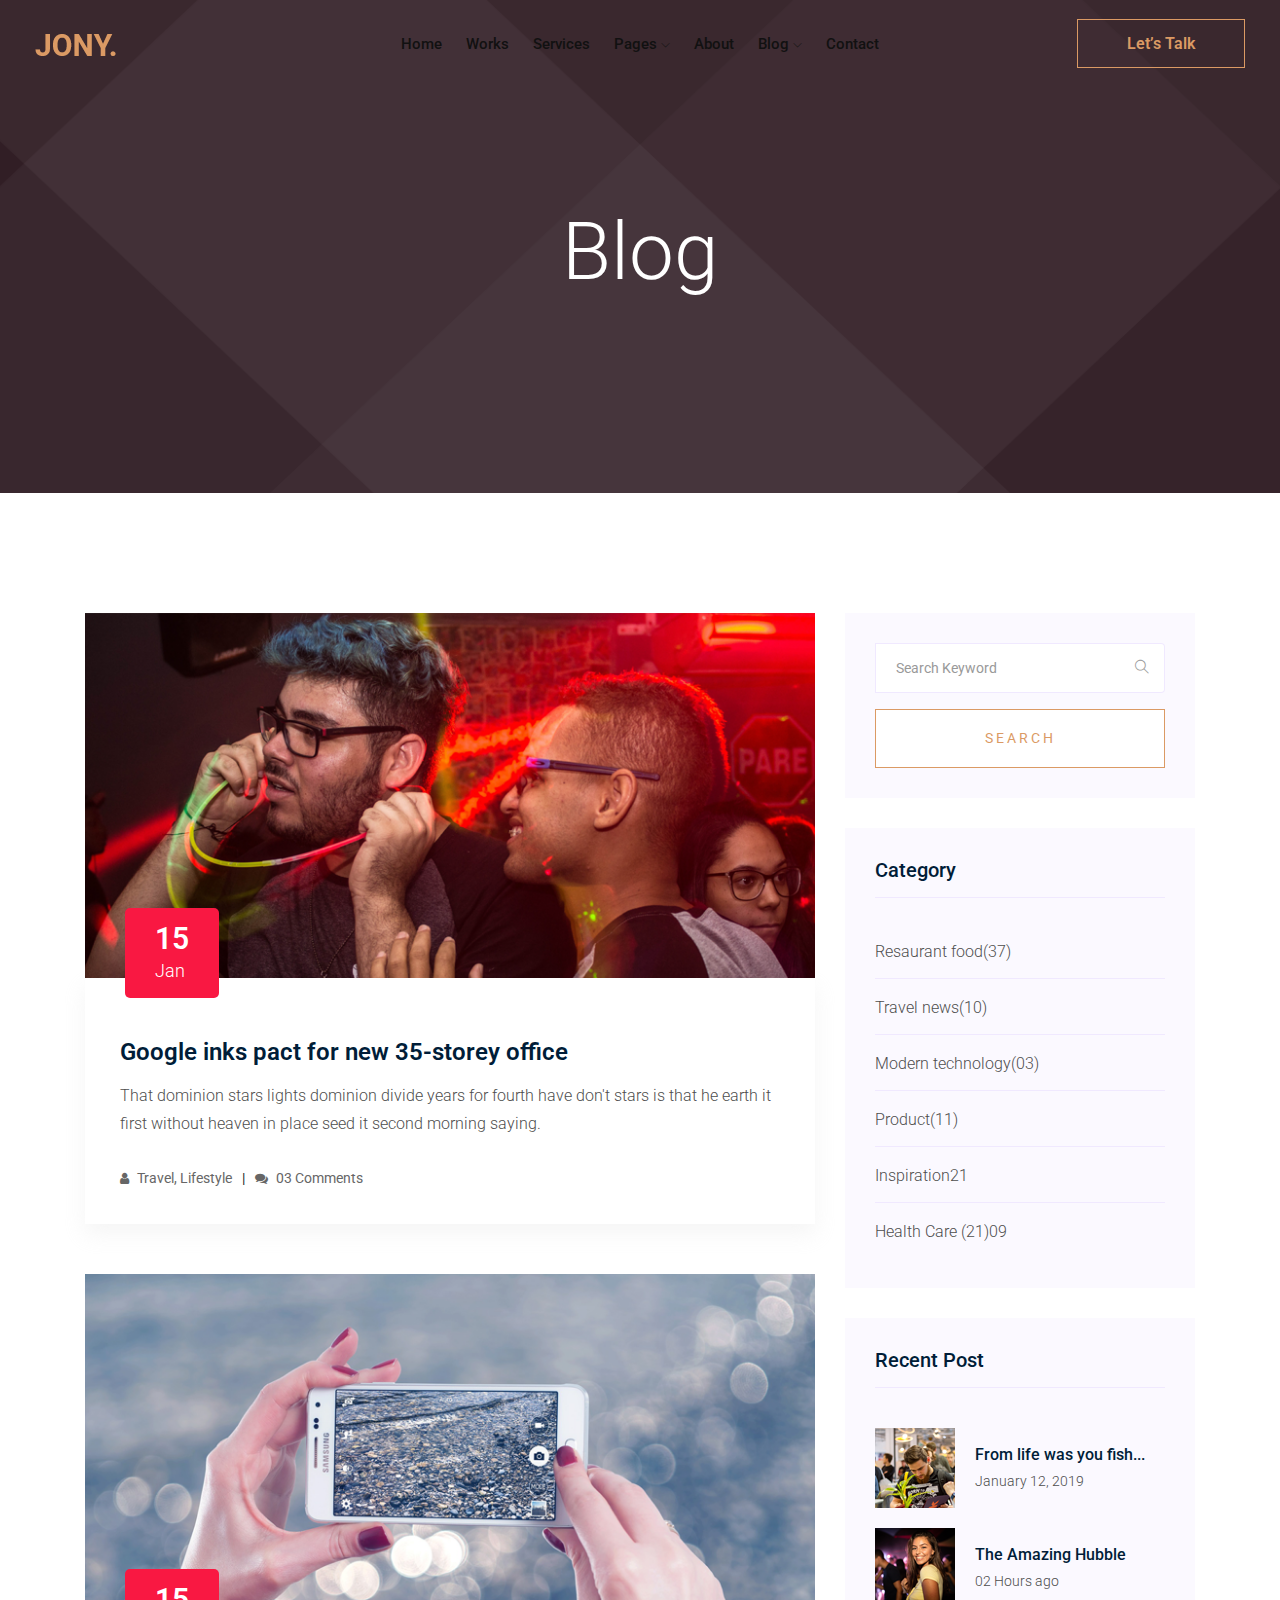
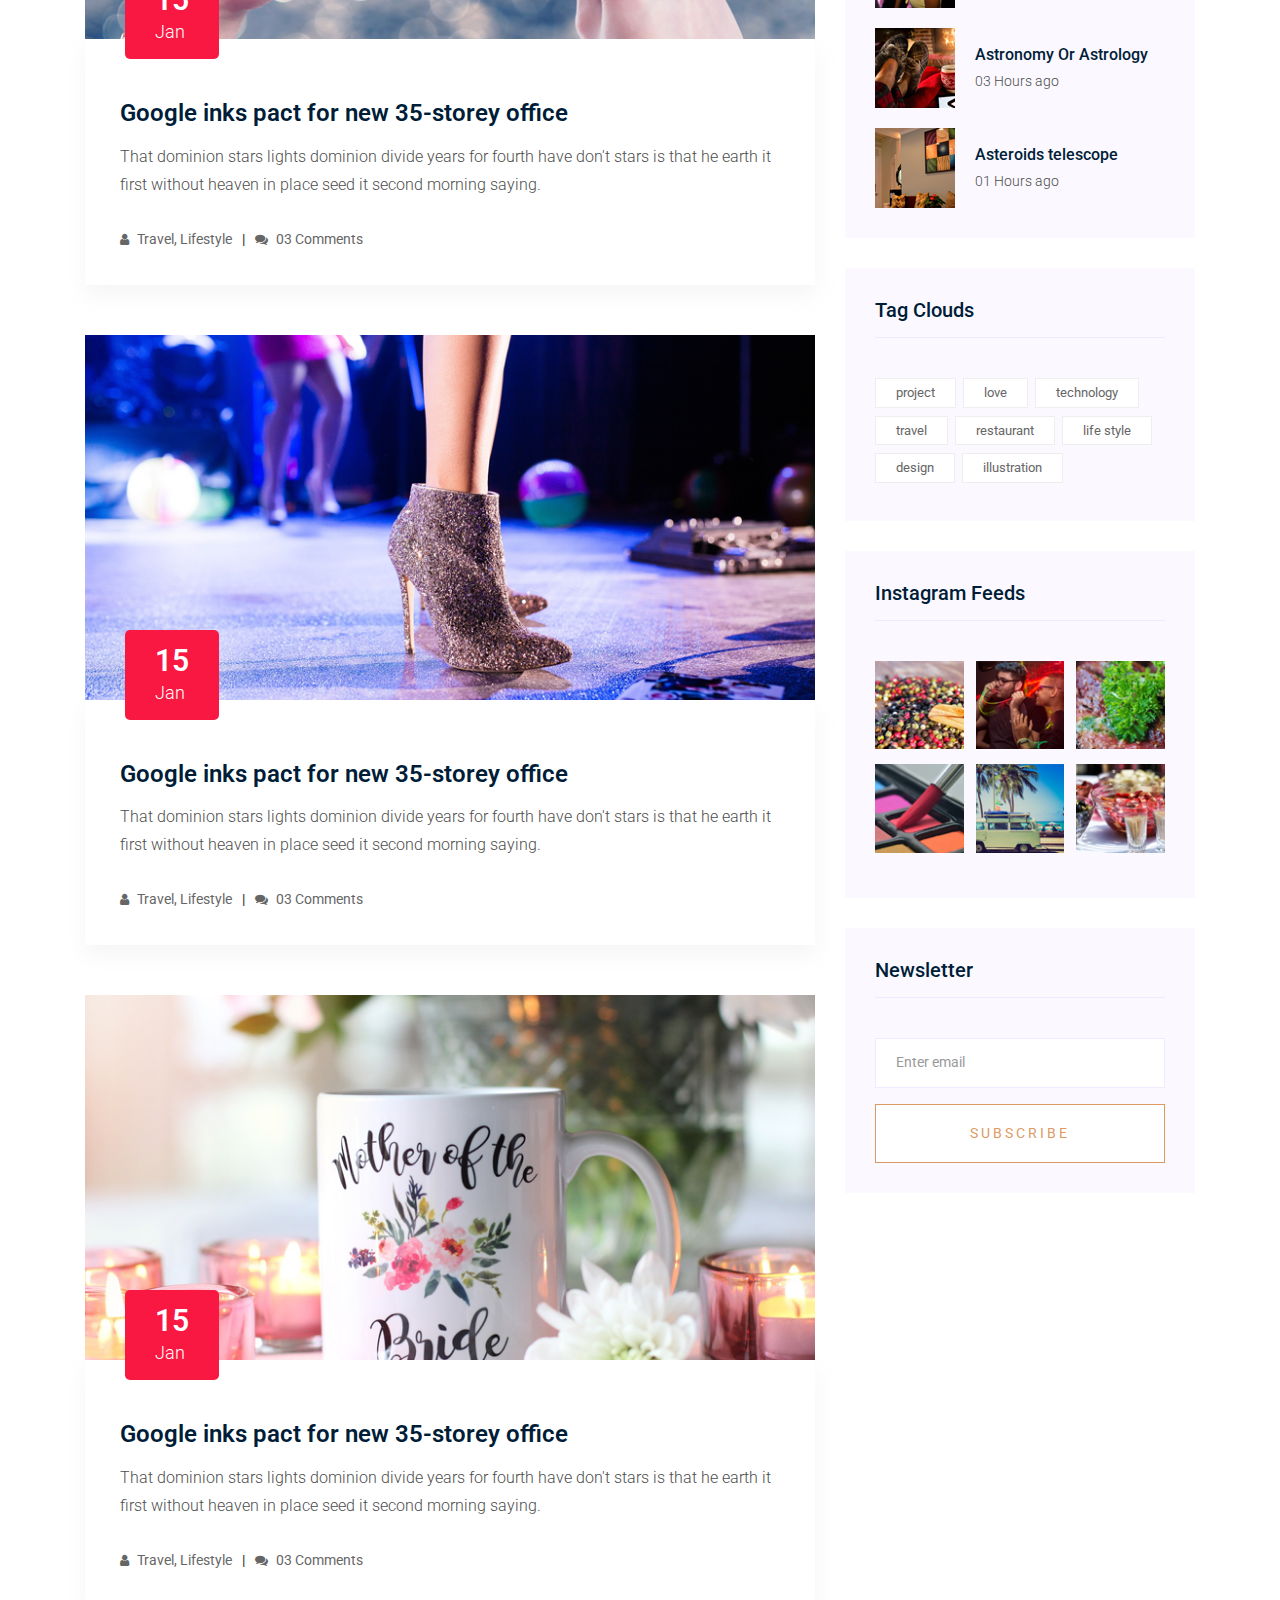
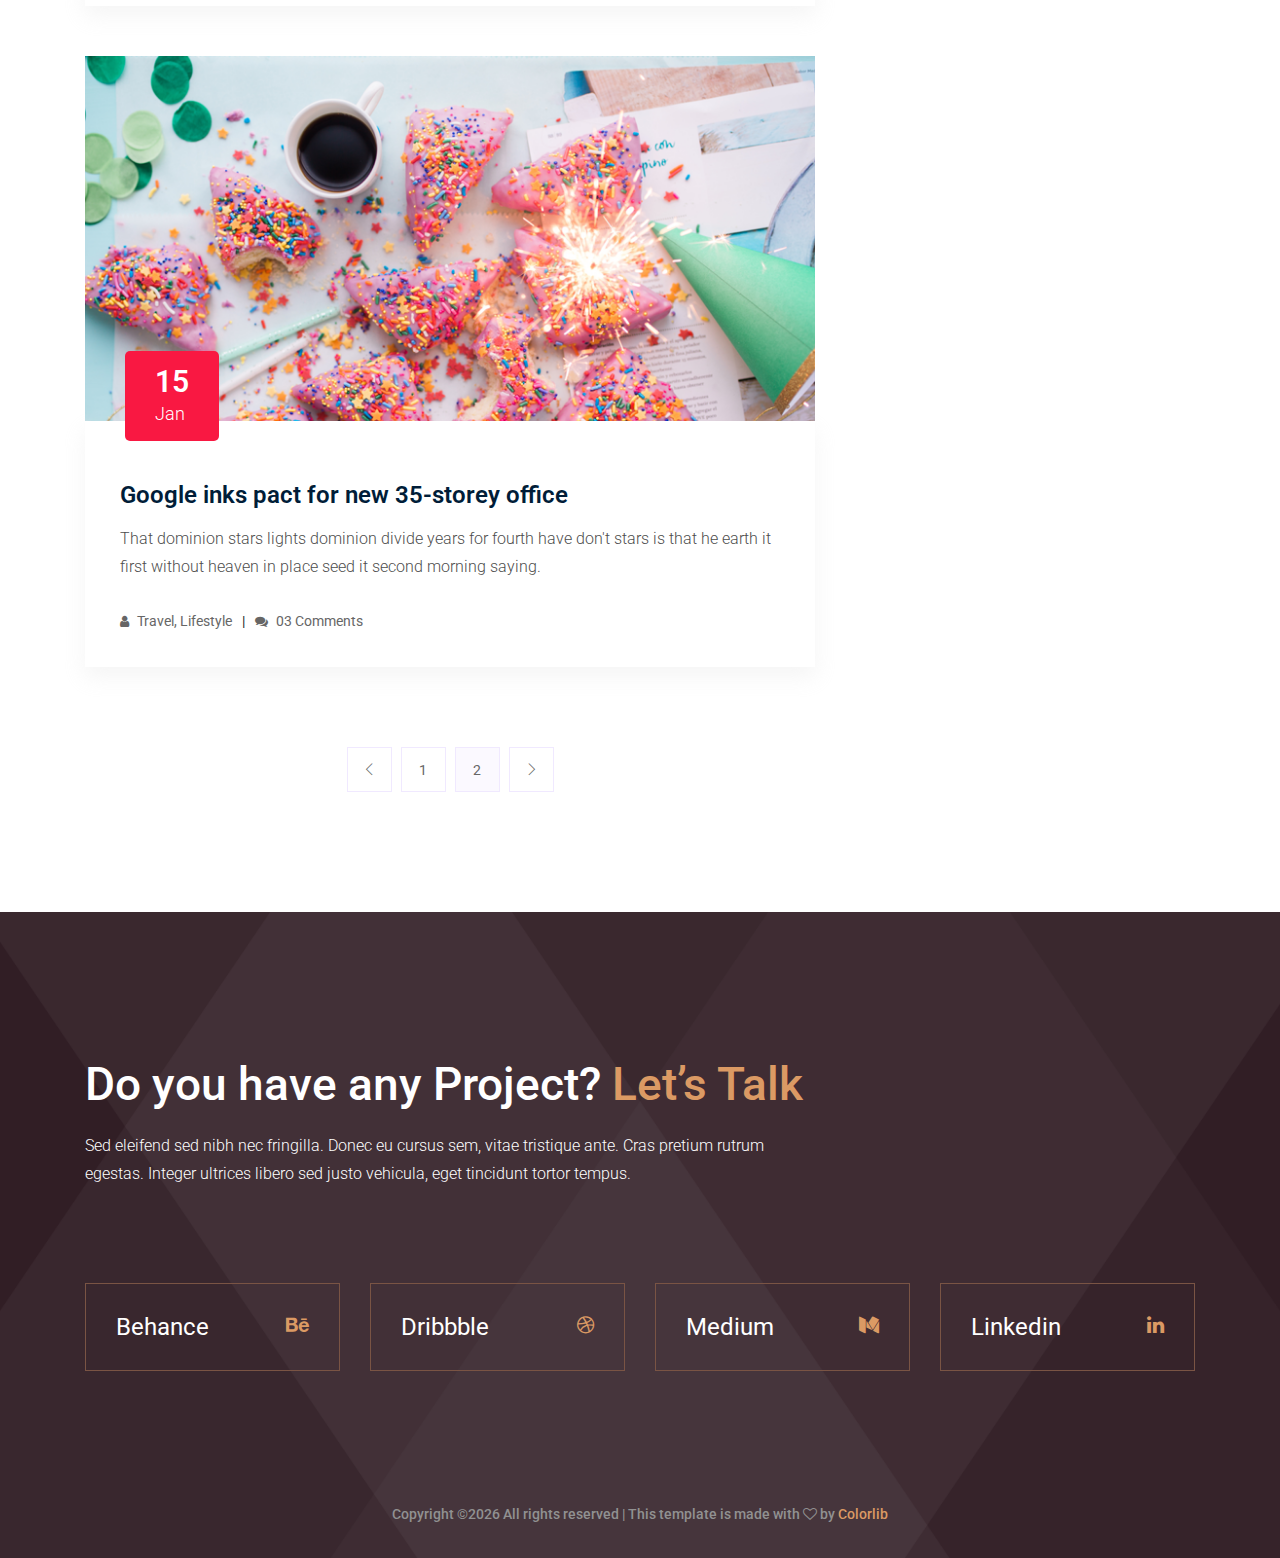
<file: blog.html>
<!doctype html>
<html class="no-js" lang="zxx">

<head>
    <meta charset="utf-8">
    <meta http-equiv="x-ua-compatible" content="ie=edge">
    <title>Jony</title>
    <meta name="description" content="">
    <meta name="viewport" content="width=device-width, initial-scale=1">

    <!-- <link rel="manifest" href="site.webmanifest"> -->
    <link rel="shortcut icon" type="image/x-icon" href="img/favicon.png">
    <!-- Place favicon.ico in the root directory -->

    <!-- CSS here -->
    <link rel="stylesheet" href="css/bootstrap.min.css">
    <link rel="stylesheet" href="css/owl.carousel.min.css">
    <link rel="stylesheet" href="css/magnific-popup.css">
    <link rel="stylesheet" href="css/font-awesome.min.css">
    <link rel="stylesheet" href="css/themify-icons.css">
    <link rel="stylesheet" href="css/nice-select.css">
    <link rel="stylesheet" href="css/flaticon.css">
    <link rel="stylesheet" href="css/gijgo.css">
    <link rel="stylesheet" href="css/animate.css">
    <link rel="stylesheet" href="css/slicknav.css">
    <link rel="stylesheet" href="css/style.css">
    <!-- <link rel="stylesheet" href="css/responsive.css"> -->
</head>

<body>
    <!--[if lte IE 9]>
            <p class="browserupgrade">You are using an <strong>outdated</strong> browser. Please <a href="https://browsehappy.com/">upgrade your browser</a> to improve your experience and security.</p>
        <![endif]-->

    <!-- header-start -->
    <header>
            <div class="header-area ">
                <div id="sticky-header" class="main-header-area">
                    <div class="container-fluid ">
                        <div class="header_bottom_border">
                            <div class="row align-items-center">
                                <div class="col-xl-3 col-lg-2">
                                    <div class="logo">
                                        <a href="index.html">
                                            <img src="img/logo.png" alt="">
                                        </a>
                                    </div>
                                </div>
                                <div class="col-xl-6 col-lg-7">
                                    <div class="main-menu  d-none d-lg-block">
                                        <nav>
                                            <ul id="navigation">
                                                <li><a href="index.html">home</a></li>
                                                <li><a href="Works.html">Works</a></li>
                                                <li><a href="Services.html">Services</a></li>
                                                <li><a href="#">pages <i class="ti-angle-down"></i></a>
                                                    <ul class="submenu">
                                                        <li><a href="works_details.html">work details</a></li>
                                                        <li><a href="elements.html">elements</a></li>
                                                    </ul>
                                                </li>
                                                <li><a href="about.html">about</a></li>
                                                <li><a href="#">blog <i class="ti-angle-down"></i></a>
                                                    <ul class="submenu">
                                                        <li><a href="blog.html">blog</a></li>
                                                        <li><a href="single-blog.html">single-blog</a></li>
                                                    </ul>
                                                </li>
                                                <li><a href="contact.html">Contact</a></li>
                                            </ul>
                                        </nav>
                                    </div>
                                </div>
                                <div class="col-xl-3 col-lg-3 d-none d-lg-block">
                                    <div class="Appointment">
                                        <div class="book_btn d-none d-lg-block">
                                            <a href="#">Let’s Talk</a>
                                        </div>
                                    </div>
                                </div>
                                <div class="col-12">
                                    <div class="mobile_menu d-block d-lg-none"></div>
                                </div>
                            </div>
                        </div>
    
                    </div>
                </div>
            </div>
        </header>
        <!-- header-end -->
    
             <!-- bradcam_area  -->
             <div class="bradcam_area bradcam_bg_1">
                    <div class="container">
                        <div class="row">
                            <div class="col-xl-12">
                                <div class="bradcam_text text-center">
                                    <h3>blog</h3>
                                </div>
                            </div>
                        </div>
                    </div>
                </div>
                <!--/ bradcam_area  -->


    <!--================Blog Area =================-->
    <section class="blog_area section-padding">
        <div class="container">
            <div class="row">
                <div class="col-lg-8 mb-5 mb-lg-0">
                    <div class="blog_left_sidebar">
                        <article class="blog_item">
                            <div class="blog_item_img">
                                <img class="card-img rounded-0" src="img/blog/single_blog_1.png" alt="">
                                <a href="#" class="blog_item_date">
                                    <h3>15</h3>
                                    <p>Jan</p>
                                </a>
                            </div>

                            <div class="blog_details">
                                <a class="d-inline-block" href="single-blog.html">
                                    <h2>Google inks pact for new 35-storey office</h2>
                                </a>
                                <p>That dominion stars lights dominion divide years for fourth have don't stars is that
                                    he earth it first without heaven in place seed it second morning saying.</p>
                                <ul class="blog-info-link">
                                    <li><a href="#"><i class="fa fa-user"></i> Travel, Lifestyle</a></li>
                                    <li><a href="#"><i class="fa fa-comments"></i> 03 Comments</a></li>
                                </ul>
                            </div>
                        </article>

                        <article class="blog_item">
                            <div class="blog_item_img">
                                <img class="card-img rounded-0" src="img/blog/single_blog_2.png" alt="">
                                <a href="#" class="blog_item_date">
                                    <h3>15</h3>
                                    <p>Jan</p>
                                </a>
                            </div>

                            <div class="blog_details">
                                <a class="d-inline-block" href="single-blog.html">
                                    <h2>Google inks pact for new 35-storey office</h2>
                                </a>
                                <p>That dominion stars lights dominion divide years for fourth have don't stars is that
                                    he earth it first without heaven in place seed it second morning saying.</p>
                                <ul class="blog-info-link">
                                    <li><a href="#"><i class="fa fa-user"></i> Travel, Lifestyle</a></li>
                                    <li><a href="#"><i class="fa fa-comments"></i> 03 Comments</a></li>
                                </ul>
                            </div>
                        </article>

                        <article class="blog_item">
                            <div class="blog_item_img">
                                <img class="card-img rounded-0" src="img/blog/single_blog_3.png" alt="">
                                <a href="#" class="blog_item_date">
                                    <h3>15</h3>
                                    <p>Jan</p>
                                </a>
                            </div>

                            <div class="blog_details">
                                <a class="d-inline-block" href="single-blog.html">
                                    <h2>Google inks pact for new 35-storey office</h2>
                                </a>
                                <p>That dominion stars lights dominion divide years for fourth have don't stars is that
                                    he earth it first without heaven in place seed it second morning saying.</p>
                                <ul class="blog-info-link">
                                    <li><a href="#"><i class="fa fa-user"></i> Travel, Lifestyle</a></li>
                                    <li><a href="#"><i class="fa fa-comments"></i> 03 Comments</a></li>
                                </ul>
                            </div>
                        </article>

                        <article class="blog_item">
                            <div class="blog_item_img">
                                <img class="card-img rounded-0" src="img/blog/single_blog_4.png" alt="">
                                <a href="#" class="blog_item_date">
                                    <h3>15</h3>
                                    <p>Jan</p>
                                </a>
                            </div>

                            <div class="blog_details">
                                <a class="d-inline-block" href="single-blog.html">
                                    <h2>Google inks pact for new 35-storey office</h2>
                                </a>
                                <p>That dominion stars lights dominion divide years for fourth have don't stars is that
                                    he earth it first without heaven in place seed it second morning saying.</p>
                                <ul class="blog-info-link">
                                    <li><a href="#"><i class="fa fa-user"></i> Travel, Lifestyle</a></li>
                                    <li><a href="#"><i class="fa fa-comments"></i> 03 Comments</a></li>
                                </ul>
                            </div>
                        </article>

                        <article class="blog_item">
                            <div class="blog_item_img">
                                <img class="card-img rounded-0" src="img/blog/single_blog_5.png" alt="">
                                <a href="#" class="blog_item_date">
                                    <h3>15</h3>
                                    <p>Jan</p>
                                </a>
                            </div>

                            <div class="blog_details">
                                <a class="d-inline-block" href="single-blog.html">
                                    <h2>Google inks pact for new 35-storey office</h2>
                                </a>
                                <p>That dominion stars lights dominion divide years for fourth have don't stars is that
                                    he earth it first without heaven in place seed it second morning saying.</p>
                                <ul class="blog-info-link">
                                    <li><a href="#"><i class="fa fa-user"></i> Travel, Lifestyle</a></li>
                                    <li><a href="#"><i class="fa fa-comments"></i> 03 Comments</a></li>
                                </ul>
                            </div>
                        </article>

                        <nav class="blog-pagination justify-content-center d-flex">
                            <ul class="pagination">
                                <li class="page-item">
                                    <a href="#" class="page-link" aria-label="Previous">
                                        <i class="ti-angle-left"></i>
                                    </a>
                                </li>
                                <li class="page-item">
                                    <a href="#" class="page-link">1</a>
                                </li>
                                <li class="page-item active">
                                    <a href="#" class="page-link">2</a>
                                </li>
                                <li class="page-item">
                                    <a href="#" class="page-link" aria-label="Next">
                                        <i class="ti-angle-right"></i>
                                    </a>
                                </li>
                            </ul>
                        </nav>
                    </div>
                </div>
                <div class="col-lg-4">
                    <div class="blog_right_sidebar">
                        <aside class="single_sidebar_widget search_widget">
                            <form action="#">
                                <div class="form-group">
                                    <div class="input-group mb-3">
                                        <input type="text" class="form-control" placeholder='Search Keyword'
                                            onfocus="this.placeholder = ''"
                                            onblur="this.placeholder = 'Search Keyword'">
                                        <div class="input-group-append">
                                            <button class="btn" type="button"><i class="ti-search"></i></button>
                                        </div>
                                    </div>
                                </div>
                                <button class="button rounded-0 primary-bg text-white w-100 btn_1 boxed-btn"
                                    type="submit">Search</button>
                            </form>
                        </aside>

                        <aside class="single_sidebar_widget post_category_widget">
                            <h4 class="widget_title">Category</h4>
                            <ul class="list cat-list">
                                <li>
                                    <a href="#" class="d-flex">
                                        <p>Resaurant food</p>
                                        <p>(37)</p>
                                    </a>
                                </li>
                                <li>
                                    <a href="#" class="d-flex">
                                        <p>Travel news</p>
                                        <p>(10)</p>
                                    </a>
                                </li>
                                <li>
                                    <a href="#" class="d-flex">
                                        <p>Modern technology</p>
                                        <p>(03)</p>
                                    </a>
                                </li>
                                <li>
                                    <a href="#" class="d-flex">
                                        <p>Product</p>
                                        <p>(11)</p>
                                    </a>
                                </li>
                                <li>
                                    <a href="#" class="d-flex">
                                        <p>Inspiration</p>
                                        <p>21</p>
                                    </a>
                                </li>
                                <li>
                                    <a href="#" class="d-flex">
                                        <p>Health Care (21)</p>
                                        <p>09</p>
                                    </a>
                                </li>
                            </ul>
                        </aside>

                        <aside class="single_sidebar_widget popular_post_widget">
                            <h3 class="widget_title">Recent Post</h3>
                            <div class="media post_item">
                                <img src="img/post/post_1.png" alt="post">
                                <div class="media-body">
                                    <a href="single-blog.html">
                                        <h3>From life was you fish...</h3>
                                    </a>
                                    <p>January 12, 2019</p>
                                </div>
                            </div>
                            <div class="media post_item">
                                <img src="img/post/post_2.png" alt="post">
                                <div class="media-body">
                                    <a href="single-blog.html">
                                        <h3>The Amazing Hubble</h3>
                                    </a>
                                    <p>02 Hours ago</p>
                                </div>
                            </div>
                            <div class="media post_item">
                                <img src="img/post/post_3.png" alt="post">
                                <div class="media-body">
                                    <a href="single-blog.html">
                                        <h3>Astronomy Or Astrology</h3>
                                    </a>
                                    <p>03 Hours ago</p>
                                </div>
                            </div>
                            <div class="media post_item">
                                <img src="img/post/post_4.png" alt="post">
                                <div class="media-body">
                                    <a href="single-blog.html">
                                        <h3>Asteroids telescope</h3>
                                    </a>
                                    <p>01 Hours ago</p>
                                </div>
                            </div>
                        </aside>
                        <aside class="single_sidebar_widget tag_cloud_widget">
                            <h4 class="widget_title">Tag Clouds</h4>
                            <ul class="list">
                                <li>
                                    <a href="#">project</a>
                                </li>
                                <li>
                                    <a href="#">love</a>
                                </li>
                                <li>
                                    <a href="#">technology</a>
                                </li>
                                <li>
                                    <a href="#">travel</a>
                                </li>
                                <li>
                                    <a href="#">restaurant</a>
                                </li>
                                <li>
                                    <a href="#">life style</a>
                                </li>
                                <li>
                                    <a href="#">design</a>
                                </li>
                                <li>
                                    <a href="#">illustration</a>
                                </li>
                            </ul>
                        </aside>


                        <aside class="single_sidebar_widget instagram_feeds">
                            <h4 class="widget_title">Instagram Feeds</h4>
                            <ul class="instagram_row flex-wrap">
                                <li>
                                    <a href="#">
                                        <img class="img-fluid" src="img/post/post_5.png" alt="">
                                    </a>
                                </li>
                                <li>
                                    <a href="#">
                                        <img class="img-fluid" src="img/post/post_6.png" alt="">
                                    </a>
                                </li>
                                <li>
                                    <a href="#">
                                        <img class="img-fluid" src="img/post/post_7.png" alt="">
                                    </a>
                                </li>
                                <li>
                                    <a href="#">
                                        <img class="img-fluid" src="img/post/post_8.png" alt="">
                                    </a>
                                </li>
                                <li>
                                    <a href="#">
                                        <img class="img-fluid" src="img/post/post_9.png" alt="">
                                    </a>
                                </li>
                                <li>
                                    <a href="#">
                                        <img class="img-fluid" src="img/post/post_10.png" alt="">
                                    </a>
                                </li>
                            </ul>
                        </aside>


                        <aside class="single_sidebar_widget newsletter_widget">
                            <h4 class="widget_title">Newsletter</h4>

                            <form action="#">
                                <div class="form-group">
                                    <input type="email" class="form-control" onfocus="this.placeholder = ''"
                                        onblur="this.placeholder = 'Enter email'" placeholder='Enter email' required>
                                </div>
                                <button class="button rounded-0 primary-bg text-white w-100 btn_1 boxed-btn"
                                    type="submit">Subscribe</button>
                            </form>
                        </aside>
                    </div>
                </div>
            </div>
        </div>
    </section>
    <!--================Blog Area =================-->

    <!-- footer start -->
    <footer class="footer">
            <div class="footer_top">
                <div class="container">
                    <div class="row">
                        <div class="col-lg-8">
                            <div class="lets_talk">
                                <h3>Do you have any Project? <a href="#">Let’s Talk</a> </h3>
                                <p>Sed eleifend sed nibh nec fringilla. Donec eu cursus sem, vitae tristique ante. Cras pretium rutrum egestas. Integer ultrices libero sed justo vehicula, eget tincidunt tortor tempus.</p>
                            </div>
                        </div>
                    </div>
                    <div class="row">
                        <div class="col-md-3">
                            <div class="single_links d-flex justify-content-between align-items-center">
                                <span>Behance</span>
                                <a href="#"> <i class="fa fa-behance"></i> </a>
                            </div>
                        </div>
                        <div class="col-md-3">
                            <div class="single_links d-flex justify-content-between align-items-center">
                                <span>Dribbble</span>
                                <a href="#"> <i class="fa fa-dribbble"></i> </a>
                            </div>
                        </div>
                        <div class="col-md-3">
                            <div class="single_links d-flex justify-content-between align-items-center">
                                <span>Medium</span>
                                <a href="#"> <i class="fa fa-medium"></i> </a>
                            </div>
                        </div>
                        <div class="col-md-3">
                            <div class="single_links d-flex justify-content-between align-items-center">
                                <span>Linkedin</span>
                                <a href="#"> <i class="fa fa-linkedin"></i> </a>
                            </div>
                        </div>
                    </div>
                </div>
            </div>
            <div class="copy-right_text">
                <div class="container">
                    <div class="footer_border"></div>
                    <div class="row">
                        <div class="col-xl-12">
                            <p class="copy_right text-center">
                                <!-- Link back to Colorlib can't be removed. Template is licensed under CC BY 3.0. -->
Copyright &copy;<script>document.write(new Date().getFullYear());</script> All rights reserved | This template is made with <i class="fa fa-heart-o" aria-hidden="true"></i> by <a href="https://colorlib.com" target="_blank">Colorlib</a>
<!-- Link back to Colorlib can't be removed. Template is licensed under CC BY 3.0. -->
                            </p>
                        </div>
                    </div>
                </div>
            </div>
        </footer>
        <!--/ footer end  -->


    <!-- JS here -->
    <script src="js/vendor/modernizr-3.5.0.min.js"></script>
    <script src="js/vendor/jquery-1.12.4.min.js"></script>
    <script src="js/popper.min.js"></script>
    <script src="js/bootstrap.min.js"></script>
    <script src="js/owl.carousel.min.js"></script>
    <script src="js/isotope.pkgd.min.js"></script>
    <script src="js/ajax-form.js"></script>
    <script src="js/waypoints.min.js"></script>
    <script src="js/jquery.counterup.min.js"></script>
    <script src="js/imagesloaded.pkgd.min.js"></script>
    <script src="js/scrollIt.js"></script>
    <script src="js/jquery.scrollUp.min.js"></script>
    <script src="js/wow.min.js"></script>
    <script src="js/nice-select.min.js"></script>
    <script src="js/jquery.slicknav.min.js"></script>
    <script src="js/jquery.magnific-popup.min.js"></script>
    <script src="js/plugins.js"></script>
    <script src="js/gijgo.min.js"></script>

    <!--contact js-->
    <script src="js/contact.js"></script>
    <script src="js/jquery.ajaxchimp.min.js"></script>
    <script src="js/jquery.form.js"></script>
    <script src="js/jquery.validate.min.js"></script>
    <script src="js/mail-script.js"></script>

    <script src="js/main.js"></script>
    <script>
        $('#datepicker').datepicker({
            iconsLibrary: 'fontawesome',
            icons: {
             rightIcon: '<span class="fa fa-caret-down"></span>'
         }
        });
        $('#datepicker2').datepicker({
            iconsLibrary: 'fontawesome',
            icons: {
             rightIcon: '<span class="fa fa-caret-down"></span>'
         }

        });
    </script>
</body>
</html>
</file>
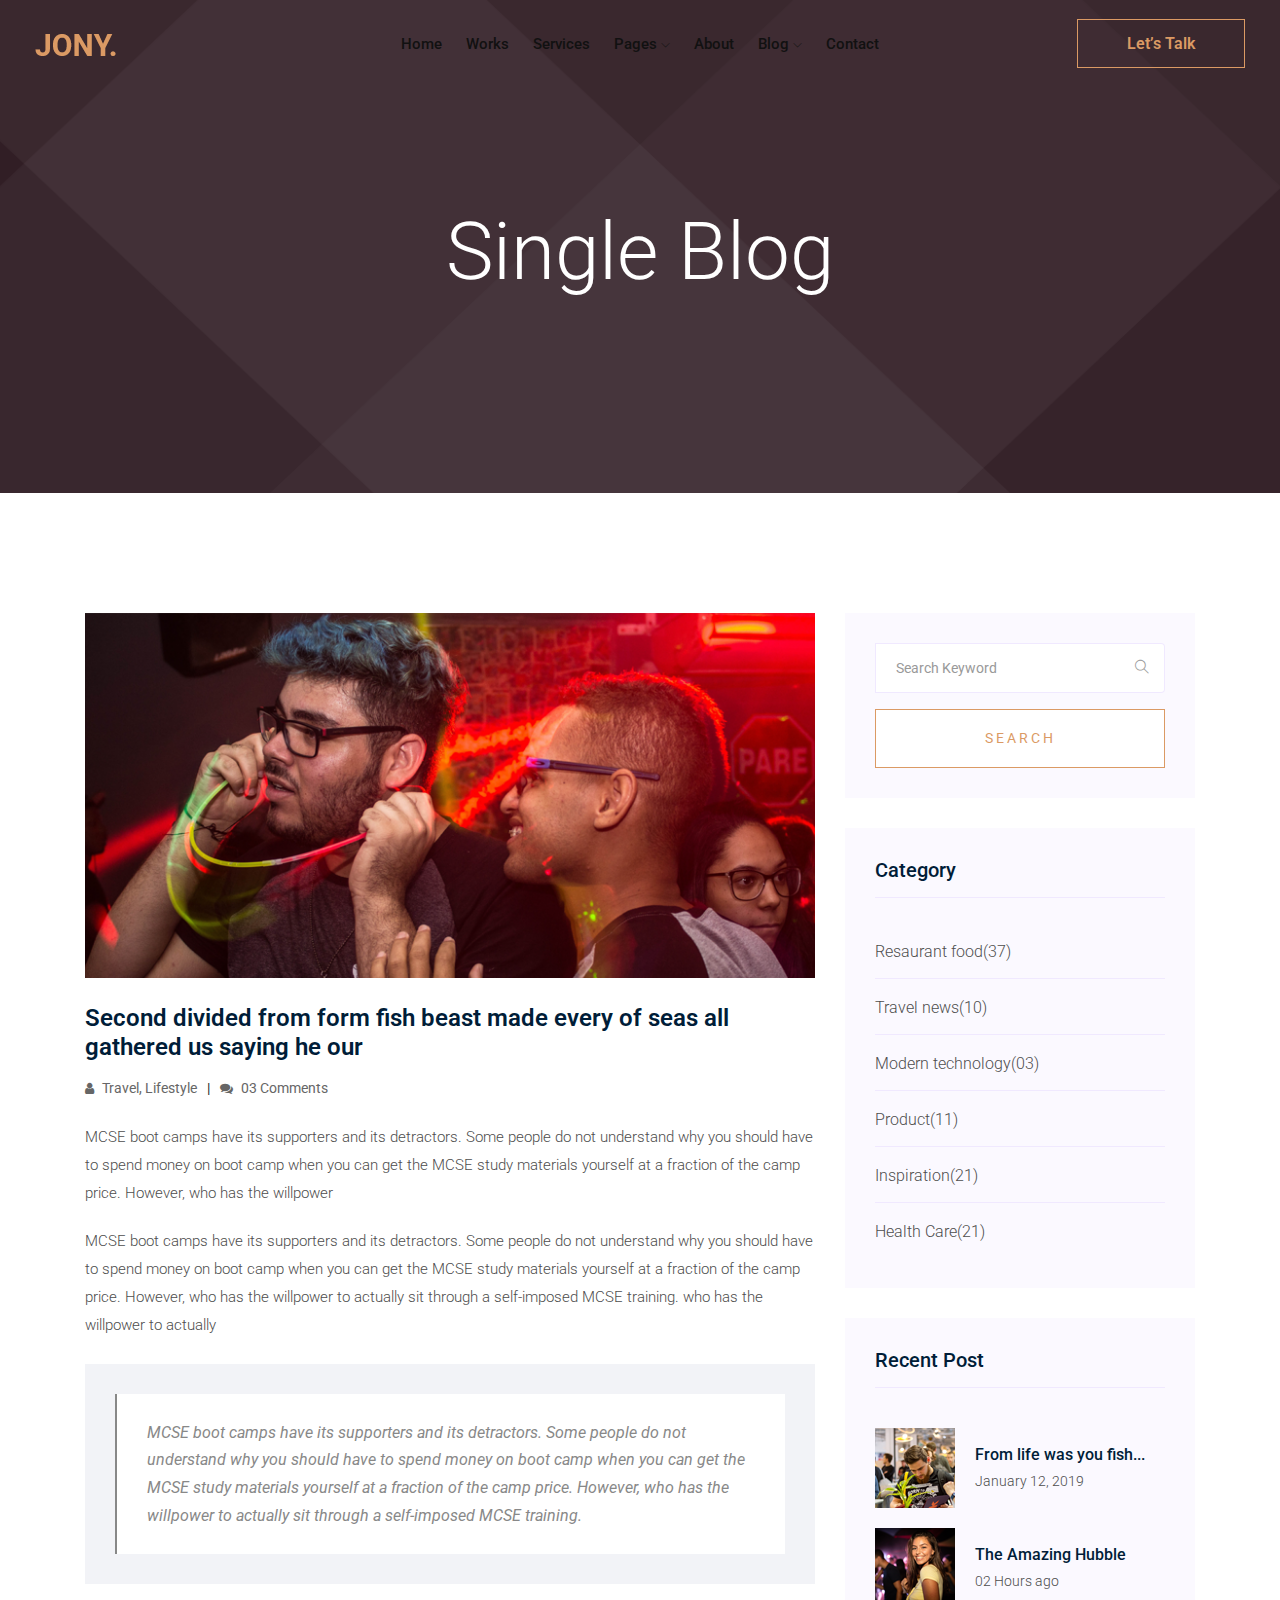
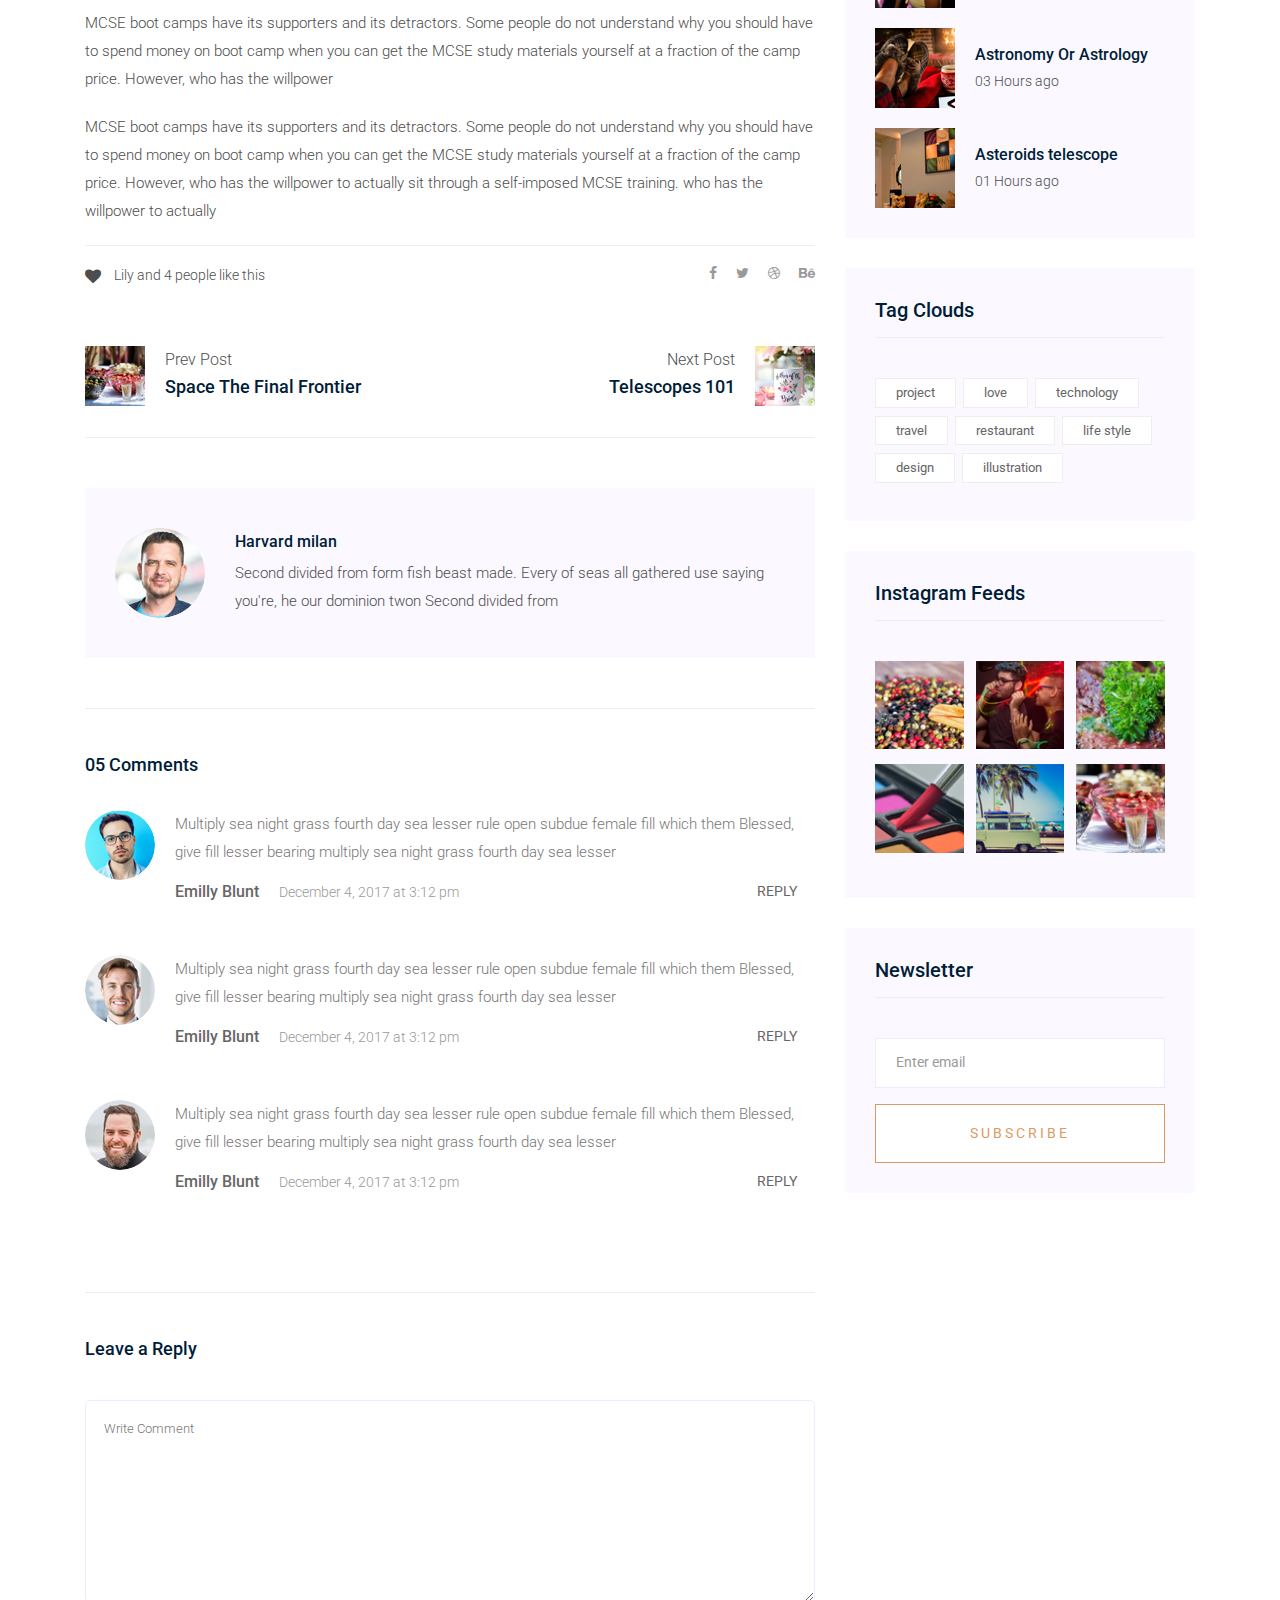
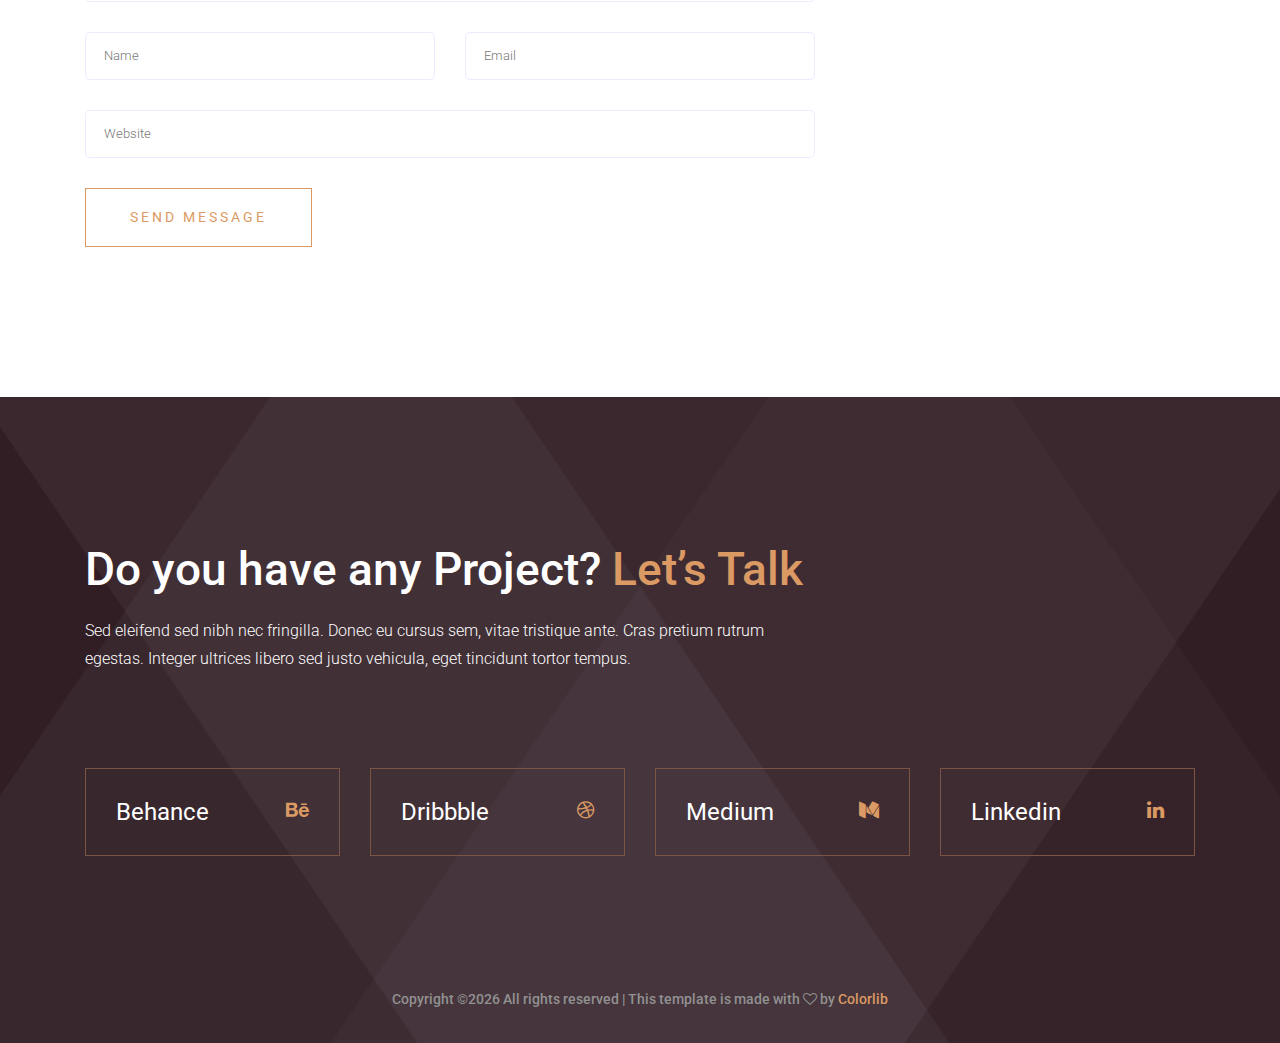
<file: single-blog.html>
<!doctype html>
<html class="no-js" lang="zxx">

<head>
   <meta charset="utf-8">
   <meta http-equiv="x-ua-compatible" content="ie=edge">
   <title>Jony</title>
   <meta name="description" content="">
   <meta name="viewport" content="width=device-width, initial-scale=1">

   <!-- <link rel="manifest" href="site.webmanifest"> -->
   <link rel="shortcut icon" type="image/x-icon" href="img/favicon.png">
   <!-- Place favicon.ico in the root directory -->

   <!-- CSS here -->
   <link rel="stylesheet" href="css/bootstrap.min.css">
   <link rel="stylesheet" href="css/owl.carousel.min.css">
   <link rel="stylesheet" href="css/magnific-popup.css">
   <link rel="stylesheet" href="css/font-awesome.min.css">
   <link rel="stylesheet" href="css/themify-icons.css">
   <link rel="stylesheet" href="css/nice-select.css">
   <link rel="stylesheet" href="css/flaticon.css">
   <link rel="stylesheet" href="css/gijgo.css">
   <link rel="stylesheet" href="css/animate.css">
   <link rel="stylesheet" href="css/slicknav.css">
   <link rel="stylesheet" href="css/style.css">
   <!-- <link rel="stylesheet" href="css/responsive.css"> -->
</head>

<body>
   <!--[if lte IE 9]>
            <p class="browserupgrade">You are using an <strong>outdated</strong> browser. Please <a href="https://browsehappy.com/">upgrade your browser</a> to improve your experience and security.</p>
        <![endif]-->
    <!-- header-start -->
    <header>
         <div class="header-area ">
             <div id="sticky-header" class="main-header-area">
                 <div class="container-fluid ">
                     <div class="header_bottom_border">
                         <div class="row align-items-center">
                             <div class="col-xl-3 col-lg-2">
                                 <div class="logo">
                                     <a href="index.html">
                                         <img src="img/logo.png" alt="">
                                     </a>
                                 </div>
                             </div>
                             <div class="col-xl-6 col-lg-7">
                                 <div class="main-menu  d-none d-lg-block">
                                     <nav>
                                         <ul id="navigation">
                                             <li><a href="index.html">home</a></li>
                                             <li><a href="Works.html">Works</a></li>
                                             <li><a href="Services.html">Services</a></li>
                                             <li><a href="#">pages <i class="ti-angle-down"></i></a>
                                                 <ul class="submenu">
                                                      <li><a href="works_details.html">work details</a></li>
                                                      <li><a href="elements.html">elements</a></li>
                                                 </ul>
                                             </li>
                                             <li><a href="about.html">about</a></li>
                                             <li><a href="#">blog <i class="ti-angle-down"></i></a>
                                                 <ul class="submenu">
                                                     <li><a href="blog.html">blog</a></li>
                                                     <li><a href="single-blog.html">single-blog</a></li>
                                                 </ul>
                                             </li>
                                             <li><a href="contact.html">Contact</a></li>
                                         </ul>
                                     </nav>
                                 </div>
                             </div>
                             <div class="col-xl-3 col-lg-3 d-none d-lg-block">
                                 <div class="Appointment">
                                     <div class="book_btn d-none d-lg-block">
                                         <a href="#">Let’s Talk</a>
                                     </div>
                                 </div>
                             </div>
                             <div class="col-12">
                                 <div class="mobile_menu d-block d-lg-none"></div>
                             </div>
                         </div>
                     </div>
 
                 </div>
             </div>
         </div>
     </header>
     <!-- header-end -->
 
          <!-- bradcam_area  -->
          <div class="bradcam_area bradcam_bg_1">
                 <div class="container">
                     <div class="row">
                         <div class="col-xl-12">
                             <div class="bradcam_text text-center">
                                 <h3>single blog</h3>
                             </div>
                         </div>
                     </div>
                 </div>
             </div>
             <!--/ bradcam_area  -->

   <!--================Blog Area =================-->
   <section class="blog_area single-post-area section-padding">
      <div class="container">
         <div class="row">
            <div class="col-lg-8 posts-list">
               <div class="single-post">
                  <div class="feature-img">
                     <img class="img-fluid" src="img/blog/single_blog_1.png" alt="">
                  </div>
                  <div class="blog_details">
                     <h2>Second divided from form fish beast made every of seas
                        all gathered us saying he our
                     </h2>
                     <ul class="blog-info-link mt-3 mb-4">
                        <li><a href="#"><i class="fa fa-user"></i> Travel, Lifestyle</a></li>
                        <li><a href="#"><i class="fa fa-comments"></i> 03 Comments</a></li>
                     </ul>
                     <p class="excert">
                        MCSE boot camps have its supporters and its detractors. Some people do not understand why you
                        should have to spend money on boot camp when you can get the MCSE study materials yourself at a
                        fraction of the camp price. However, who has the willpower
                     </p>
                     <p>
                        MCSE boot camps have its supporters and its detractors. Some people do not understand why you
                        should have to spend money on boot camp when you can get the MCSE study materials yourself at a
                        fraction of the camp price. However, who has the willpower to actually sit through a
                        self-imposed MCSE training. who has the willpower to actually
                     </p>
                     <div class="quote-wrapper">
                        <div class="quotes">
                           MCSE boot camps have its supporters and its detractors. Some people do not understand why you
                           should have to spend money on boot camp when you can get the MCSE study materials yourself at
                           a fraction of the camp price. However, who has the willpower to actually sit through a
                           self-imposed MCSE training.
                        </div>
                     </div>
                     <p>
                        MCSE boot camps have its supporters and its detractors. Some people do not understand why you
                        should have to spend money on boot camp when you can get the MCSE study materials yourself at a
                        fraction of the camp price. However, who has the willpower
                     </p>
                     <p>
                        MCSE boot camps have its supporters and its detractors. Some people do not understand why you
                        should have to spend money on boot camp when you can get the MCSE study materials yourself at a
                        fraction of the camp price. However, who has the willpower to actually sit through a
                        self-imposed MCSE training. who has the willpower to actually
                     </p>
                  </div>
               </div>
               <div class="navigation-top">
                  <div class="d-sm-flex justify-content-between text-center">
                     <p class="like-info"><span class="align-middle"><i class="fa fa-heart"></i></span> Lily and 4
                        people like this</p>
                     <div class="col-sm-4 text-center my-2 my-sm-0">
                        <!-- <p class="comment-count"><span class="align-middle"><i class="fa fa-comment"></i></span> 06 Comments</p> -->
                     </div>
                     <ul class="social-icons">
                        <li><a href="#"><i class="fa fa-facebook-f"></i></a></li>
                        <li><a href="#"><i class="fa fa-twitter"></i></a></li>
                        <li><a href="#"><i class="fa fa-dribbble"></i></a></li>
                        <li><a href="#"><i class="fa fa-behance"></i></a></li>
                     </ul>
                  </div>
                  <div class="navigation-area">
                     <div class="row">
                        <div
                           class="col-lg-6 col-md-6 col-12 nav-left flex-row d-flex justify-content-start align-items-center">
                           <div class="thumb">
                              <a href="#">
                                 <img class="img-fluid" src="img/post/preview.png" alt="">
                              </a>
                           </div>
                           <div class="arrow">
                              <a href="#">
                                 <span class="lnr text-white ti-arrow-left"></span>
                              </a>
                           </div>
                           <div class="detials">
                              <p>Prev Post</p>
                              <a href="#">
                                 <h4>Space The Final Frontier</h4>
                              </a>
                           </div>
                        </div>
                        <div
                           class="col-lg-6 col-md-6 col-12 nav-right flex-row d-flex justify-content-end align-items-center">
                           <div class="detials">
                              <p>Next Post</p>
                              <a href="#">
                                 <h4>Telescopes 101</h4>
                              </a>
                           </div>
                           <div class="arrow">
                              <a href="#">
                                 <span class="lnr text-white ti-arrow-right"></span>
                              </a>
                           </div>
                           <div class="thumb">
                              <a href="#">
                                 <img class="img-fluid" src="img/post/next.png" alt="">
                              </a>
                           </div>
                        </div>
                     </div>
                  </div>
               </div>
               <div class="blog-author">
                  <div class="media align-items-center">
                     <img src="img/blog/author.png" alt="">
                     <div class="media-body">
                        <a href="#">
                           <h4>Harvard milan</h4>
                        </a>
                        <p>Second divided from form fish beast made. Every of seas all gathered use saying you're, he
                           our dominion twon Second divided from</p>
                     </div>
                  </div>
               </div>
               <div class="comments-area">
                  <h4>05 Comments</h4>
                  <div class="comment-list">
                     <div class="single-comment justify-content-between d-flex">
                        <div class="user justify-content-between d-flex">
                           <div class="thumb">
                              <img src="img/comment/comment_1.png" alt="">
                           </div>
                           <div class="desc">
                              <p class="comment">
                                 Multiply sea night grass fourth day sea lesser rule open subdue female fill which them
                                 Blessed, give fill lesser bearing multiply sea night grass fourth day sea lesser
                              </p>
                              <div class="d-flex justify-content-between">
                                 <div class="d-flex align-items-center">
                                    <h5>
                                       <a href="#">Emilly Blunt</a>
                                    </h5>
                                    <p class="date">December 4, 2017 at 3:12 pm </p>
                                 </div>
                                 <div class="reply-btn">
                                    <a href="#" class="btn-reply text-uppercase">reply</a>
                                 </div>
                              </div>
                           </div>
                        </div>
                     </div>
                  </div>
                  <div class="comment-list">
                     <div class="single-comment justify-content-between d-flex">
                        <div class="user justify-content-between d-flex">
                           <div class="thumb">
                              <img src="img/comment/comment_2.png" alt="">
                           </div>
                           <div class="desc">
                              <p class="comment">
                                 Multiply sea night grass fourth day sea lesser rule open subdue female fill which them
                                 Blessed, give fill lesser bearing multiply sea night grass fourth day sea lesser
                              </p>
                              <div class="d-flex justify-content-between">
                                 <div class="d-flex align-items-center">
                                    <h5>
                                       <a href="#">Emilly Blunt</a>
                                    </h5>
                                    <p class="date">December 4, 2017 at 3:12 pm </p>
                                 </div>
                                 <div class="reply-btn">
                                    <a href="#" class="btn-reply text-uppercase">reply</a>
                                 </div>
                              </div>
                           </div>
                        </div>
                     </div>
                  </div>
                  <div class="comment-list">
                     <div class="single-comment justify-content-between d-flex">
                        <div class="user justify-content-between d-flex">
                           <div class="thumb">
                              <img src="img/comment/comment_3.png" alt="">
                           </div>
                           <div class="desc">
                              <p class="comment">
                                 Multiply sea night grass fourth day sea lesser rule open subdue female fill which them
                                 Blessed, give fill lesser bearing multiply sea night grass fourth day sea lesser
                              </p>
                              <div class="d-flex justify-content-between">
                                 <div class="d-flex align-items-center">
                                    <h5>
                                       <a href="#">Emilly Blunt</a>
                                    </h5>
                                    <p class="date">December 4, 2017 at 3:12 pm </p>
                                 </div>
                                 <div class="reply-btn">
                                    <a href="#" class="btn-reply text-uppercase">reply</a>
                                 </div>
                              </div>
                           </div>
                        </div>
                     </div>
                  </div>
               </div>
               <div class="comment-form">
                  <h4>Leave a Reply</h4>
                  <form class="form-contact comment_form" action="#" id="commentForm">
                     <div class="row">
                        <div class="col-12">
                           <div class="form-group">
                              <textarea class="form-control w-100" name="comment" id="comment" cols="30" rows="9"
                                 placeholder="Write Comment"></textarea>
                           </div>
                        </div>
                        <div class="col-sm-6">
                           <div class="form-group">
                              <input class="form-control" name="name" id="name" type="text" placeholder="Name">
                           </div>
                        </div>
                        <div class="col-sm-6">
                           <div class="form-group">
                              <input class="form-control" name="email" id="email" type="email" placeholder="Email">
                           </div>
                        </div>
                        <div class="col-12">
                           <div class="form-group">
                              <input class="form-control" name="website" id="website" type="text" placeholder="Website">
                           </div>
                        </div>
                     </div>
                     <div class="form-group">
                        <button type="submit" class="button button-contactForm btn_1 boxed-btn">Send Message</button>
                     </div>
                  </form>
               </div>
            </div>
            <div class="col-lg-4">
               <div class="blog_right_sidebar">
                  <aside class="single_sidebar_widget search_widget">
                     <form action="#">
                        <div class="form-group">
                           <div class="input-group mb-3">
                              <input type="text" class="form-control" placeholder='Search Keyword'
                                 onfocus="this.placeholder = ''" onblur="this.placeholder = 'Search Keyword'">
                              <div class="input-group-append">
                                 <button class="btn" type="button"><i class="ti-search"></i></button>
                              </div>
                           </div>
                        </div>
                        <button class="button rounded-0 primary-bg text-white w-100 btn_1 boxed-btn"
                           type="submit">Search</button>
                     </form>
                  </aside>
                  <aside class="single_sidebar_widget post_category_widget">
                     <h4 class="widget_title">Category</h4>
                     <ul class="list cat-list">
                        <li>
                           <a href="#" class="d-flex">
                              <p>Resaurant food</p>
                              <p>(37)</p>
                           </a>
                        </li>
                        <li>
                           <a href="#" class="d-flex">
                              <p>Travel news</p>
                              <p>(10)</p>
                           </a>
                        </li>
                        <li>
                           <a href="#" class="d-flex">
                              <p>Modern technology</p>
                              <p>(03)</p>
                           </a>
                        </li>
                        <li>
                           <a href="#" class="d-flex">
                              <p>Product</p>
                              <p>(11)</p>
                           </a>
                        </li>
                        <li>
                           <a href="#" class="d-flex">
                              <p>Inspiration</p>
                              <p>(21)</p>
                           </a>
                        </li>
                        <li>
                           <a href="#" class="d-flex">
                              <p>Health Care</p>
                              <p>(21)</p>
                           </a>
                        </li>
                     </ul>
                  </aside>
                  <aside class="single_sidebar_widget popular_post_widget">
                     <h3 class="widget_title">Recent Post</h3>
                     <div class="media post_item">
                        <img src="img/post/post_1.png" alt="post">
                        <div class="media-body">
                           <a href="single-blog.html">
                              <h3>From life was you fish...</h3>
                           </a>
                           <p>January 12, 2019</p>
                        </div>
                     </div>
                     <div class="media post_item">
                        <img src="img/post/post_2.png" alt="post">
                        <div class="media-body">
                           <a href="single-blog.html">
                              <h3>The Amazing Hubble</h3>
                           </a>
                           <p>02 Hours ago</p>
                        </div>
                     </div>
                     <div class="media post_item">
                        <img src="img/post/post_3.png" alt="post">
                        <div class="media-body">
                           <a href="single-blog.html">
                              <h3>Astronomy Or Astrology</h3>
                           </a>
                           <p>03 Hours ago</p>
                        </div>
                     </div>
                     <div class="media post_item">
                        <img src="img/post/post_4.png" alt="post">
                        <div class="media-body">
                           <a href="single-blog.html">
                              <h3>Asteroids telescope</h3>
                           </a>
                           <p>01 Hours ago</p>
                        </div>
                     </div>
                  </aside>
                  <aside class="single_sidebar_widget tag_cloud_widget">
                     <h4 class="widget_title">Tag Clouds</h4>
                     <ul class="list">
                        <li>
                           <a href="#">project</a>
                        </li>
                        <li>
                           <a href="#">love</a>
                        </li>
                        <li>
                           <a href="#">technology</a>
                        </li>
                        <li>
                           <a href="#">travel</a>
                        </li>
                        <li>
                           <a href="#">restaurant</a>
                        </li>
                        <li>
                           <a href="#">life style</a>
                        </li>
                        <li>
                           <a href="#">design</a>
                        </li>
                        <li>
                           <a href="#">illustration</a>
                        </li>
                     </ul>
                  </aside>
                  <aside class="single_sidebar_widget instagram_feeds">
                     <h4 class="widget_title">Instagram Feeds</h4>
                     <ul class="instagram_row flex-wrap">
                        <li>
                           <a href="#">
                              <img class="img-fluid" src="img/post/post_5.png" alt="">
                           </a>
                        </li>
                        <li>
                           <a href="#">
                              <img class="img-fluid" src="img/post/post_6.png" alt="">
                           </a>
                        </li>
                        <li>
                           <a href="#">
                              <img class="img-fluid" src="img/post/post_7.png" alt="">
                           </a>
                        </li>
                        <li>
                           <a href="#">
                              <img class="img-fluid" src="img/post/post_8.png" alt="">
                           </a>
                        </li>
                        <li>
                           <a href="#">
                              <img class="img-fluid" src="img/post/post_9.png" alt="">
                           </a>
                        </li>
                        <li>
                           <a href="#">
                              <img class="img-fluid" src="img/post/post_10.png" alt="">
                           </a>
                        </li>
                     </ul>
                  </aside>
                  <aside class="single_sidebar_widget newsletter_widget">
                     <h4 class="widget_title">Newsletter</h4>
                     <form action="#">
                        <div class="form-group">
                           <input type="email" class="form-control" onfocus="this.placeholder = ''"
                              onblur="this.placeholder = 'Enter email'" placeholder='Enter email' required>
                        </div>
                        <button class="button rounded-0 primary-bg text-white w-100 btn_1 boxed-btn"
                           type="submit">Subscribe</button>
                     </form>
                  </aside>
               </div>
            </div>
         </div>
      </div>
   </section>
   <!--================ Blog Area end =================-->

    <!-- footer start -->
    <footer class="footer">
         <div class="footer_top">
             <div class="container">
                 <div class="row">
                     <div class="col-lg-8">
                         <div class="lets_talk">
                             <h3>Do you have any Project? <a href="#">Let’s Talk</a> </h3>
                             <p>Sed eleifend sed nibh nec fringilla. Donec eu cursus sem, vitae tristique ante. Cras pretium rutrum egestas. Integer ultrices libero sed justo vehicula, eget tincidunt tortor tempus.</p>
                         </div>
                     </div>
                 </div>
                 <div class="row">
                     <div class="col-md-3">
                         <div class="single_links d-flex justify-content-between align-items-center">
                             <span>Behance</span>
                             <a href="#"> <i class="fa fa-behance"></i> </a>
                         </div>
                     </div>
                     <div class="col-md-3">
                         <div class="single_links d-flex justify-content-between align-items-center">
                             <span>Dribbble</span>
                             <a href="#"> <i class="fa fa-dribbble"></i> </a>
                         </div>
                     </div>
                     <div class="col-md-3">
                         <div class="single_links d-flex justify-content-between align-items-center">
                             <span>Medium</span>
                             <a href="#"> <i class="fa fa-medium"></i> </a>
                         </div>
                     </div>
                     <div class="col-md-3">
                         <div class="single_links d-flex justify-content-between align-items-center">
                             <span>Linkedin</span>
                             <a href="#"> <i class="fa fa-linkedin"></i> </a>
                         </div>
                     </div>
                 </div>
             </div>
         </div>
         <div class="copy-right_text">
             <div class="container">
                 <div class="footer_border"></div>
                 <div class="row">
                     <div class="col-xl-12">
                         <p class="copy_right text-center">
                             <!-- Link back to Colorlib can't be removed. Template is licensed under CC BY 3.0. -->
Copyright &copy;<script>document.write(new Date().getFullYear());</script> All rights reserved | This template is made with <i class="fa fa-heart-o" aria-hidden="true"></i> by <a href="https://colorlib.com" target="_blank">Colorlib</a>
<!-- Link back to Colorlib can't be removed. Template is licensed under CC BY 3.0. -->
                         </p>
                     </div>
                 </div>
             </div>
         </div>
     </footer>
     <!--/ footer end  -->


   <!-- JS here -->
   <script src="js/vendor/modernizr-3.5.0.min.js"></script>
   <script src="js/vendor/jquery-1.12.4.min.js"></script>
   <script src="js/popper.min.js"></script>
   <script src="js/bootstrap.min.js"></script>
   <script src="js/owl.carousel.min.js"></script>
   <script src="js/isotope.pkgd.min.js"></script>
   <script src="js/ajax-form.js"></script>
   <script src="js/waypoints.min.js"></script>
   <script src="js/jquery.counterup.min.js"></script>
   <script src="js/imagesloaded.pkgd.min.js"></script>
   <script src="js/scrollIt.js"></script>
   <script src="js/jquery.scrollUp.min.js"></script>
   <script src="js/wow.min.js"></script>
   <script src="js/nice-select.min.js"></script>
   <script src="js/jquery.slicknav.min.js"></script>
   <script src="js/jquery.magnific-popup.min.js"></script>
   <script src="js/plugins.js"></script>
   <script src="js/gijgo.min.js"></script>

   <!--contact js-->
   <script src="js/contact.js"></script>
   <script src="js/jquery.ajaxchimp.min.js"></script>
   <script src="js/jquery.form.js"></script>
   <script src="js/jquery.validate.min.js"></script>
   <script src="js/mail-script.js"></script>

   <script src="js/main.js"></script>

</body>

</html>
</file>
<file: css/themify-icons.css>
@font-face {
	font-family: 'themify';
	src:url('../fonts/themify.eot?-fvbane');
	src:url('../fonts/themify.eot?#iefix-fvbane') format('embedded-opentype'),
		url('../fonts/themify.woff?-fvbane') format('woff'),
		url('../fonts/themify.ttf?-fvbane') format('truetype'),
		url('../fonts/themify.svg?-fvbane#themify') format('svg');
	font-weight: normal;
	font-style: normal;
}

[class^="ti-"], [class*=" ti-"] {
	font-family: 'themify';
	/* speak: none; */
	font-style: normal;
	font-weight: normal;
	font-variant: normal;
	text-transform: none;
	line-height: 1;

	/* Better Font Rendering =========== */
	-webkit-font-smoothing: antialiased;
	-moz-osx-font-smoothing: grayscale;
}

.ti-wand:before {
	content: "\e600";
}
.ti-volume:before {
	content: "\e601";
}
.ti-user:before {
	content: "\e602";
}
.ti-unlock:before {
	content: "\e603";
}
.ti-unlink:before {
	content: "\e604";
}
.ti-trash:before {
	content: "\e605";
}
.ti-thought:before {
	content: "\e606";
}
.ti-target:before {
	content: "\e607";
}
.ti-tag:before {
	content: "\e608";
}
.ti-tablet:before {
	content: "\e609";
}
.ti-star:before {
	content: "\e60a";
}
.ti-spray:before {
	content: "\e60b";
}
.ti-signal:before {
	content: "\e60c";
}
.ti-shopping-cart:before {
	content: "\e60d";
}
.ti-shopping-cart-full:before {
	content: "\e60e";
}
.ti-settings:before {
	content: "\e60f";
}
.ti-search:before {
	content: "\e610";
}
.ti-zoom-in:before {
	content: "\e611";
}
.ti-zoom-out:before {
	content: "\e612";
}
.ti-cut:before {
	content: "\e613";
}
.ti-ruler:before {
	content: "\e614";
}
.ti-ruler-pencil:before {
	content: "\e615";
}
.ti-ruler-alt:before {
	content: "\e616";
}
.ti-bookmark:before {
	content: "\e617";
}
.ti-bookmark-alt:before {
	content: "\e618";
}
.ti-reload:before {
	content: "\e619";
}
.ti-plus:before {
	content: "\e61a";
}
.ti-pin:before {
	content: "\e61b";
}
.ti-pencil:before {
	content: "\e61c";
}
.ti-pencil-alt:before {
	content: "\e61d";
}
.ti-paint-roller:before {
	content: "\e61e";
}
.ti-paint-bucket:before {
	content: "\e61f";
}
.ti-na:before {
	content: "\e620";
}
.ti-mobile:before {
	content: "\e621";
}
.ti-minus:before {
	content: "\e622";
}
.ti-medall:before {
	content: "\e623";
}
.ti-medall-alt:before {
	content: "\e624";
}
.ti-marker:before {
	content: "\e625";
}
.ti-marker-alt:before {
	content: "\e626";
}
.ti-arrow-up:before {
	content: "\e627";
}
.ti-arrow-right:before {
	content: "\e628";
}
.ti-arrow-left:before {
	content: "\e629";
}
.ti-arrow-down:before {
	content: "\e62a";
}
.ti-lock:before {
	content: "\e62b";
}
.ti-location-arrow:before {
	content: "\e62c";
}
.ti-link:before {
	content: "\e62d";
}
.ti-layout:before {
	content: "\e62e";
}
.ti-layers:before {
	content: "\e62f";
}
.ti-layers-alt:before {
	content: "\e630";
}
.ti-key:before {
	content: "\e631";
}
.ti-import:before {
	content: "\e632";
}
.ti-image:before {
	content: "\e633";
}
.ti-heart:before {
	content: "\e634";
}
.ti-heart-broken:before {
	content: "\e635";
}
.ti-hand-stop:before {
	content: "\e636";
}
.ti-hand-open:before {
	content: "\e637";
}
.ti-hand-drag:before {
	content: "\e638";
}
.ti-folder:before {
	content: "\e639";
}
.ti-flag:before {
	content: "\e63a";
}
.ti-flag-alt:before {
	content: "\e63b";
}
.ti-flag-alt-2:before {
	content: "\e63c";
}
.ti-eye:before {
	content: "\e63d";
}
.ti-export:before {
	content: "\e63e";
}
.ti-exchange-vertical:before {
	content: "\e63f";
}
.ti-desktop:before {
	content: "\e640";
}
.ti-cup:before {
	content: "\e641";
}
.ti-crown:before {
	content: "\e642";
}
.ti-comments:before {
	content: "\e643";
}
.ti-comment:before {
	content: "\e644";
}
.ti-comment-alt:before {
	content: "\e645";
}
.ti-close:before {
	content: "\e646";
}
.ti-clip:before {
	content: "\e647";
}
.ti-angle-up:before {
	content: "\e648";
}
.ti-angle-right:before {
	content: "\e649";
}
.ti-angle-left:before {
	content: "\e64a";
}
.ti-angle-down:before {
	content: "\e64b";
}
.ti-check:before {
	content: "\e64c";
}
.ti-check-box:before {
	content: "\e64d";
}
.ti-camera:before {
	content: "\e64e";
}
.ti-announcement:before {
	content: "\e64f";
}
.ti-brush:before {
	content: "\e650";
}
.ti-briefcase:before {
	content: "\e651";
}
.ti-bolt:before {
	content: "\e652";
}
.ti-bolt-alt:before {
	content: "\e653";
}
.ti-blackboard:before {
	content: "\e654";
}
.ti-bag:before {
	content: "\e655";
}
.ti-move:before {
	content: "\e656";
}
.ti-arrows-vertical:before {
	content: "\e657";
}
.ti-arrows-horizontal:before {
	content: "\e658";
}
.ti-fullscreen:before {
	content: "\e659";
}
.ti-arrow-top-right:before {
	content: "\e65a";
}
.ti-arrow-top-left:before {
	content: "\e65b";
}
.ti-arrow-circle-up:before {
	content: "\e65c";
}
.ti-arrow-circle-right:before {
	content: "\e65d";
}
.ti-arrow-circle-left:before {
	content: "\e65e";
}
.ti-arrow-circle-down:before {
	content: "\e65f";
}
.ti-angle-double-up:before {
	content: "\e660";
}
.ti-angle-double-right:before {
	content: "\e661";
}
.ti-angle-double-left:before {
	content: "\e662";
}
.ti-angle-double-down:before {
	content: "\e663";
}
.ti-zip:before {
	content: "\e664";
}
.ti-world:before {
	content: "\e665";
}
.ti-wheelchair:before {
	content: "\e666";
}
.ti-view-list:before {
	content: "\e667";
}
.ti-view-list-alt:before {
	content: "\e668";
}
.ti-view-grid:before {
	content: "\e669";
}
.ti-uppercase:before {
	content: "\e66a";
}
.ti-upload:before {
	content: "\e66b";
}
.ti-underline:before {
	content: "\e66c";
}
.ti-truck:before {
	content: "\e66d";
}
.ti-timer:before {
	content: "\e66e";
}
.ti-ticket:before {
	content: "\e66f";
}
.ti-thumb-up:before {
	content: "\e670";
}
.ti-thumb-down:before {
	content: "\e671";
}
.ti-text:before {
	content: "\e672";
}
.ti-stats-up:before {
	content: "\e673";
}
.ti-stats-down:before {
	content: "\e674";
}
.ti-split-v:before {
	content: "\e675";
}
.ti-split-h:before {
	content: "\e676";
}
.ti-smallcap:before {
	content: "\e677";
}
.ti-shine:before {
	content: "\e678";
}
.ti-shift-right:before {
	content: "\e679";
}
.ti-shift-left:before {
	content: "\e67a";
}
.ti-shield:before {
	content: "\e67b";
}
.ti-notepad:before {
	content: "\e67c";
}
.ti-server:before {
	content: "\e67d";
}
.ti-quote-right:before {
	content: "\e67e";
}
.ti-quote-left:before {
	content: "\e67f";
}
.ti-pulse:before {
	content: "\e680";
}
.ti-printer:before {
	content: "\e681";
}
.ti-power-off:before {
	content: "\e682";
}
.ti-plug:before {
	content: "\e683";
}
.ti-pie-chart:before {
	content: "\e684";
}
.ti-paragraph:before {
	content: "\e685";
}
.ti-panel:before {
	content: "\e686";
}
.ti-package:before {
	content: "\e687";
}
.ti-music:before {
	content: "\e688";
}
.ti-music-alt:before {
	content: "\e689";
}
.ti-mouse:before {
	content: "\e68a";
}
.ti-mouse-alt:before {
	content: "\e68b";
}
.ti-money:before {
	content: "\e68c";
}
.ti-microphone:before {
	content: "\e68d";
}
.ti-menu:before {
	content: "\e68e";
}
.ti-menu-alt:before {
	content: "\e68f";
}
.ti-map:before {
	content: "\e690";
}
.ti-map-alt:before {
	content: "\e691";
}
.ti-loop:before {
	content: "\e692";
}
.ti-location-pin:before {
	content: "\e693";
}
.ti-list:before {
	content: "\e694";
}
.ti-light-bulb:before {
	content: "\e695";
}
.ti-Italic:before {
	content: "\e696";
}
.ti-info:before {
	content: "\e697";
}
.ti-infinite:before {
	content: "\e698";
}
.ti-id-badge:before {
	content: "\e699";
}
.ti-hummer:before {
	content: "\e69a";
}
.ti-home:before {
	content: "\e69b";
}
.ti-help:before {
	content: "\e69c";
}
.ti-headphone:before {
	content: "\e69d";
}
.ti-harddrives:before {
	content: "\e69e";
}
.ti-harddrive:before {
	content: "\e69f";
}
.ti-gift:before {
	content: "\e6a0";
}
.ti-game:before {
	content: "\e6a1";
}
.ti-filter:before {
	content: "\e6a2";
}
.ti-files:before {
	content: "\e6a3";
}
.ti-file:before {
	content: "\e6a4";
}
.ti-eraser:before {
	content: "\e6a5";
}
.ti-envelope:before {
	content: "\e6a6";
}
.ti-download:before {
	content: "\e6a7";
}
.ti-direction:before {
	content: "\e6a8";
}
.ti-direction-alt:before {
	content: "\e6a9";
}
.ti-dashboard:before {
	content: "\e6aa";
}
.ti-control-stop:before {
	content: "\e6ab";
}
.ti-control-shuffle:before {
	content: "\e6ac";
}
.ti-control-play:before {
	content: "\e6ad";
}
.ti-control-pause:before {
	content: "\e6ae";
}
.ti-control-forward:before {
	content: "\e6af";
}
.ti-control-backward:before {
	content: "\e6b0";
}
.ti-cloud:before {
	content: "\e6b1";
}
.ti-cloud-up:before {
	content: "\e6b2";
}
.ti-cloud-down:before {
	content: "\e6b3";
}
.ti-clipboard:before {
	content: "\e6b4";
}
.ti-car:before {
	content: "\e6b5";
}
.ti-calendar:before {
	content: "\e6b6";
}
.ti-book:before {
	content: "\e6b7";
}
.ti-bell:before {
	content: "\e6b8";
}
.ti-basketball:before {
	content: "\e6b9";
}
.ti-bar-chart:before {
	content: "\e6ba";
}
.ti-bar-chart-alt:before {
	content: "\e6bb";
}
.ti-back-right:before {
	content: "\e6bc";
}
.ti-back-left:before {
	content: "\e6bd";
}
.ti-arrows-corner:before {
	content: "\e6be";
}
.ti-archive:before {
	content: "\e6bf";
}
.ti-anchor:before {
	content: "\e6c0";
}
.ti-align-right:before {
	content: "\e6c1";
}
.ti-align-left:before {
	content: "\e6c2";
}
.ti-align-justify:before {
	content: "\e6c3";
}
.ti-align-center:before {
	content: "\e6c4";
}
.ti-alert:before {
	content: "\e6c5";
}
.ti-alarm-clock:before {
	content: "\e6c6";
}
.ti-agenda:before {
	content: "\e6c7";
}
.ti-write:before {
	content: "\e6c8";
}
.ti-window:before {
	content: "\e6c9";
}
.ti-widgetized:before {
	content: "\e6ca";
}
.ti-widget:before {
	content: "\e6cb";
}
.ti-widget-alt:before {
	content: "\e6cc";
}
.ti-wallet:before {
	content: "\e6cd";
}
.ti-video-clapper:before {
	content: "\e6ce";
}
.ti-video-camera:before {
	content: "\e6cf";
}
.ti-vector:before {
	content: "\e6d0";
}
.ti-themify-logo:before {
	content: "\e6d1";
}
.ti-themify-favicon:before {
	content: "\e6d2";
}
.ti-themify-favicon-alt:before {
	content: "\e6d3";
}
.ti-support:before {
	content: "\e6d4";
}
.ti-stamp:before {
	content: "\e6d5";
}
.ti-split-v-alt:before {
	content: "\e6d6";
}
.ti-slice:before {
	content: "\e6d7";
}
.ti-shortcode:before {
	content: "\e6d8";
}
.ti-shift-right-alt:before {
	content: "\e6d9";
}
.ti-shift-left-alt:before {
	content: "\e6da";
}
.ti-ruler-alt-2:before {
	content: "\e6db";
}
.ti-receipt:before {
	content: "\e6dc";
}
.ti-pin2:before {
	content: "\e6dd";
}
.ti-pin-alt:before {
	content: "\e6de";
}
.ti-pencil-alt2:before {
	content: "\e6df";
}
.ti-palette:before {
	content: "\e6e0";
}
.ti-more:before {
	content: "\e6e1";
}
.ti-more-alt:before {
	content: "\e6e2";
}
.ti-microphone-alt:before {
	content: "\e6e3";
}
.ti-magnet:before {
	content: "\e6e4";
}
.ti-line-double:before {
	content: "\e6e5";
}
.ti-line-dotted:before {
	content: "\e6e6";
}
.ti-line-dashed:before {
	content: "\e6e7";
}
.ti-layout-width-full:before {
	content: "\e6e8";
}
.ti-layout-width-default:before {
	content: "\e6e9";
}
.ti-layout-width-default-alt:before {
	content: "\e6ea";
}
.ti-layout-tab:before {
	content: "\e6eb";
}
.ti-layout-tab-window:before {
	content: "\e6ec";
}
.ti-layout-tab-v:before {
	content: "\e6ed";
}
.ti-layout-tab-min:before {
	content: "\e6ee";
}
.ti-layout-slider:before {
	content: "\e6ef";
}
.ti-layout-slider-alt:before {
	content: "\e6f0";
}
.ti-layout-sidebar-right:before {
	content: "\e6f1";
}
.ti-layout-sidebar-none:before {
	content: "\e6f2";
}
.ti-layout-sidebar-left:before {
	content: "\e6f3";
}
.ti-layout-placeholder:before {
	content: "\e6f4";
}
.ti-layout-menu:before {
	content: "\e6f5";
}
.ti-layout-menu-v:before {
	content: "\e6f6";
}
.ti-layout-menu-separated:before {
	content: "\e6f7";
}
.ti-layout-menu-full:before {
	content: "\e6f8";
}
.ti-layout-media-right-alt:before {
	content: "\e6f9";
}
.ti-layout-media-right:before {
	content: "\e6fa";
}
.ti-layout-media-overlay:before {
	content: "\e6fb";
}
.ti-layout-media-overlay-alt:before {
	content: "\e6fc";
}
.ti-layout-media-overlay-alt-2:before {
	content: "\e6fd";
}
.ti-layout-media-left-alt:before {
	content: "\e6fe";
}
.ti-layout-media-left:before {
	content: "\e6ff";
}
.ti-layout-media-center-alt:before {
	content: "\e700";
}
.ti-layout-media-center:before {
	content: "\e701";
}
.ti-layout-list-thumb:before {
	content: "\e702";
}
.ti-layout-list-thumb-alt:before {
	content: "\e703";
}
.ti-layout-list-post:before {
	content: "\e704";
}
.ti-layout-list-large-image:before {
	content: "\e705";
}
.ti-layout-line-solid:before {
	content: "\e706";
}
.ti-layout-grid4:before {
	content: "\e707";
}
.ti-layout-grid3:before {
	content: "\e708";
}
.ti-layout-grid2:before {
	content: "\e709";
}
.ti-layout-grid2-thumb:before {
	content: "\e70a";
}
.ti-layout-cta-right:before {
	content: "\e70b";
}
.ti-layout-cta-left:before {
	content: "\e70c";
}
.ti-layout-cta-center:before {
	content: "\e70d";
}
.ti-layout-cta-btn-right:before {
	content: "\e70e";
}
.ti-layout-cta-btn-left:before {
	content: "\e70f";
}
.ti-layout-column4:before {
	content: "\e710";
}
.ti-layout-column3:before {
	content: "\e711";
}
.ti-layout-column2:before {
	content: "\e712";
}
.ti-layout-accordion-separated:before {
	content: "\e713";
}
.ti-layout-accordion-merged:before {
	content: "\e714";
}
.ti-layout-accordion-list:before {
	content: "\e715";
}
.ti-ink-pen:before {
	content: "\e716";
}
.ti-info-alt:before {
	content: "\e717";
}
.ti-help-alt:before {
	content: "\e718";
}
.ti-headphone-alt:before {
	content: "\e719";
}
.ti-hand-point-up:before {
	content: "\e71a";
}
.ti-hand-point-right:before {
	content: "\e71b";
}
.ti-hand-point-left:before {
	content: "\e71c";
}
.ti-hand-point-down:before {
	content: "\e71d";
}
.ti-gallery:before {
	content: "\e71e";
}
.ti-face-smile:before {
	content: "\e71f";
}
.ti-face-sad:before {
	content: "\e720";
}
.ti-credit-card:before {
	content: "\e721";
}
.ti-control-skip-forward:before {
	content: "\e722";
}
.ti-control-skip-backward:before {
	content: "\e723";
}
.ti-control-record:before {
	content: "\e724";
}
.ti-control-eject:before {
	content: "\e725";
}
.ti-comments-smiley:before {
	content: "\e726";
}
.ti-brush-alt:before {
	content: "\e727";
}
.ti-youtube:before {
	content: "\e728";
}
.ti-vimeo:before {
	content: "\e729";
}
.ti-twitter:before {
	content: "\e72a";
}
.ti-time:before {
	content: "\e72b";
}
.ti-tumblr:before {
	content: "\e72c";
}
.ti-skype:before {
	content: "\e72d";
}
.ti-share:before {
	content: "\e72e";
}
.ti-share-alt:before {
	content: "\e72f";
}
.ti-rocket:before {
	content: "\e730";
}
.ti-pinterest:before {
	content: "\e731";
}
.ti-new-window:before {
	content: "\e732";
}
.ti-microsoft:before {
	content: "\e733";
}
.ti-list-ol:before {
	content: "\e734";
}
.ti-linkedin:before {
	content: "\e735";
}
.ti-layout-sidebar-2:before {
	content: "\e736";
}
.ti-layout-grid4-alt:before {
	content: "\e737";
}
.ti-layout-grid3-alt:before {
	content: "\e738";
}
.ti-layout-grid2-alt:before {
	content: "\e739";
}
.ti-layout-column4-alt:before {
	content: "\e73a";
}
.ti-layout-column3-alt:before {
	content: "\e73b";
}
.ti-layout-column2-alt:before {
	content: "\e73c";
}
.ti-instagram:before {
	content: "\e73d";
}
.ti-google:before {
	content: "\e73e";
}
.ti-github:before {
	content: "\e73f";
}
.ti-flickr:before {
	content: "\e740";
}
.ti-facebook:before {
	content: "\e741";
}
.ti-dropbox:before {
	content: "\e742";
}
.ti-dribbble:before {
	content: "\e743";
}
.ti-apple:before {
	content: "\e744";
}
.ti-android:before {
	content: "\e745";
}
.ti-save:before {
	content: "\e746";
}
.ti-save-alt:before {
	content: "\e747";
}
.ti-yahoo:before {
	content: "\e748";
}
.ti-wordpress:before {
	content: "\e749";
}
.ti-vimeo-alt:before {
	content: "\e74a";
}
.ti-twitter-alt:before {
	content: "\e74b";
}
.ti-tumblr-alt:before {
	content: "\e74c";
}
.ti-trello:before {
	content: "\e74d";
}
.ti-stack-overflow:before {
	content: "\e74e";
}
.ti-soundcloud:before {
	content: "\e74f";
}
.ti-sharethis:before {
	content: "\e750";
}
.ti-sharethis-alt:before {
	content: "\e751";
}
.ti-reddit:before {
	content: "\e752";
}
.ti-pinterest-alt:before {
	content: "\e753";
}
.ti-microsoft-alt:before {
	content: "\e754";
}
.ti-linux:before {
	content: "\e755";
}
.ti-jsfiddle:before {
	content: "\e756";
}
.ti-joomla:before {
	content: "\e757";
}
.ti-html5:before {
	content: "\e758";
}
.ti-flickr-alt:before {
	content: "\e759";
}
.ti-email:before {
	content: "\e75a";
}
.ti-drupal:before {
	content: "\e75b";
}
.ti-dropbox-alt:before {
	content: "\e75c";
}
.ti-css3:before {
	content: "\e75d";
}
.ti-rss:before {
	content: "\e75e";
}
.ti-rss-alt:before {
	content: "\e75f";
}
</file>
<file: css/nice-select.css>
.nice-select {
  -webkit-tap-highlight-color: transparent;
  background-color: #fff;
  border-radius: 5px;
  border: solid 1px #e8e8e8;
  box-sizing: border-box;
  clear: both;
  cursor: pointer;
  display: block;
  float: left;
  font-family: inherit;
  font-size: 14px;
  font-weight: normal;
  height: 42px;
  line-height: 40px;
  outline: none;
  padding-left: 18px;
  padding-right: 30px;
  position: relative;
  text-align: left !important;
  -webkit-transition: all 0.2s ease-in-out;
  transition: all 0.2s ease-in-out;
  -webkit-user-select: none;
     -moz-user-select: none;
      -ms-user-select: none;
          user-select: none;
  white-space: nowrap;
  width: auto; }
  .nice-select:hover {
    border-color: #dbdbdb; }
  .nice-select:active, .nice-select.open, .nice-select:focus {
    border-color: #999; }


  .nice-select.disabled {
    border-color: #ededed;
    color: #999;
    pointer-events: none; }
    .nice-select.disabled:after {
      border-color: #cccccc; }
  .nice-select.wide {
    width: 100%; }
    .nice-select.wide .list {
      left: 0 !important;
      right: 0 !important; }
  .nice-select.right {
    float: right; }
    .nice-select.right .list {
      left: auto;
      right: 0; }
  .nice-select.small {
    font-size: 12px;
    height: 36px;
    line-height: 34px; }
    .nice-select.small:after {
      height: 4px;
      width: 4px; }
    .nice-select.small .option {
      line-height: 34px;
      min-height: 34px; }
  .nice-select .list {
    background-color: #fff;
    border-radius: 5px;
    box-shadow: 0 0 0 1px rgba(68, 68, 68, 0.11);
    box-sizing: border-box;
    margin-top: 4px;
    opacity: 0;
    overflow: hidden;
    padding: 0;
    pointer-events: none;
    position: absolute;
    top: 100%;
    left: 0;
    -webkit-transform-origin: 50% 0;
        -ms-transform-origin: 50% 0;
            transform-origin: 50% 0;
    -webkit-transform: scale(0.75) translateY(-21px);
        -ms-transform: scale(0.75) translateY(-21px);
            transform: scale(0.75) translateY(-21px);
    -webkit-transition: all 0.2s cubic-bezier(0.5, 0, 0, 1.25), opacity 0.15s ease-out;
    transition: all 0.2s cubic-bezier(0.5, 0, 0, 1.25), opacity 0.15s ease-out;
    z-index: 9; }
    .nice-select .list:hover .option:not(:hover) {
      background-color: transparent !important; }
  .nice-select .option {
    cursor: pointer;
    font-weight: 400;
    line-height: 40px;
    list-style: none;
    min-height: 40px;
    outline: none;
    padding-left: 18px;
    padding-right: 29px;
    text-align: left;
    -webkit-transition: all 0.2s;
    transition: all 0.2s; }
    .nice-select .option:hover, .nice-select .option.focus, .nice-select .option.selected.focus {
      background-color: #f6f6f6; }
    .nice-select .option.selected {
      font-weight: bold; }
    .nice-select .option.disabled {
      background-color: transparent;
      color: #999;
      cursor: default; }

.no-csspointerevents .nice-select .list {
  display: none; }

.no-csspointerevents .nice-select.open .list {
  display: block; }





  /* ,,,,,,,,,,,,,,,, */


  .nice-select:after {
    content: "\e64b";
    display: block;
    height: 5px;
    margin-top: -5px;
    pointer-events: none;
    position: absolute;
    right: 30px;
    top: 8px;
    transition: all 0.15s ease-in-out;
    width: 5px;
    font-family: 'themify';
    color: #ddd; }

    .nice-select.open:after {
 }
    .nice-select.open .list {
      opacity: 1;
      pointer-events: auto;
      -webkit-transform: scale(1) translateY(0);
          -ms-transform: scale(1) translateY(0);
              transform: scale(1) translateY(0); }
</file>
<file: css/flaticon.css>
/*
  	Flaticon icon font: Flaticon
  	Creation date: 12/11/2019 11:00
  	*/

@font-face {
  font-family: "Flaticon";
  src: url("../fonts/Flaticon.eot");
  src: url("../fonts/Flaticon.eot?#iefix") format("embedded-opentype"),
       url("../fonts/Flaticon.woff2") format("woff2"),
       url("../fonts/Flaticon.woff") format("woff"),
       url("../fonts/Flaticon.ttf") format("truetype"),
       url("../fonts/Flaticon.svg#Flaticon") format("svg");
  font-weight: normal;
  font-style: normal;
}

@media screen and (-webkit-min-device-pixel-ratio:0) {
  @font-face {
    font-family: "Flaticon";
    src: url("./Flaticon.svg#Flaticon") format("svg");
  }
}

[class^="flaticon-"]:before, [class*=" flaticon-"]:before,
[class^="flaticon-"]:after, [class*=" flaticon-"]:after {   
  font-family: Flaticon;
font-style: normal;
}

.flaticon-beach:before { content: "\f100"; }
.flaticon-food:before { content: "\f101"; }
.flaticon-food-1:before { content: "\f102"; }
.flaticon-barbershop:before { content: "\f103"; }
.flaticon-cabin:before { content: "\f104"; }
.flaticon-shop:before { content: "\f105"; }
</file>
<file: css/gijgo.css>
.gj-button {
    background-color: #f5f5f5;
    border: 1px solid #ddd;
    color: #000;
    border-radius: 3px;
    padding: 6px 10px;
    cursor: pointer;
}

.gj-unselectable {
    -webkit-touch-callout: none;
    -webkit-user-select: none;
    -khtml-user-select: none;
    -moz-user-select: none;
    -ms-user-select: none;
    user-select: none;
}

.gj-row {
    display: -webkit-box;
    display: -ms-flexbox;
    display: flex;
    -ms-flex-wrap: wrap;
    flex-wrap: wrap;
}

.gj-margin-left-5 {
    margin-left: 5px;
}

.gj-margin-left-10 {
    margin-left: 10px;
}

.gj-width-full {
    width: 100%;
}

.gj-cursor-pointer {
    cursor: pointer;
}

.gj-text-align-center {
    text-align: center;
}

.gj-font-size-16 {
    font-size: 16px;
}

.gj-hidden {
    display: none;
}

/** Material Design */
.gj-button-md {
    background: 0 0;
    border: none;
    border-radius: 2px;
    color: rgba(0, 0, 0, 0.87);
    position: relative;
    height: 36px;
    margin: 0;
    min-width: 64px;
    padding: 0 16px;
    display: inline-block;
    font-family: "Roboto","Helvetica","Arial",sans-serif;
    font-size: 1rem;
    font-weight: 500;
    text-transform: uppercase;
    letter-spacing: 0;
    overflow: hidden;
    will-change: box-shadow;
    transition: box-shadow .2s cubic-bezier(.4,0,1,1),background-color .2s cubic-bezier(.4,0,.2,1),color .2s cubic-bezier(.4,0,.2,1);
    outline: none;
    cursor: pointer;
    text-decoration: none;
    text-align: center;
    line-height: 36px;
    vertical-align: middle;
    overflow: hidden;
    -webkit-user-select: none;
    -moz-user-select: none;
    -ms-user-select: none;
    user-select: none;
}

.gj-button-md:hover {
    background-color: rgba(158,158,158,.2);
}

.gj-button-md:disabled {
    color: rgba(0,0,0,.26);
    background: 0 0;
}

.gj-button-md .material-icons,
.gj-button-md .gj-icon {
    vertical-align: middle;
    /*font-size: 1.3rem;
    margin-right: 4px;*/
}

.gj-button-md.gj-button-md-icon {
    width: 24px;
    height: 31px;
    min-width: 24px;
    padding: 0px;
    display: table;
}

.gj-button-md.gj-button-md-icon .material-icons,
.gj-button-md.gj-button-md-icon .gj-icon {
    display: table-cell;
    margin-right: 0px;
    width: 24px;
    height: 24px;
}

.gj-button-md.active {
    background-color: rgba(158,158,158,.4);
}

.gj-button-md-group {
    position: relative;
    display: inline-block;
    vertical-align: middle;
}

.gj-textbox-md {
    border: none;
    border-bottom: 1px solid rgba(0,0,0,.42);
    display: block;
    font-family: "Helvetica","Arial",sans-serif;
    font-size: 16px;
    line-height: 16px;
    padding: 4px 0px;
    margin: 0;
    width: 100%;
    background: 0 0;
    text-align: left;
    color: rgba(0,0,0,.87);
}

.gj-textbox-md:focus,
.gj-textbox-md:active {
    border-bottom: 2px solid rgba(0,0,0,.42);
    outline: none;
}

.gj-textbox-md::placeholder {
    color: #8e8e8e;
}

.gj-textbox-md:-ms-input-placeholder {
    color: #8e8e8e;
}

.gj-textbox-md::-ms-input-placeholder {
    color: #8e8e8e;
}

.gj-md-spacer-24 {
    min-width: 24px;
    width: 24px;
    display: inline-block;
}

.gj-md-spacer-32 {
    min-width: 32px;
    width: 32px;
    display: inline-block;
}

.gj-modal {
    position: fixed;
    top: 0;
    right: 0;
    bottom: 0;
    left: 0;
    z-index: 1203;
    display: none;
    overflow: hidden;
    -webkit-overflow-scrolling: touch;
    outline: 0;
    background-color: rgba(0, 0, 0, 0.54118);
    transition: 200ms ease opacity;
    will-change: opacity;
}

/* List */
ul.gj-list li [data-role="wrapper"] {
    display: table;
    width: 100%;
}

ul.gj-list li [data-role="checkbox"] {
    display: table-cell;
    vertical-align:middle;
    text-align:center;
}

ul.gj-list li [data-role="image"] {
    display: table-cell;
    vertical-align:middle;
    text-align:center;
}

ul.gj-list li [data-role="display"] {
    display: table-cell;
    vertical-align:middle;
    cursor: pointer;
}

ul.gj-list li [data-role="display"]:empty:before {
  content: "\200b"; /* unicode zero width space character */
}

/* List - Bootstrap */
ul.gj-list-bootstrap {
    padding-left: 0px;
    margin-bottom: 0px;
}

ul.gj-list-bootstrap li {
    padding: 0px;
}

ul.gj-list-bootstrap li [data-role="wrapper"] {
    padding: 0px 10px;
}

ul.gj-list-bootstrap li [data-role="checkbox"] {
    width: 24px;
    padding: 3px;
}

ul.gj-list-bootstrap li [data-role="image"] {
    width: 24px;
    height: 24px;
}

ul.gj-list-bootstrap li [data-role="display"] {
    padding: 8px 0px 8px 4px;
}

.list-group-item.active ul li, .list-group-item.active:focus ul li, .list-group-item.active:hover ul li {
    text-shadow: none;
    color:initial;
}

/* List - Material Design */
ul.gj-list-md {
    padding: 0px;
    list-style: none;
    list-style-type: none;
    line-height: 24px;
    letter-spacing: 0;
    color: #616161; /* Gray 700 */
}

ul.gj-list-md li {
    display: list-item;
    list-style-type: none;
    padding: 0px;
    min-height: unset;
    box-sizing: border-box;
    align-items: center;
    cursor: default;
    overflow: hidden;

    font-family: "Roboto","Helvetica","Arial",sans-serif;
    font-size: 16px;
    font-weight: 400;
    letter-spacing: .04em;
    line-height: 1;
    
    -webkit-flex-direction: row;
    -ms-flex-direction: row;
    flex-direction: row;
    -webkit-flex-wrap: nowrap;
    -ms-flex-wrap: nowrap;
    flex-wrap: nowrap;
}

ul.gj-list-md li [data-role="checkbox"] {
    height: 24px;
    width: 24px;
}

ul.gj-list-md li [data-role="image"] {
    height: 24px;
    width: 24px;
}

ul.gj-list-md li [data-role="display"] {
    padding: 8px 0px 8px 5px;
    order: 0;
    flex-grow: 2;
    text-decoration: none;
    box-sizing: border-box;
    align-items: center;
    text-align: left;
    color: rgba(0,0,0,.87);
}

ul.gj-list-md li.disabled>[data-role="wrapper"]>[data-role="display"] {
    color: #9E9E9E; /* Gray 500 */
}

.gj-list-md-active {
    background: #e0e0e0;
    color: #3f51b5;
}


/* Picker */
.gj-picker {
    position: absolute;
    z-index: 1203;
    background-color: #fff;
}

.gj-picker .selected {
    color: #fff;
}

/* Material Design */
.gj-picker-md {
    font-family: "Roboto","Helvetica","Arial",sans-serif;
    font-size: 16px;
    font-weight: 400;
    letter-spacing: .04em;
    line-height: 1;
    color: rgba(0,0,0,.87);
    border: 1px solid #E0E0E0;
}

.gj-modal .gj-picker-md {
    border: 0px;
}

.gj-picker-md [role="header"] {
    color: rgba(255, 255, 255, 0.54);
    display: flex;
    background: #2196f3;
    align-items: baseline;
    user-select: none;
    justify-content: center;
}

.gj-picker-md [role="footer"] {
    float: right;
    padding: 10px;
}

.gj-picker-md [role="footer"] button.gj-button-md {
    color: #2196f3;
    font-weight: bold;
    font-size: 13px;
}

/* Bootstrap */
.gj-picker-bootstrap {
    border-radius: 4px;
    border: 1px solid #E0E0E0;
}

.gj-picker-bootstrap .selected {
    color: #888;
}

.gj-picker-bootstrap [role="header"] {
    background: #eee;
    color: #AAA;
}
@font-face {
    font-family: 'gijgo-material';
    src: url('../fonts/gijgo-material.eot?235541');
    src: url('../fonts/gijgo-material.eot?235541#iefix') format('embedded-opentype'), url('../fonts/gijgo-material.ttf?235541') format('truetype'), url('../fonts/gijgo-material.woff?235541') format('woff'), url('../fonts/gijgo-material.svg?235541#gijgo-material') format('svg');
    font-weight: normal;
    font-style: normal;
}

.gj-icon {
    /* use !important to prevent issues with browser extensions that change fonts */
    font-family: 'gijgo-material' !important;
    font-size: 24px;
    speak: none;
    font-style: normal;
    font-weight: normal;
    font-variant: normal;
    text-transform: none;
    line-height: 1;
    /* Enable Ligatures ================ */
    letter-spacing: 0;
    -webkit-font-feature-settings: "liga";
    -moz-font-feature-settings: "liga=1";
    -moz-font-feature-settings: "liga";
    -ms-font-feature-settings: "liga" 1;
    font-feature-settings: "liga";
    -webkit-font-variant-ligatures: discretionary-ligatures;
    font-variant-ligatures: discretionary-ligatures;
    /* Better Font Rendering =========== */
    -webkit-font-smoothing: antialiased;
    -moz-osx-font-smoothing: grayscale;
}

.gj-icon.undo:before {
    content: "\e900";
}

.gj-icon.vertical-align-top:before {
    content: "\e901";
}

.gj-icon.vertical-align-center:before {
    content: "\e902";
}

.gj-icon.vertical-align-bottom:before {
    content: "\e903";
}

.gj-icon.arrow-dropup:before {
    content: "\e904";
}

.gj-icon.clock:before {
    content: "\e905";
}

.gj-icon.refresh:before {
    content: "\e906";
}

.gj-icon.last-page:before {
    content: "\e907";
}

.gj-icon.first-page:before {
    content: "\e908";
}

.gj-icon.cancel:before {
    content: "\e909";
}

.gj-icon.clear:before {
    content: "\e90a";
}

.gj-icon.check-circle:before {
    content: "\e90b";
}

.gj-icon.delete:before {
    content: "\e90c";
}

.gj-icon.arrow-upward:before {
    content: "\e90d";
}

.gj-icon.arrow-forward:before {
    content: "\e90e";
}

.gj-icon.arrow-downward:before {
    content: "\e90f";
}

.gj-icon.arrow-back:before {
    content: "\e910";
}

.gj-icon.list-numbered:before {
    content: "\e911";
}

.gj-icon.list-bulleted:before {
    content: "\e912";
}

.gj-icon.indent-increase:before {
    content: "\e913";
}

.gj-icon.indent-decrease:before {
    content: "\e914";
}

.gj-icon.redo:before {
    content: "\e915";
}

.gj-icon.align-right:before {
    content: "\e916";
}

.gj-icon.align-left:before {
    content: "\e917";
}

.gj-icon.align-justify:before {
    content: "\e918";
}

.gj-icon.align-center:before {
    content: "\e919";
}

.gj-icon.strikethrough:before {
    content: "\e91a";
}

.gj-icon.italic:before {
    content: "\e91b";
}

.gj-icon.underlined:before {
    content: "\e91c";
}

.gj-icon.bold:before {
    content: "\e91d";
}

.gj-icon.arrow-dropdown:before {
    content: "\e91e";
}

.gj-icon.done:before {
    content: "\e91f";
}

.gj-icon.pencil:before {
    content: "\e920";
}

.gj-icon.minus:before {
    content: "\e921";
}

.gj-icon.plus:before {
    content: "\e922";
}

.gj-icon.chevron-up:before {
    content: "\e923";
}

.gj-icon.chevron-right:before {
    content: "\e924";
}

.gj-icon.chevron-down:before {
    content: "\e925";
}

.gj-icon.chevron-left:before {
    content: "\e926";
}

.gj-icon.event:before {
    content: "\e927";
}
.gj-draggable {
    cursor: move;
}
.gj-resizable-handle {
    position: absolute;
    font-size: 0.1px;
    display: block;
    -ms-touch-action: none;
    touch-action: none;
    z-index: 1203;
}

.gj-resizable-n {
    cursor: n-resize;
    height: 7px;
    width: 100%;
    top: -5px;
    left: 0;
}
.gj-resizable-e {
    cursor: e-resize;
    width: 7px;
    right: -5px;
    top: 0;
    height: 100%;
}
.gj-resizable-s {
    cursor: s-resize;
    height: 7px;
    width: 100%;
    bottom: -5px;
    left: 0;
}
.gj-resizable-w {
	cursor: w-resize;
	width: 7px;
	left: -5px;
	top: 0;
	height: 100%;
}
.gj-resizable-se {
	cursor: se-resize;
	width: 12px;
	height: 12px;
	right: 1px;
	bottom: 1px;
}
.gj-resizable-sw {
	cursor: sw-resize;
	width: 9px;
	height: 9px;
	left: -5px;
	bottom: -5px;
}
.gj-resizable-nw {
	cursor: nw-resize;
	width: 9px;
	height: 9px;
	left: -5px;
	top: -5px;
}
.gj-resizable-ne {
	cursor: ne-resize;
	width: 9px;
	height: 9px;
	right: -5px;
	top: -5px;
}

.gj-dialog-footer {
    position: absolute;
    bottom: 0px;
    width: 100%;
    margin-top: 0px;
}

.gj-dialog-scrollable [data-role="body"] {
    overflow-x: hidden;
    overflow-y: scroll;
}

/** Bootstrap 3 **/
.gj-dialog-bootstrap {
    overflow: hidden;
    z-index: 1202;
}

.gj-dialog-bootstrap [data-role="title"] {
    display: inline;
}
.gj-dialog-bootstrap [data-role="close"] {
    line-height: 1.42857143;
}

/** Bootstrap 4 **/
.gj-dialog-bootstrap4 {
    overflow: hidden;
    z-index: 1202;
}

.gj-dialog-bootstrap4 [data-role="title"] {
    display: inline;
}
.gj-dialog-bootstrap4 [data-role="close"] {
    line-height: 1.5;
}

/** Material Design **/
.gj-dialog-md {
    background-color: #FFF;
    overflow: hidden;
    border: none;
    box-shadow: 0 11px 15px -7px rgba(0,0,0,.2), 0 24px 38px 3px rgba(0,0,0,.14), 0 9px 46px 8px rgba(0,0,0,.12);
    box-sizing: border-box;
    position: relative;
    display: -webkit-box;
    display: -webkit-flex;
    display: -ms-flexbox;
    display: flex;
    -webkit-box-orient: vertical;
    -webkit-box-direction: normal;
    -webkit-flex-direction: column;
    -ms-flex-direction: column;
    flex-direction: column;
    -webkit-background-clip: padding-box;
    background-clip: padding-box;
    outline: 0;
    z-index: 1202;
}

.gj-dialog-md-header {
    padding: 24px 24px 0px 24px;
    font-family: "Roboto","Helvetica","Arial",sans-serif;
}

.gj-dialog-md-title {
    margin: 0;
    font-weight: 400;
    display: inline;
    line-height: 28px;
    font-size: 20px;
}

.gj-dialog-md-close {
    -webkit-appearance: none;
    padding: 0;
    cursor: pointer;
    background: 0 0;
    border: 0;
    float: right;
    line-height: 28px;
    font-size: 28px;
}

.gj-dialog-md-body {
    padding: 20px 24px 24px 24px;
    color: rgba(0,0,0,.54);
    font-family: "Helvetica","Arial",sans-serif;
    font-size: 14px;
    font-weight: 400;
    line-height: 20px;
}

.gj-dialog-md-footer {
    padding: 8px 8px 8px 24px;
    display: -webkit-flex;
    display: -ms-flexbox;
    display: flex;
    -webkit-flex-direction: row-reverse;
    -ms-flex-direction: row-reverse;
    flex-direction: row-reverse;
    -webkit-flex-wrap: wrap;
    -ms-flex-wrap: wrap;
    flex-wrap: wrap;

    box-sizing: border-box;
}

.gj-dialog-md-footer>*:first-child {
    margin-right: 0;
}

.gj-dialog-md-footer>* {
    margin-right: 8px;
    height: 36px;
}
DIV.gj-grid-wrapper {
    margin: auto;
    position: relative;
    clear:both;
    z-index: 1;
}

TABLE.gj-grid {
    margin: auto;    
    border-collapse: collapse;
    width: 100%;
    table-layout: fixed;
}

TABLE.gj-grid THEAD TH [data-role="selectAll"] {
    margin: auto;
}

TABLE.gj-grid THEAD TH [data-role="title"] {
    display: inline-block;
}

TABLE.gj-grid THEAD TH [data-role="sorticon"] {
    display: inline-block;
}

TABLE.gj-grid THEAD TH {
    overflow: hidden;
    text-overflow: ellipsis;
}

TABLE.gj-grid.autogrow-header-row THEAD TH {
    overflow: auto;
    text-overflow: initial;
    white-space: pre-wrap;
    -ms-word-break: break-word;
    word-break: break-word;
}

TABLE.gj-grid > tbody > tr > td {
    overflow: hidden;
    position: relative;
}

table.gj-grid tbody div[data-role="display"] {
    vertical-align: middle;
    text-indent: 0;
    white-space: pre-wrap;
    -ms-word-break: break-word;
    word-break: break-word;
}

table.gj-grid.fixed-body-rows tbody div[data-role="display"] {
    overflow: hidden;
    text-overflow: ellipsis;
    white-space: nowrap;
    -ms-word-break: initial;
    word-break: initial;
}

table.gj-grid tfoot DIV[data-role="display"] {
    vertical-align: middle;
    text-indent: 0;
    display: flex;
}

TABLE.gj-grid .fa {
    padding: 2px;
}

TABLE.gj-grid > tbody > tr > td > div {
    padding: 2px;
    overflow: hidden;
}

DIV.gj-grid-wrapper DIV.gj-grid-loading-cover
{
    background: #BBBBBB;
    opacity: 0.5;
    position: absolute;
    vertical-align: middle;
}

DIV.gj-grid-wrapper DIV.gj-grid-loading-text
{
    position: absolute;
    font-weight: bold;
}

/* Bootstrap Theme */
table.gj-grid-bootstrap thead th {
    background-color: #f5f5f5;
    vertical-align:middle;
}

table.gj-grid-bootstrap thead th [data-role="sorticon"] {
    margin-left: 5px;
}

table.gj-grid-bootstrap thead th [data-role="sorticon"] i.gj-icon,
table.gj-grid-bootstrap thead th [data-role="sorticon"] i.material-icons {
    position: absolute;
    font-size: 20px;
    top: 15px;
}

table.gj-grid-bootstrap tbody tr td div[data-role="display"] {
    padding: 0px;
}

.gj-grid-bootstrap-4 .gj-checkbox-bootstrap {
    display: inline-block;
    padding-top: 2px;
}

.gj-grid-bootstrap-4 tbody tr.active {
    background-color: rgba(0,0,0,.075);
}

/* Material Design Theme */
.gj-grid-md {
    position: relative;
    border: 1px solid #e0e0e0;
    border-collapse: collapse;
    white-space: nowrap;
    font-size: 13px;
    font-family: "Roboto","Helvetica","Arial",sans-serif;
    background-color: #fff;
}

.gj-grid-md td:first-of-type, .gj-grid-md th:first-of-type {
    padding-left: 24px;
}

.gj-grid-md th {
    position: relative;
    vertical-align: bottom;
    font-weight: 700;
    line-height: 31px;
    letter-spacing: 0;
    height: 56px;
    font-size: 12px;
    color: rgba(0,0,0,.54);
    padding-bottom: 8px;
    box-sizing: border-box;
    padding: 12px 18px;
    text-align: right;
}

.gj-grid-md td {
    position: relative;
    height: 48px;
    border-top: 1px solid #e0e0e0;
    border-bottom: 1px solid #e0e0e0;
    padding: 12px 18px;
    box-sizing: border-box;
    text-align: left;
    color: rgba(0,0,0,.87);
}

.gj-grid-md tbody tr {
    position: relative;
    height: 48px;
    transition-duration: .28s;
    transition-timing-function: cubic-bezier(.4,0,.2,1);
    transition-property: background-color;
}

.gj-grid-md tbody tr:hover {
    background-color: #EEEEEE; /* Gray 200 */
}

.gj-grid-md tbody tr.gj-grid-md-select {
    background-color: #F5F5F5; /* Grey 100 */
}


table.gj-grid-md thead th [data-role="sorticon"] {
    margin-left: 5px;
}

table.gj-grid-md thead th [data-role="sorticon"] i.gj-icon,
table.gj-grid-md thead th [data-role="sorticon"] i.material-icons {
    position: absolute;
    font-size: 16px;
    top: 19px;
}

table.gj-grid-md thead th.gj-grid-select-all {
    padding-bottom: 3px;
}
/* Hide all prioritized columns by default */
@media only all {
	th.display-1120,
	td.display-1120,
	th.display-960,
	td.display-960,
	th.display-800,
	td.display-800,
	th.display-640,
	td.display-640,
	th.display-480,
	td.display-480,
	th.display-320,
	td.display-320 {
		display: none;
	}
}

/* Show at 320px (20em x 16px) */
@media screen and (min-width: 20em) {
	TABLE.gj-grid-bootstrap th.display-320,
	TABLE.gj-grid-bootstrap td.display-320 {
		display: table-cell;
	}
}
/* Show at 480px (30em x 16px) */
@media screen and (min-width: 30em) {
	TABLE.gj-grid-bootstrap th.display-480,
	TABLE.gj-grid-bootstrap td.display-480 {
		display: table-cell;
	}
}
/* Show at 640px (40em x 16px) */
@media screen and (min-width: 40em) {
	TABLE.gj-grid-bootstrap th.display-640,
	TABLE.gj-grid-bootstrap td.display-640 {
		display: table-cell;
	}
}
/* Show at 800px (50em x 16px) */
@media screen and (min-width: 50em) {
	TABLE.gj-grid-bootstrap th.display-800,
	TABLE.gj-grid-bootstrap td.display-800 {
		display: table-cell;
	}
}
/* Show at 960px (60em x 16px) */
@media screen and (min-width: 60em) {
	TABLE.gj-grid-bootstrap th.display-960,
	TABLE.gj-grid-bootstrap td.display-960 {
		display: table-cell;
	}
}
/* Show at 1,120px (70em x 16px) */
@media screen and (min-width: 70em) {
	TABLE.gj-grid-bootstrap th.display-1120,
	TABLE.gj-grid-bootstrap td.display-1120 {
		display: table-cell;
	}
}

/* Material Design Theme */
.gj-grid-md tfoot tr th {
    padding-right: 14px;
}

.gj-grid-md tfoot tr[data-role="pager"] .gj-grid-mdl-pager-label {
    padding-left: 5px;
    padding-right: 5px;
}

.gj-grid-md tfoot tr[data-role="pager"] .gj-dropdown-md {
    margin-left: 12px;
}

.gj-grid-md tfoot tr[data-role="pager"] .gj-dropdown-md [role="presenter"] {
    font-size: 12px;
    font-weight: bold;
    color: rgba(0,0,0,.54);
}

.gj-grid-md tfoot tr[data-role="pager"] .gj-dropdown-md [role="presenter"] [role="display"] {
    text-align: right;
}

.gj-grid-md tfoot tr[data-role="pager"] .gj-grid-md-limit-select {
    margin-left: 10px;
    font-size: 12px;
    font-weight: bold;
    color: rgba(0,0,0,.54);
}

/* Bootstrap */
.gj-grid-bootstrap tfoot tr[data-role="pager"] th {
    line-height: 30px;
    background-color: #f5f5f5;
}

.gj-grid-bootstrap tfoot tr[data-role="pager"] th > div > div {
    margin-right: 5px;
}

.gj-grid-bootstrap tfoot tr[data-role="pager"] th > div > button {
    margin-right: 5px;
}

.gj-grid-bootstrap-4 tfoot tr[data-role="pager"] th > div button {
    height: 34px;
}

.gj-grid-bootstrap-4 tfoot tr[data-role="pager"] th div .gj-dropdown-bootstrap-4 .gj-dropdown-expander-mi .gj-icon {
    top: 5px;
}

.gj-grid-bootstrap-3 tfoot tr[data-role="pager"] th > div > input {
    margin-right: 5px;
    width: 40px;
    text-align: right;
    display: inline-block;
    font-weight: bold;
}

.gj-grid-bootstrap-4 tfoot tr[data-role="pager"] th > div > div.input-group {
    width: 40px;
}

.gj-grid-bootstrap-4 tfoot tr[data-role="pager"] th > div > div.input-group input {
    text-align: right;
    font-weight: bold;
    height: 34px;
    padding-top: 2px;
    padding-bottom: 6px;
}

.gj-grid-bootstrap tfoot tr[data-role="pager"] th > div > select {
    display: inline-block;
    margin-right: 5px;
    width: 60px;
}

.gj-grid-bootstrap tfoot tr[data-role="pager"] th .gj-dropdown-bootstrap .gj-list-bootstrap [data-role="display"] {
    line-height: 14px;
}

.gj-grid-bootstrap tfoot tr[data-role="pager"] th .gj-dropdown-bootstrap [role="presenter"] [role="display"] {
    font-weight: bold;
}

.gj-grid-bootstrap tfoot tr[data-role="pager"] th .gj-dropdown-bootstrap-3 [role="presenter"] {
    padding: 2px 8px;
}

.gj-grid-bootstrap tfoot tr[data-role="pager"] th .gj-dropdown-bootstrap-4 [role="presenter"] {
    padding: 1px 8px;
}
.gj-grid thead tr th div.gj-grid-column-resizer-wrapper {
    position: relative;
    width: 100%;
    height: 0px; 
    top: 0px; 
    left: 0px; 
    padding: 0px;
}

span.gj-grid-column-resizer {
    position: absolute;
    right: 0px;
    width: 10px;
    top: -100px;
    height: 300px;
    z-index: 1203;
    cursor: e-resize;
}

.gj-grid-resize-cursor {
    cursor: e-resize;
}
.gj-grid-md tbody tr.gj-grid-top-border td {
  border-top: 2px solid #777;
}
.gj-grid-md tbody tr.gj-grid-bottom-border td {
  border-bottom: 2px solid #777;
}

.gj-grid-bootstrap tbody tr.gj-grid-top-border td {
  border-top: 2px solid #777;
}
.gj-grid-bootstrap tbody tr.gj-grid-bottom-border td {
  border-bottom: 2px solid #777;
}
.gj-grid-md thead tr th.gj-grid-left-border,
.gj-grid-md tbody tr td.gj-grid-left-border
{
    border-left: 3px solid #777;
}
.gj-grid-md thead tr th.gj-grid-right-border,
.gj-grid-md tbody tr td.gj-grid-right-border
{
    border-right: 3px solid #777;
}

.gj-grid-bootstrap thead tr th.gj-grid-left-border,
.gj-grid-bootstrap tbody tr td.gj-grid-left-border
{
    border-left: 5px solid #ddd;
}
.gj-grid-bootstrap thead tr th.gj-grid-right-border,
.gj-grid-bootstrap tbody tr td.gj-grid-right-border
{
    border-right: 5px solid #ddd;
}
.gj-dirty {
    position: absolute;
    top: 0px;
    left: 0px;
    border-style: solid;
    border-width: 3px;
    border-color: #f00 transparent transparent #f00;
    padding: 0;
    overflow: hidden;
    vertical-align: top;
}

/* Material Design */
.gj-grid-md tbody tr td.gj-grid-management-column {
    padding: 3px;
}

.gj-grid-md tbody tr td[data-mode="edit"] {
    padding: 0px 18px;
}

.gj-grid-md tbody .gj-dropdown-md [role="presenter"] [role="display"] {
    padding: 0px;
}

/* Bootstrap */
.gj-grid-bootstrap tbody tr td[data-mode="edit"] {
    padding: 0px;
}

.gj-grid-bootstrap tbody tr td[data-mode="edit"] [data-role="edit"] {
    padding: 0px;
}

/* Bootstrap 3 */
.gj-grid-bootstrap-3 tbody tr td.gj-grid-management-column {
    padding: 3px;
}

.gj-grid-bootstrap-3 tbody tr td[data-mode="edit"] {
    height: 38px;
}

.gj-grid-bootstrap-3 tbody tr td[data-mode="edit"] [data-role="edit"] input[type="text"] {
    height: 37px;
    padding: 8px;
}

.gj-grid-bootstrap-3 tbody tr td[data-mode="edit"] .gj-dropdown-bootstrap [role="presenter"] {
    border: 0px;
    border-radius: 0px;
    height: 37px;
    padding-left: 8px;
}

.gj-grid-bootstrap-3 tbody tr td[data-mode="edit"] .gj-datepicker-bootstrap {
    height: 37px;
}

.gj-grid-bootstrap-3 tbody tr td[data-mode="edit"] .gj-datepicker-bootstrap [role="input"] {
    height: 37px;
    border:0px;
    border-radius: 0px;
}

.gj-grid-bootstrap-3 tbody tr td[data-mode="edit"] .gj-datepicker-bootstrap [role="right-icon"] {
    border:0px;
    border-radius: 0px;
}

.gj-grid-bootstrap-3 tbody tr td[data-mode="edit"] .gj-checkbox-bootstrap {
    display: inline-block;
    padding-top: 10px;
    height: 32px;
}

/* Bootstrap 4 */
.gj-grid-bootstrap-4 tbody tr td.gj-grid-management-column {
    padding: 6px;
}

.gj-grid-bootstrap-4 tbody tr td[data-mode="edit"] [data-role="edit"] input[type="text"] {
    height: 48px;
    padding-left: 12px;
}

.gj-grid-bootstrap-4 tbody tr td[data-mode="edit"] .gj-dropdown-bootstrap [role="presenter"] {
    border: 0px;
    border-radius: 0px;
    height: 48px;
    padding-left: 12px;
    font-family: -apple-system,system-ui,BlinkMacSystemFont,"Segoe UI",Roboto,"Helvetica Neue",Arial,sans-serif;
}

.gj-grid-bootstrap-4 tbody tr td[data-mode="edit"] .gj-dropdown-bootstrap-4 [role="expander"].gj-dropdown-expander-mi .gj-icon,
.gj-grid-bootstrap-4 tbody tr td[data-mode="edit"] .gj-dropdown-bootstrap-4 [role="expander"].gj-dropdown-expander-mi .material-icons {
    top: 13px;
}

.gj-grid-bootstrap-4 tbody tr td[data-mode="edit"] .gj-datepicker-bootstrap {
    height: 48px;
}

.gj-grid-bootstrap-4 tbody tr td[data-mode="edit"] .gj-datepicker-bootstrap [role="input"] {
    height: 48px;
    border:0px;
    border-radius: 0px;
}

.gj-grid-bootstrap-4 tbody tr td[data-mode="edit"] .gj-datepicker-bootstrap [role="right-icon"] {
    background-color: #fff;
}

.gj-grid-bootstrap-4 tbody tr td[data-mode="edit"] .gj-datepicker-bootstrap [role="right-icon"] button {
    border: 0px;
    border-radius: 0px;
    width: 43px;
    position: relative;
}

.gj-grid-bootstrap-4 tbody tr td[data-mode="edit"] .gj-datepicker-bootstrap [role="right-icon"] .gj-icon,
.gj-grid-bootstrap-4 tbody tr td[data-mode="edit"] .gj-datepicker-bootstrap [role="right-icon"] .material-icons {
    top: 13px;
    left: 10px;
    font-size: 24px;
}

.gj-grid-bootstrap-4 tbody tr td[data-mode="edit"] .gj-checkbox-bootstrap {
    display: inline-block;
    padding-top: 15px;
    height: 42px;
}
.gj-grid-md thead tr[data-role="filter"] th {
    border-top: 1px solid #e0e0e0;
}

div.gj-grid-wrapper div.gj-grid-bootstrap-toolbar {
    background-color: #f5f5f5;
    padding: 8px;
    font-weight: bold;
    border: 1px solid #ddd;
}

div.gj-grid-wrapper div.gj-grid-bootstrap-4-toolbar {
    background-color: #f5f5f5;
    padding: 12px;
    font-weight: bold;
    border: 1px solid #ddd;
}

div.gj-grid-wrapper div.gj-grid-md-toolbar {
    font-weight: bold;
    font-size: 24px;
    font-family: "Helvetica","Arial",sans-serif;
    background-color: rgb(255, 255, 255);
    
    border-top: 1px solid #e0e0e0;
    border-left: 1px solid #e0e0e0;
    border-right: 1px solid #e0e0e0;
    border-bottom: 0px;
    border-collapse: collapse;

    padding: 0 18px 0px 18px;
    line-height: 56px;
}
table.gj-grid-scrollable tbody {
    overflow-y: auto;
    overflow-x: hidden;
    display: block;
}

/* Material Design */
table.gj-grid-md.gj-grid-scrollable {
    border-bottom: 0px;
}

table.gj-grid-md.gj-grid-scrollable tbody {
    border-right: 1px solid #e0e0e0;
    border-bottom: 1px solid #e0e0e0;
}

table.gj-grid-md.gj-grid-scrollable tfoot {
    border-bottom: 1px solid #e0e0e0;
}

/* Bootstrap 3 */
table.gj-grid-bootstrap.gj-grid-scrollable {
    border-bottom: 0px;
}

table.gj-grid-bootstrap.gj-grid-scrollable tbody {
    border-right: 1px solid #ddd;
    border-bottom: 1px solid #ddd;
}

table.gj-grid-bootstrap.gj-grid-scrollable tbody tr[data-role="row"]:first-child td {
    border-top: 0px;
}

table.gj-grid-bootstrap.gj-grid-scrollable tbody tr[data-role="row"] td:first-child {
    border-left: 0px;
}

table.gj-grid-bootstrap.gj-grid-scrollable tbody tr[data-role="row"] td:last-child {
    border-right: 0px;
}

table.gj-grid-bootstrap.gj-grid-scrollable tfoot {
    border-bottom: 1px solid #ddd;
}

ul.gj-list li [data-role="spacer"] {
    display: table-cell;
}

ul.gj-list li [data-role="expander"] {
    display: table-cell;
    vertical-align:middle;
    text-align:center;
    cursor: pointer;
}

[data-type="tree"] ul li [data-role="expander"].gj-tree-material-icons-expander {
    width: 24px;
}

[data-type="tree"] ul li [data-role="expander"].gj-tree-font-awesome-expander {
    width: 24px;
}

[data-type="tree"] ul li [data-role="expander"].gj-tree-glyphicons-expander {
    width: 24px;
}

[data-type="tree"] ul li [data-role="expander"].gj-tree-glyphicons-expander .glyphicon {
    top: 4px;
    height: 24px;
}

/* Bootstrap Theme */
.gj-tree-bootstrap-3 ul.gj-list-bootstrap li {
    border: 0px;
    border-radius: 0px;
    color: #333;
}

.gj-tree-bootstrap-3 ul.gj-list-bootstrap li.active {
    color: #fff;
}

.gj-tree-bootstrap-3 ul.gj-list-bootstrap li.disabled {
    color: #777;
    background-color: #eee;
}

.gj-tree-bootstrap-4 ul.gj-list-bootstrap li {
    border: 0px;
    border-radius: 0px;
    color: #212529;
}

.gj-tree-bootstrap-4 ul.gj-list-bootstrap li.active {
    color: #fff;
}

.gj-tree-bootstrap-4 ul.gj-list-bootstrap li.disabled {
    color: #868e96;
}

.gj-tree-bootstrap-4 ul.gj-list-bootstrap li ul.gj-list-bootstrap {
    width: 100%;
}

.gj-tree-bootstrap-border ul.gj-list-bootstrap li {
    border: 1px solid #ddd;
}

.gj-tree-bootstrap-border ul.gj-list-bootstrap li ul.gj-list-bootstrap li {
    border-left: 0px;
    border-right: 0px;
}

.gj-tree-bootstrap-border ul.gj-list-bootstrap li:first-child {
    border-top-left-radius: 4px;
    border-top-right-radius: 4px;
}

.gj-tree-bootstrap-border ul.gj-list-bootstrap li:last-child {
    border-bottom-left-radius: 4px;
    border-bottom-right-radius: 4px;
}

.gj-tree-bootstrap-border ul.gj-list-bootstrap li ul.gj-list-bootstrap li:first-child {
    border-top-left-radius: 0px;
    border-top-right-radius: 0px;
}

.gj-tree-bootstrap-border ul.gj-list-bootstrap li ul.gj-list-bootstrap li:last-child {
    border-bottom: 0px;
    border-bottom-left-radius: 0px;
    border-bottom-right-radius: 0px;
}

ul.gj-list-bootstrap li [data-role="expander"].gj-tree-material-icons-expander {
    padding-top: 8px;
    padding-bottom: 4px;
}

ul.gj-list-bootstrap li [data-role="expander"].gj-tree-material-icons-expander .gj-icon {
    width: 24px;
    height: 24px;
}

/* Material Design Theme */
ul.gj-list-md li.disabled > [data-role="wrapper"] > [data-role="expander"] {
    color: #9E9E9E; /* Gray 500 */
}

.gj-tree-md-border ul.gj-list-md li {
    border: 1px solid #616161; /* Gray 700 */
    margin-bottom: -1px;
}

.gj-tree-md-border ul.gj-list-md li ul.gj-list-md li {
    border-left: 0px;
    border-right: 0px;
}

.gj-tree-md-border ul.gj-list-md li ul.gj-list-md li:last-child {
    border-bottom: 0px;
}
.gj-tree-drop-above {    
    border-top: 1px solid #000;
}

.gj-tree-drop-below {
    border-bottom: 1px solid #000;
}

.gj-tree-bootstrap-3 ul.gj-list-bootstrap li [data-role="wrapper"].drop-above {
    border-top: 2px solid #000;
}

.gj-tree-bootstrap-3 ul.gj-list-bootstrap li [data-role="wrapper"].drop-below {
    border-bottom: 2px solid #000;
}

.gj-tree-bootstrap-4 ul.gj-list-bootstrap li [data-role="wrapper"].drop-above {
    border-top: 2px solid #000;
}

.gj-tree-bootstrap-4 ul.gj-list-bootstrap li [data-role="wrapper"].drop-below {
    border-bottom: 2px solid #000;
}

.gj-tree-drag-el {
    padding: 0px;
    margin: 0px;
    z-index: 1203;
}

.gj-tree-drag-el li {
    padding: 0px;
    margin: 0px;
}

.gj-tree-drag-el [data-role="wrapper"] {
    cursor: move;
    display: table;
}

.gj-tree-drag-el [data-role="indicator"] {
    width: 14px;
    padding: 0px 3px;
    display: table-cell;
    vertical-align: middle;
    text-align: center;
}

.gj-tree-bootstrap-drag-el li.list-group-item {
    border: 0px;
    background: unset;
}

.gj-tree-bootstrap-drag-el [data-role="indicator"] {
    width: 24px;
    height: 24px;
    padding: 0px;
}

.gj-tree-md-drag-el [data-role="indicator"] {
    width: 24px;
    height: 24px;
    padding: 0px;
}
/* Bootstrap */
.gj-checkbox-bootstrap {
    min-width: 0;
    font-size: 0;
    font-weight: normal;
    margin: 0px;
    text-align: center;
    width: 18px;
    height: 18px;
    position: relative;
    display: inline;
}

.gj-checkbox-bootstrap input[type="checkbox"] {
    display: none;
    margin-bottom: -12px;
}

.gj-checkbox-bootstrap span {
    background: #fff;
    display: block;
    content: " ";
    width: 18px;
    height: 18px;
    line-height: 11px;
    font-size: 11px;
    padding: 2px;
    color: #555555;
    border: 1px solid #CCCCCC;
    border-radius: 3px;
    transition: box-shadow 0.2s linear, border-color 0.2s linear;
    cursor: pointer;
    margin: auto;
}

.gj-checkbox-bootstrap input[type="checkbox"]:focus + span:before {
    outline: 0;
    box-shadow: 0 0 0 0 #66afe9, 0 0 6px rgba(102, 175, 233, .6);
    border-color: #66afe9;
}

.gj-checkbox-bootstrap input[type="checkbox"][disabled] + span {
    opacity: 0.6;
    cursor: not-allowed;
}

/* Bootstrap 4 */
.gj-checkbox-bootstrap.gj-checkbox-bootstrap-4 span {
    line-height: 16px;
    padding: 0px;
}

.gj-checkbox-bootstrap-4.gj-checkbox-material-icons input[type="checkbox"]:checked + span:after {
    font-size: 16px;
}

.gj-checkbox-bootstrap-4.gj-checkbox-material-icons input[type="checkbox"]:indeterminate + span:after {
    font-size: 16px;
}

/* Material Design */
.gj-checkbox-md {
    min-width: 0;
    font-size: 0;
    font-weight: normal;
    margin: 0px;
    text-align: center;
    width: 16px;
    height: 16px;
    position: relative;
}

.gj-checkbox-md input[type="checkbox"] {
    display: none;
    margin-bottom: -12px;
}

.gj-checkbox-md span {
    display: inline-block;
    box-sizing: border-box;
    width: 16px;
    height: 16px;
    margin: 0;
    cursor: pointer;
    overflow: hidden;
    border: 2px solid #616161; /* Gray 700 */
    border-radius: 2px;
    z-index: 2;
}

.gj-checkbox-md input[type="checkbox"]:checked + span {
    border: 2px solid #536DFE; /* Indigo A200 */
}

.gj-checkbox-md input[type="checkbox"]:checked + span:after {
    color: #FFF;
    background-color: #536DFE; /* Indigo A200 */
    position: absolute;
    left: 1px;
    top: -15px;
}

.gj-checkbox-md input[type="checkbox"]:indeterminate + span {
    border: 2px solid #616161; /* Gray 700 */
}

.gj-checkbox-md input[type="checkbox"]:indeterminate + span:after {    
    color: #616161;/*color: rgba(0, 0, 0, 1);*/
    position: absolute;
    left: 1px;
    top: -15px;
}

.gj-checkbox-md input[type="checkbox"][disabled] + span {
    border: 2px solid #9E9E9E;
}

.gj-checkbox-md input[type="checkbox"][disabled] + span:after {
    background-color: #9E9E9E;
}

.gj-checkbox-md input[type="checkbox"][disabled]:indeterminate + span:after {
    color: #FFFFFF;
}

/* Material Icons */
.gj-checkbox-material-icons input[type="checkbox"]:checked + span:after {
    content: "\e91f";
    font-size: 14px;
    font-weight: bold;
    white-space: pre;
}

.gj-checkbox-material-icons input[type="checkbox"]:indeterminate + span:after {
    content: "\e921";
    font-size: 14px;
    font-weight: bold;
    white-space: pre;
}

/* Glyphicons */
.gj-checkbox-glyphicons input[type="checkbox"]:checked + span:after {
    display: inline-block;
    font-family: 'Glyphicons Halflings';
    content: "\e013 ";
}

.gj-checkbox-glyphicons input[type="checkbox"]:indeterminate + span:after {
    display: inline-block;
    font-family: 'Glyphicons Halflings';
    content: "\2212 ";
    padding-right: 1px;
}

/* fontawesome */
.gj-checkbox-fontawesome .fa {
    font-size: 14px;
}
.gj-checkbox-bootstrap.gj-checkbox-fontawesome .fa {
    line-height: 18px;
}

.gj-checkbox-fontawesome input[type="checkbox"]:checked + span:before {
    content: "\f00c ";
}

.gj-checkbox-fontawesome input[type="checkbox"]:indeterminate + span:before {
    content: "\f068 ";
}
.gj-editor [role="body"] {
    overflow: auto;
    outline: 0px solid transparent;
    box-sizing: border-box;
}

/* Material Design */
.gj-editor-md {
    padding: 7px;
    font-family: "Roboto","Helvetica","Arial",sans-serif;
    font-size: 14px;
    font-weight: 500;
    letter-spacing: 0;
    border: 1px solid rgba(158,158,158,.2);
}

.gj-editor-md [role="toolbar"] {
    margin-bottom: 7px;
}

.gj-editor-md [role="toolbar"] .gj-button-md {
    min-width: 54px;
    margin-right: 5px;
}

.gj-editor-md [role="toolbar"] .gj-button-md .gj-icon {
    width: 24px;
    height: 24px;
}

.gj-editor-md [role="body"] {
    border: 1px solid rgba(158,158,158,.2);
}

.gj-editor-md p {
    margin: 0;
    padding: 0;
}

.gj-editor-md blockquote {
    font-size: 14px;
}

/* Bootstrap */
.gj-editor-bootstrap {
    padding: 7px;
    border: 1px solid #eceeef;
}

.gj-editor-bootstrap [role="toolbar"] {
    margin-bottom: 7px;
}

.gj-editor-bootstrap [role="toolbar"] .btn-group {
    margin-right: 10px;
}

.gj-editor-bootstrap [role="toolbar"] button {
    height: 36px;
}

.gj-editor-bootstrap [role="body"] {
    border: 1px solid #eceeef;
}

.gj-editor-bootstrap p {
    margin: 0;
    padding: 0;
}

.gj-editor-bootstrap blockquote {
    font-size: 14px;
}
.gj-dropdown {
    position: relative;
    border-collapse: separate;
}

.gj-dropdown [role="presenter"] {
    display: table;
    cursor: pointer;
    outline: none;
    position: relative;
}

.gj-dropdown [role="presenter"] [role="display"] {
    display: table-cell;
    text-align: left;
    width: 100%;
}

.gj-dropdown [role="presenter"] [role="expander"] {
    display: table-cell;
    vertical-align:middle;
    text-align:center;
    width: 24px;
    height: 24px;
}

/* Material Design */
.gj-dropdown-md [role="presenter"] {
    font-family: "Roboto","Helvetica","Arial",sans-serif;
    font-size: 16px;
    font-weight: 400;
    letter-spacing: .04em;
    line-height: 1;
    color: rgba(0,0,0,.87);
    padding: 0px;
    border: 0px;
    border-bottom: 1px solid rgba(0,0,0,.42);
    background: transparent;
}

.gj-dropdown-md [role="presenter"]:focus,
.gj-dropdown-md [role="presenter"]:active {
    border-bottom: 2px solid rgba(0,0,0,.42);
}

.gj-dropdown-md [role="presenter"] [role="display"] {
    padding: 4px 0px;
    line-height: 18px;
}

.gj-dropdown-md [role="presenter"] [role="display"] .placeholder {
    color: #8e8e8e;
}

.gj-dropdown-list-md {
    position: absolute;
    top: 0px;
    left: 0px;
    background-color: #f5f5f5;
    color: #000;
    margin: 0px;
    z-index: 1203;
}

.gj-dropdown-list-md li:hover, .gj-dropdown-list-md li.active {
    background-color: #eee;
}

/* Bootstrap */
.gj-dropdown-bootstrap [role="presenter"] [role="display"] {
    padding-right: 5px;
}

.gj-dropdown-bootstrap [role="presenter"] [role="expander"] {
    padding-left: 5px;
}

.gj-dropdown-bootstrap [role="presenter"] [role="expander"].gj-dropdown-expander-mi {
    width: 24px;
}

.gj-dropdown-bootstrap-3 [role="presenter"] [role="display"] {
    line-height: 20px;
}

.gj-dropdown-bootstrap-3 [role="presenter"] [role="display"] .placeholder {
    color: #9999b3;
}

.gj-dropdown-bootstrap-3 [role="presenter"] [role="expander"] {
    width: 20px;
    height: 20px;
}

.gj-dropdown-bootstrap-3 [role="presenter"] [role="expander"].gj-dropdown-expander-mi .gj-icon,
.gj-dropdown-bootstrap-3 [role="presenter"] [role="expander"].gj-dropdown-expander-mi .material-icons {
    top: 5px;
    right: 10px;
    position: absolute;
}

.gj-dropdown-bootstrap-4 [role="presenter"] {
    border: 1px solid #ced4da;
}

.gj-dropdown-bootstrap-4 [role="presenter"] [role="display"] {
    line-height: 24px;
}

.gj-dropdown-bootstrap-4 [role="presenter"] [role="expander"].gj-dropdown-expander-mi .gj-icon,
.gj-dropdown-bootstrap-4 [role="presenter"] [role="expander"].gj-dropdown-expander-mi .material-icons {
    top: 7px;
    right: 10px;
    position: absolute;
}

.gj-dropdown-list-bootstrap {
    position: absolute;
    top: 32px;
    left: 0px;
    margin: 0px;
    z-index: 1203;
}
.gj-datepicker [role="input"]::-ms-clear {
    display: none;
}

.gj-datepicker [role="right-icon"] {
    cursor: pointer;
}

.gj-picker div[role="navigator"] {
    display: -webkit-box;
    display: -ms-flexbox;
    display: flex;
    -ms-flex-wrap: wrap;
    flex-wrap: wrap;
}

.gj-picker div[role="navigator"] div {
    cursor: pointer;
    position: relative;
    flex-basis: 0;
    -webkit-box-flex: 1;
    -ms-flex-positive: 1;
    flex-grow: 1;
    max-width: 100%;
}

.gj-picker div[role="navigator"] div[role="period"] {
    width: 100%;
    text-align: center;
}

/* Material Design */
.gj-datepicker-md {
    font-family: "Roboto","Helvetica","Arial",sans-serif;
    font-size: 16px;
    font-weight: 400;
    letter-spacing: .04em;
    line-height: 1;
    color: rgba(0,0,0,.87);
    position: relative;
}

.gj-datepicker-md [role="right-icon"] {
    position: absolute;
    right: 0px;
    top: 0px;
    font-size: 24px;
}

.gj-datepicker-md.small .gj-textbox-md {
    font-size: 14px;
}

.gj-datepicker-md.small .gj-icon {
    font-size: 22px;
}

.gj-datepicker-md.large .gj-textbox-md {
    font-size: 18px;
}

.gj-datepicker-md.large .gj-icon {
    font-size: 28px;
}

.gj-picker-md.datepicker [role="header"] {
    padding: 20px 20px;
    display: block;
}

.gj-picker-md.datepicker [role="header"] [role="year"] {
    font-size: 17px;
    padding-bottom: 5px;
    cursor: pointer;
}

.gj-picker-md.datepicker [role="header"] [role="date"] {
    font-size: 36px;
    cursor: pointer;
}

.gj-picker-md div[role="navigator"] {
    height: 42px;
    line-height: 42px;
}

.gj-picker div[role="navigator"] div[role="period"] {
    font-weight: bold;
    font-size: 15px;
}

.gj-picker-md div[role="navigator"] div:first-child {
    max-width: 42px;
}

.gj-picker-md div[role="navigator"] div:last-child {
    max-width: 42px;
}

.gj-picker-md div[role="navigator"] div i.gj-icon,
.gj-picker-md div[role="navigator"] div i.material-icons {
    position: absolute;
    top: 8px;
}

.gj-picker-md div[role="navigator"] div:first-child i.gj-icon,
.gj-picker-md div[role="navigator"] div:first-child i.material-icons {
    left: 10px;
}

.gj-picker-md div[role="navigator"] div:last-child i.gj-icon,
.gj-picker-md div[role="navigator"] div:last-child i.material-icons {
    right: 11px;
}

.gj-picker-md table thead {
    color: #9E9E9E; /* Gray 500 */
}

.gj-picker-md table tr th div,
.gj-picker-md table tr td div {
    display: block;
    width: 40px;
    height: 40px;
    line-height: 40px;
    font-size: 13px;
    text-align: center;
    vertical-align: middle;
}

[type="year"].gj-picker-md table tr td div,
[type="decade"].gj-picker-md table tr td div,
[type="century"].gj-picker-md table tr td div {
    width: 73px;
    height: 73px;
    line-height: 73px;
    cursor: pointer;
}

.gj-picker-md table tr td.gj-cursor-pointer div:hover {
    background: #EEEEEE;
    border-radius: 50%;
    color: rgba(0,0,0,.87);
}

.gj-picker-md table tr td.other-month div,
.gj-picker-md table tr td.disabled div {
    color: #BDBDBD; /* Gray 400 */
}

.gj-picker-md table tr td.focused div {
    background: #E0E0E0; /* Gray 300 */
    border-radius: 50%;
}

.gj-picker-md table tr td.today div {
    color: #1976D2;
}

.gj-picker-md table tr td.selected.gj-cursor-pointer div {
    color: #FFFFFF;
    background: #1976D2; /* Blue 700 */
    border-radius: 50%;
}

.gj-picker-md table tr td.calendar-week div {
    font-weight: bold;
}

/* Bootstrap */
.gj-datepicker-bootstrap :focus,
.gj-datepicker-bootstrap :active {
    box-shadow: none;
}

.gj-picker-bootstrap {
    border: 1px solid rgba(0,0,0,0.15);
    border-radius: 4px;
    padding: 4px;
}

.gj-modal .gj-picker-bootstrap {
    padding: 0px;
}

.gj-picker-bootstrap.datepicker [role="header"] {
    padding: 10px 20px;
    display: block;
}

.gj-picker-bootstrap.datepicker [role="header"] [role="year"] {
    font-size: 15px;
    cursor: pointer;
}

.gj-picker-bootstrap [role="header"] [role="date"] {
    font-size: 24px;
    cursor: pointer;
}

.gj-modal .gj-picker-bootstrap.datepicker [role="body"] {
    padding: 15px;
}

.gj-picker-bootstrap div[role="navigator"] {
    height: 30px;
    line-height: 30px;
    text-align: center;
}

.gj-picker-bootstrap div[role="navigator"] div:first-child {
    max-width: 30px;
}

.gj-picker-bootstrap div[role="navigator"] div:last-child {
    max-width: 30px;
}

.gj-picker-bootstrap table tr td div,
.gj-picker-bootstrap table tr th div {
    display: block;
    width: 30px;
    height: 30px;
    line-height: 30px;
    text-align: center;
    vertical-align: middle;
}

[type="year"].gj-picker-bootstrap table tr td div,
[type="decade"].gj-picker-bootstrap table tr td div,
[type="century"].gj-picker-bootstrap table tr td div {
    width: 53px;
    height: 53px;
    line-height: 53px;
    cursor: pointer;
}

.gj-picker-bootstrap table tr th div i,
.gj-picker-bootstrap table tr th div span {
    line-height: 30px;
}

.gj-picker-bootstrap div[role="navigator"] .gj-icon,
.gj-picker-bootstrap div[role="navigator"] .material-icons {
    margin: 3px;
}

.gj-picker-bootstrap table tr td.focused div,
.gj-picker-bootstrap table tr td.gj-cursor-pointer div:hover {
    background: #EEEEEE;
    border-radius: 4px;
    color: #212529;
}

.gj-picker-bootstrap table tr td.today div {
    color: #204d74;
    font-weight: bold;
}

.gj-picker-bootstrap table tr td.selected.gj-cursor-pointer div {
    color: #fff;
    background-color: #204d74;
    border-color: #122b40;
    border-radius: 4px;
}

.gj-picker-bootstrap table tr td.other-month div,
.gj-picker-bootstrap table tr td.disabled div {
    color: #777;
}

/* Bootstrap 3 */
.gj-datepicker-bootstrap span[role="right-icon"].input-group-addon {
    border-top-left-radius: 0px;
    border-bottom-left-radius: 0px;
    border-top-right-radius: 4px;
    border-bottom-right-radius: 4px;
    border-left: 0px;
    position: relative;
    /*width: 38px;*/
}

.gj-datepicker-bootstrap span[role="right-icon"].input-group-addon .gj-icon,
.gj-datepicker-bootstrap span[role="right-icon"].input-group-addon .material-icons {
    position: absolute;
    top: 7px;
    left: 7px;
}

/* Bootstrap 4 */
.gj-datepicker-bootstrap [role="right-icon"] button {
    width: 38px;
    position: relative;
    border: 1px solid #ced4da;
}

.gj-datepicker-bootstrap [role="right-icon"] button:hover {
    color: #6c757d;
    background-color: transparent;
}

.gj-datepicker-bootstrap.input-group-sm [role="right-icon"] button {
    width: 30px;
}

.gj-datepicker-bootstrap.input-group-lg [role="right-icon"] button {
    width: 48px;
}

.gj-datepicker-bootstrap [role="right-icon"] button .gj-icon,
.gj-datepicker-bootstrap [role="right-icon"] button .material-icons {
    position: absolute;
    font-size: 21px;
    top: 9px;
    left: 9px;
}

.gj-datepicker-bootstrap.input-group-sm [role="right-icon"] button .gj-icon,
.gj-datepicker-bootstrap.input-group-sm [role="right-icon"] button .material-icons {
    top: 6px;
    left: 6px;
    font-size: 19px;
}

.gj-datepicker-bootstrap.input-group-lg [role="right-icon"] button .gj-icon,
.gj-datepicker-bootstrap.input-group-lg [role="right-icon"] button .material-icons {
    font-size: 27px;
    top: 10px;
    left: 10px;
}
.gj-timepicker [role="input"]::-ms-clear {
    display: none;
}

.gj-timepicker [role="right-icon"] {
    cursor: pointer;
}

.gj-picker.timepicker [role="header"] {
    font-size: 58px;
    padding: 20px 0;
    line-height: 58px;

    display: flex;
    align-items: baseline;
    user-select: none;
    justify-content: center;
}

.gj-picker.timepicker [role="header"] div {
    cursor: pointer;
    width: 66px;
    text-align: right;
}

.gj-picker [role="header"] [role="mode"] {
    position: relative;
    width: 0px;
}

.gj-picker [role="header"] [role="mode"] span {
    position: absolute;
    left: 7px;
    line-height: 18px;
    font-size: 18px;
}

.gj-picker [role="header"] [role="mode"] span[role="am"] {
    top: 7px;
}

.gj-picker [role="header"] [role="mode"] span[role="pm"] {
    bottom: 7px;
}

.gj-picker [role="body"] [role="dial"] {
    width: 256px;
    color: rgba(0, 0, 0, 0.87);
    height: 256px;
    position: relative;
    background: #eeeeee;
    border-radius: 50%;
    margin: 10px;
}

.gj-picker [role="body"] [role="hour"] {
    top: calc(50% - 16px);
    left: calc(50% - 16px);
    width: 32px;
    height: 32px;
    cursor: pointer;
    position: absolute;
    font-size: 14px;
    text-align: center;
    line-height: 32px;
    user-select: none;
    pointer-events: none;
}

.gj-picker [role="body"] [role="hour"].selected {
    color: rgba(255, 255, 255, 1);
}

.gj-picker [role="body"] [role="arrow"] {
    top: calc(50% - 1px);
    left: 50%;
    width: calc(50% - 20px);
    height: 2px;
    position: absolute;
    pointer-events: none;
    transform-origin: left center;
    transition: all 250ms cubic-bezier(0.4, 0, 0.2, 1);
    width: calc(50% - 52px);
}

.gj-picker .arrow-begin {
    top: -3px;
    left: -4px;
    width: 8px;
    height: 8px;
    position: absolute;
    border-radius: 50%;
}

.gj-picker .arrow-end {
    top: -15px;
    right: -16px;
    width: 0;
    height: 0;
    position: absolute;
    box-sizing: content-box;
    border-width: 16px;
    border-radius: 50%;
}

/* Material Design */
.gj-timepicker-md {
    font-family: "Roboto","Helvetica","Arial",sans-serif;
    font-size: 16px;
    font-weight: 400;
    letter-spacing: .04em;
    line-height: 1;
    color: rgba(0,0,0,.87);
    position: relative;
}

.gj-timepicker-md.small .gj-textbox-md {
    font-size: 14px;
}

.gj-timepicker-md.small .gj-icon {
    font-size: 22px;
}

.gj-timepicker-md.large .gj-textbox-md {
    font-size: 18px;
}

.gj-timepicker-md.large .gj-icon {
    font-size: 28px;
}

.gj-timepicker-md [role="right-icon"] {
    cursor: pointer;
    position: absolute;
    right: 0px;
    top: 0px;
    font-size: 24px;
}

.gj-picker-md .arrow-begin {
    background-color: #2196f3;
}
.gj-picker-md .arrow-end {
    border: 16px solid #2196f3;
}

.gj-picker-md [role="body"] [role="arrow"] {
    background-color: #2196f3;
}

/* Bootstrap */
.gj-timepicker-bootstrap :focus,
.gj-timepicker-bootstrap :active {
    box-shadow: none;
}

.gj-picker-bootstrap [role="body"] [role="arrow"] {
    background-color: #888;
}

.gj-picker-bootstrap .arrow-begin {
    background-color: #888;
}

.gj-picker-bootstrap .arrow-end {
    border: 16px solid #888;
}

/* Bootstrap 3 */
.gj-timepicker-bootstrap .input-group-addon {
    border-top-left-radius: 0px;
    border-bottom-left-radius: 0px;
    border-top-right-radius: 4px;
    border-bottom-right-radius: 4px;
    border-left: 0px;
    position: relative;
    width: 38px;
}

.gj-timepicker-bootstrap.input-group-sm .input-group-addon {
    width: 30px;
}

.gj-timepicker-bootstrap.input-group-lg .input-group-addon {
    width: 46px;
}

.gj-timepicker-bootstrap .input-group-addon .gj-icon,
.gj-timepicker-bootstrap .input-group-addon .material-icons {
    position: absolute;
    font-size: 21px;
    top: 6px;
    left: 8px;
}

.gj-timepicker-bootstrap.input-group-sm .input-group-addon .gj-icon,
.gj-timepicker-bootstrap.input-group-sm .input-group-addon .material-icons {
    font-size: 19px;
    top: 5px;
    left: 5px;
}

.gj-timepicker-bootstrap.input-group-lg .input-group-addon .gj-icon,
.gj-timepicker-bootstrap.input-group-lg .input-group-addon .material-icons {
    font-size: 27px;
    top: 10px;
    left: 10px;
}

/* Bootstrap 4 */
.gj-timepicker-bootstrap [role="right-icon"] button {
    width: 38px;
    position: relative;
}

.gj-timepicker-bootstrap.input-group-sm [role="right-icon"] button {
    width: 30px;
}

.gj-timepicker-bootstrap.input-group-lg [role="right-icon"] button {
    width: 48px;
}

.gj-timepicker-bootstrap [role="right-icon"] button .gj-icon,
.gj-timepicker-bootstrap [role="right-icon"] button .material-icons {
    position: absolute;
    font-size: 21px;
    top: 7px;
    left: 9px;
}

.gj-timepicker-bootstrap.input-group-sm [role="right-icon"] button .gj-icon,
.gj-timepicker-bootstrap.input-group-sm [role="right-icon"] button .material-icons {
    top: 4px;
    left: 6px;
    font-size: 19px;
}

.gj-timepicker-bootstrap.input-group-lg [role="right-icon"] button .gj-icon,
.gj-timepicker-bootstrap.input-group-lg [role="right-icon"] button .material-icons {
    font-size: 27px;
    top: 8px;
    left: 10px;
}
.gj-picker.datetimepicker [role="header"] [role="date"] {
    padding-bottom: 5px;
    text-align: center;
    cursor: pointer;
}

.gj-picker [role="switch"] {
    align-items: baseline;
    user-select: none;
    position: relative;
}

.gj-picker [role="switch"] [role="calendarMode"] {
    cursor: pointer;
    position: absolute;
    bottom: 2px;
    left: 0px;
}

.gj-picker [role="switch"] [role="time"] {
    width: 100%;
    text-align: center;
}

.gj-picker [role="switch"] [role="time"] div {
    display: inline;
    cursor: pointer;
}

.gj-picker [role="switch"] [role="calendarMode"] {
    cursor: pointer;
}

.gj-picker [role="switch"] [role="clockMode"] {
    position: absolute;
    right: 0px;
    bottom: 3px;
    cursor: pointer;
}

/* Material Design */
.gj-picker-md.datetimepicker [role="header"] {
    font-size: 36px;
    padding: 10px 20px;
    display: block;
}

.gj-picker-md [role="switch"] {
    color: rgba(255, 255, 255, 0.54);
    background: #2196f3;
    font-size: 32px;
}

/* Bootstrap */
.gj-picker-bootstrap.datetimepicker [role="header"] {
    font-size: 36px;
    padding: 10px 20px;
    display: block;
}

.gj-picker-bootstrap.datetimepicker [role="header"] [role="time"] {
    font-size: 22px;
}

.gj-slider {
    position: relative;
    padding: 8px 6px;
}

.gj-slider [role="track"] {
    width: 100%;
}

.gj-slider [role="progress"] {
    position: absolute;
    z-index: 1203;
}

.gj-slider [role="handle"] {
    position: absolute;
}

.gj-slider-md [role="track"] {
    display: -webkit-box;
    display: -ms-flexbox;
    display: flex;
    -webkit-box-orient: vertical;
    -webkit-box-direction: normal;
    -ms-flex-direction: column;
    flex-direction: column;
    -webkit-box-pack: center;
    -ms-flex-pack: center;
    justify-content: center;
    color: #fff;
    text-align: center;
    background-color: #e9ecef;
    height: 2px;
    background-color: rgba(0,0,0,.26);
}

.gj-slider-md [role="progress"] {
    display: -webkit-box;
    display: -ms-flexbox;
    display: flex;
    -webkit-box-orient: vertical;
    -webkit-box-direction: normal;
    -ms-flex-direction: column;
    flex-direction: column;
    -webkit-box-pack: center;
    -ms-flex-pack: center;
    justify-content: center;
    color: #fff;
    text-align: center;
    height: 2px;
    background-color: #536DFE; /* Indigo A200 */
    top: 8px;
    left: 6px;
}

.gj-slider-md [role="handle"] {
    top: 3px;
    left: 0px;
    width: 12px;
    height: 12px;
    background-color: #536DFE; /* Indigo A200 */
    filter: progid:DXImageTransform.Microsoft.gradient(startColorstr='#ff337ab7', endColorstr='#ff2e6da4', GradientType=0);
    filter: none;
    -webkit-box-shadow: inset 0 1px 0 rgba(255,255,255,.2), 0 1px 2px rgba(0,0,0,.05);
    box-shadow: inset 0 1px 0 rgba(255,255,255,.2), 0 1px 2px rgba(0,0,0,.05);
    border: 0px solid transparent;
    border-radius: 50%;
    cursor: pointer;
    z-index: 1204;
}

/* Bootstrap */
.gj-slider-bootstrap [role="track"] {
    border-radius: 4px;
    height: 10px;
}

.gj-slider-bootstrap [role="progress"] {
    height: 10px;
    border-radius: 4px;
    top: 8px;
    left: 6px;
    transition: none;
}

.gj-slider-bootstrap [role="handle"] {
    top: 2px;
    left: 0px;
    width: 20px;
    height: 20px;
    filter: progid:DXImageTransform.Microsoft.gradient(startColorstr='#ff337ab7', endColorstr='#ff2e6da4', GradientType=0);
    filter: none;
    -webkit-box-shadow: inset 0 1px 0 rgba(255,255,255,.2), 0 1px 2px rgba(0,0,0,.05);
    box-shadow: inset 0 1px 0 rgba(255,255,255,.2), 0 1px 2px rgba(0,0,0,.05);
    border: 0px solid transparent;
    border-radius: 50%;
    cursor: pointer;
    z-index: 1204;
}

.gj-slider-bootstrap-3 [role="handle"] {
    background-color: #337ab7;
    background-image: -webkit-linear-gradient(top, #337ab7 0%, #2e6da4 100%);
    background-image: -o-linear-gradient(top, #337ab7 0%, #2e6da4 100%);
    background-image: linear-gradient(to bottom, #337ab7 0%, #2e6da4 100%);
    background-repeat: repeat-x;
}

.gj-slider-bootstrap-4 [role="handle"] {
    background-color: #007bff;
    background-image: -webkit-linear-gradient(top, #007bff 0%, #2e6da4 100%);
    background-image: -o-linear-gradient(top, #007bff 0%, #2e6da4 100%);
    background-image: linear-gradient(to bottom, #007bff 0%, #2e6da4 100%);
    background-repeat: repeat-x;
}


.gj-colorpicker [role="right-icon"] {
    cursor: pointer;
}


/* Material Design */
.gj-colorpicker-md {
    font-family: "Roboto","Helvetica","Arial",sans-serif;
    font-size: 16px;
    font-weight: 400;
    letter-spacing: .04em;
    line-height: 1;
    color: rgba(0,0,0,.87);
    position: relative;
}

.gj-colorpicker-md [role="right-icon"] {
    position: absolute;
    right: 0px;
    top: 0px;
    font-size: 24px;
}

/* ...........
 */
 .gj-datepicker-md [role="right-icon"] {
    position: absolute;
    right: 0px;
    top: 0px;
    font-size: 16px;
    color: #919191;
    margin-right: 15px;
}
</file>
<file: css/style.css>
@import url("https://fonts.googleapis.com/css?family=Roboto:300,300i,400,500,500i,700,900&display=swap");
@import url("https://fonts.googleapis.com/css?family=Roboto:300,300i,400,500,500i,700,900&display=swap");
/* line 1, ../../Arafath/CL/Cl November/228. Resume-02/HTML/scss/_extend.scss */



.flex-center-start {
  display: -webkit-box;
  display: -ms-flexbox;
  display: flex;
  -webkit-box-align: center;
  -ms-flex-align: center;
  align-items: center;
  -webkit-box-pack: start;
  -ms-flex-pack: start;
  justify-content: start;
}

/* Normal desktop :1200px. */
/* Normal desktop :992px. */
/* Tablet desktop :768px. */
/* small mobile :320px. */
/* Large Mobile :480px. */
/* 1. Theme default css */
/* line 5, ../../Arafath/CL/Cl November/228. Resume-02/HTML/scss/theme-default.scss */
body {
  font-family: "Roboto", sans-serif;
  font-weight: normal;
  font-style: normal;
}

/* line 12, ../../Arafath/CL/Cl November/228. Resume-02/HTML/scss/theme-default.scss */
.img {
  max-width: 100%;
  -webkit-transition: 0.3s;
  -moz-transition: 0.3s;
  -o-transition: 0.3s;
  transition: 0.3s;
}

/* line 16, ../../Arafath/CL/Cl November/228. Resume-02/HTML/scss/theme-default.scss */
a,
.button {
  -webkit-transition: 0.3s;
  -moz-transition: 0.3s;
  -o-transition: 0.3s;
  transition: 0.3s;
}

/* line 20, ../../Arafath/CL/Cl November/228. Resume-02/HTML/scss/theme-default.scss */
a:focus,
.button:focus, button:focus {
  text-decoration: none;
  outline: none;
}

/* line 25, ../../Arafath/CL/Cl November/228. Resume-02/HTML/scss/theme-default.scss */
a:focus {
  text-decoration: none;
}

/* line 28, ../../Arafath/CL/Cl November/228. Resume-02/HTML/scss/theme-default.scss */
a:focus,
a:hover,
.portfolio-cat a:hover,
.footer -menu li a:hover {
  text-decoration: none;
}

/* line 34, ../../Arafath/CL/Cl November/228. Resume-02/HTML/scss/theme-default.scss */
a,
button {
  color: #1F1F1F;
  outline: medium none;
}

/* line 39, ../../Arafath/CL/Cl November/228. Resume-02/HTML/scss/theme-default.scss */
h1, h2, h3, h4, h5 {
  font-family: "Roboto", sans-serif;
  color: #001D38;
}

/* line 43, ../../Arafath/CL/Cl November/228. Resume-02/HTML/scss/theme-default.scss */
h1 a,
h2 a,
h3 a,
h4 a,
h5 a,
h6 a {
  color: inherit;
}

/* line 52, ../../Arafath/CL/Cl November/228. Resume-02/HTML/scss/theme-default.scss */
ul {
  margin: 0px;
  padding: 0px;
}

/* line 56, ../../Arafath/CL/Cl November/228. Resume-02/HTML/scss/theme-default.scss */
li {
  list-style: none;
}

/* line 59, ../../Arafath/CL/Cl November/228. Resume-02/HTML/scss/theme-default.scss */
p {
  font-size: 16px;
  font-weight: 300;
  line-height: 28px;
  color: #4D4D4D;
  margin-bottom: 13px;
  font-family: "Roboto", sans-serif;
}

/* line 68, ../../Arafath/CL/Cl November/228. Resume-02/HTML/scss/theme-default.scss */
label {
  color: #7e7e7e;
  cursor: pointer;
  font-size: 14px;
  font-weight: 400;
}

/* line 74, ../../Arafath/CL/Cl November/228. Resume-02/HTML/scss/theme-default.scss */
*::-moz-selection {
  background: #444;
  color: #fff;
  text-shadow: none;
}

/* line 79, ../../Arafath/CL/Cl November/228. Resume-02/HTML/scss/theme-default.scss */
::-moz-selection {
  background: #444;
  color: #fff;
  text-shadow: none;
}

/* line 84, ../../Arafath/CL/Cl November/228. Resume-02/HTML/scss/theme-default.scss */
::selection {
  background: #444;
  color: #fff;
  text-shadow: none;
}

/* line 89, ../../Arafath/CL/Cl November/228. Resume-02/HTML/scss/theme-default.scss */
*::-webkit-input-placeholder {
  color: #cccccc;
  font-size: 14px;
  opacity: 1;
}

/* line 94, ../../Arafath/CL/Cl November/228. Resume-02/HTML/scss/theme-default.scss */
*:-ms-input-placeholder {
  color: #cccccc;
  font-size: 14px;
  opacity: 1;
}

/* line 99, ../../Arafath/CL/Cl November/228. Resume-02/HTML/scss/theme-default.scss */
*::-ms-input-placeholder {
  color: #cccccc;
  font-size: 14px;
  opacity: 1;
}

/* line 104, ../../Arafath/CL/Cl November/228. Resume-02/HTML/scss/theme-default.scss */
*::placeholder {
  color: #cccccc;
  font-size: 14px;
  opacity: 1;
}

/* line 110, ../../Arafath/CL/Cl November/228. Resume-02/HTML/scss/theme-default.scss */
h3 {
  font-size: 24px;
}

/* line 114, ../../Arafath/CL/Cl November/228. Resume-02/HTML/scss/theme-default.scss */
.mb-65 {
  margin-bottom: 67px;
}

/* line 118, ../../Arafath/CL/Cl November/228. Resume-02/HTML/scss/theme-default.scss */
.black-bg {
  background: #020c26 !important;
}

/* line 122, ../../Arafath/CL/Cl November/228. Resume-02/HTML/scss/theme-default.scss */
.white-bg {
  background: #ffffff;
}

/* line 125, ../../Arafath/CL/Cl November/228. Resume-02/HTML/scss/theme-default.scss */
.gray-bg {
  background: #f5f5f5;
}

/* line 130, ../../Arafath/CL/Cl November/228. Resume-02/HTML/scss/theme-default.scss */
.bg-img-1 {
  background-image: url(../img/slider/slider-img-1.jpg);
}

/* line 133, ../../Arafath/CL/Cl November/228. Resume-02/HTML/scss/theme-default.scss */
.bg-img-2 {
  background-image: url(../img/background-img/bg-img-2.jpg);
}

/* line 136, ../../Arafath/CL/Cl November/228. Resume-02/HTML/scss/theme-default.scss */
.cta-bg-1 {
  background-image: url(../img/background-img/bg-img-3.jpg);
}

/* line 141, ../../Arafath/CL/Cl November/228. Resume-02/HTML/scss/theme-default.scss */
.overlay {
  position: relative;
  z-index: 0;
}

/* line 145, ../../Arafath/CL/Cl November/228. Resume-02/HTML/scss/theme-default.scss */
.overlay::before {
  position: absolute;
  content: "";
  background-color: #001D38;
  top: 0;
  left: 0;
  width: 100%;
  height: 100%;
  z-index: -1;
  opacity: .5;
}

/* line 157, ../../Arafath/CL/Cl November/228. Resume-02/HTML/scss/theme-default.scss */
.overlay2 {
  position: relative;
  z-index: 0;
}

/* line 161, ../../Arafath/CL/Cl November/228. Resume-02/HTML/scss/theme-default.scss */
.overlay2::before {
  position: absolute;
  content: "";
  background-color: #001D38;
  top: 0;
  left: 0;
  width: 100%;
  height: 100%;
  z-index: -1;
  opacity: 0.6;
}

/* line 173, ../../Arafath/CL/Cl November/228. Resume-02/HTML/scss/theme-default.scss */
.overlay_03 {
  position: relative;
  z-index: 0;
}

/* line 177, ../../Arafath/CL/Cl November/228. Resume-02/HTML/scss/theme-default.scss */
.overlay_03::before {
  position: absolute;
  width: 100%;
  height: 100%;
  left: 0;
  top: 0;
  background: #001D38;
  opacity: .6;
  content: '';
  z-index: -1;
}

/* line 190, ../../Arafath/CL/Cl November/228. Resume-02/HTML/scss/theme-default.scss */
.bradcam_overlay {
  position: relative;
  z-index: 0;
}

/* line 194, ../../Arafath/CL/Cl November/228. Resume-02/HTML/scss/theme-default.scss */
.bradcam_overlay::before {
  position: absolute;
  content: "";
  /* Permalink - use to edit and share this gradient: https://colorzilla.com/gradient-editor/#5db2ff+0,7db9e8+100&1+24,0+96 */
  background: -moz-linear-gradient(left, #5db2ff 0%, #65b4f9 24%, rgba(124, 185, 233, 0) 96%, rgba(125, 185, 232, 0) 100%);
  /* FF3.6-15 */
  background: -webkit-linear-gradient(left, #5db2ff 0%, #65b4f9 24%, rgba(124, 185, 233, 0) 96%, rgba(125, 185, 232, 0) 100%);
  /* Chrome10-25,Safari5.1-6 */
  background: linear-gradient(to right, #5db2ff 0%, #65b4f9 24%, rgba(124, 185, 233, 0) 96%, rgba(125, 185, 232, 0) 100%);
  /* W3C, IE10+, FF16+, Chrome26+, Opera12+, Safari7+ */
  filter: progid:DXImageTransform.Microsoft.gradient( startColorstr='#5db2ff', endColorstr='#007db9e8',GradientType=1 );
  /* IE6-9 */
  top: 0;
  left: 0;
  width: 100%;
  height: 100%;
  z-index: -1;
  opacity: 1;
}

/* line 210, ../../Arafath/CL/Cl November/228. Resume-02/HTML/scss/theme-default.scss */
.section-padding {
  padding-top: 120px;
  padding-bottom: 120px;
}

/* line 214, ../../Arafath/CL/Cl November/228. Resume-02/HTML/scss/theme-default.scss */
.pt-120 {
  padding-top: 120px;
}

/* button style */
/* line 220, ../../Arafath/CL/Cl November/228. Resume-02/HTML/scss/theme-default.scss */
.owl-carousel .owl-nav div {
  background: transparent;
  height: 50px;
  left: 0px;
  position: absolute;
  text-align: center;
  top: 50%;
  -webkit-transform: translateY(-50%);
  -ms-transform: translateY(-50%);
  transform: translateY(-50%);
  -webkit-transition: all 0.3s ease 0s;
  -o-transition: all 0.3s ease 0s;
  transition: all 0.3s ease 0s;
  width: 50px;
  color: #707070;
  background-color: transparent;
  -webkit-border-radius: 50%;
  -moz-border-radius: 50%;
  border-radius: 50%;
  left: 50px;
  font-size: 15px;
  line-height: 50px;
  border: 1px solid #4D6174;
  left: 150px;
  color: #fff;
}

/* line 248, ../../Arafath/CL/Cl November/228. Resume-02/HTML/scss/theme-default.scss */
.owl-carousel .owl-nav div.owl-next {
  left: auto;
  right: 150px;
}

/* line 253, ../../Arafath/CL/Cl November/228. Resume-02/HTML/scss/theme-default.scss */
.owl-carousel .owl-nav div.owl-next i {
  position: relative;
  right: 0;
}

/* line 260, ../../Arafath/CL/Cl November/228. Resume-02/HTML/scss/theme-default.scss */
.owl-carousel .owl-nav div.owl-prev i {
  position: relative;
  top: 0px;
}

/* line 270, ../../Arafath/CL/Cl November/228. Resume-02/HTML/scss/theme-default.scss */
.owl-carousel:hover .owl-nav div {
  opacity: 1;
  visibility: visible;
}

/* line 273, ../../Arafath/CL/Cl November/228. Resume-02/HTML/scss/theme-default.scss */
.owl-carousel:hover .owl-nav div:hover {
  color: #fff;
  background: #FD8E5E;
  border: 1px solid transparent;
}

/* line 283, ../../Arafath/CL/Cl November/228. Resume-02/HTML/scss/theme-default.scss */
.mb-20px {
  margin-bottom: 20px;
}

/* line 287, ../../Arafath/CL/Cl November/228. Resume-02/HTML/scss/theme-default.scss */
.mb-55 {
  margin-bottom: 55px;
}

/* line 290, ../../Arafath/CL/Cl November/228. Resume-02/HTML/scss/theme-default.scss */
.mb-40 {
  margin-bottom: 40px;
}

/* line 293, ../../Arafath/CL/Cl November/228. Resume-02/HTML/scss/theme-default.scss */
.mb-20 {
  margin-bottom: 20px;
}

/* line 298, ../../Arafath/CL/Cl November/228. Resume-02/HTML/scss/theme-default.scss */
.mb-50 {
  margin-bottom: 50px;
}

/* line 1, ../../Arafath/CL/Cl November/228. Resume-02/HTML/scss/_btn.scss */
.boxed-btn {
  background: #fff;
  color: #131313;
  display: inline-block;
  padding: 18px 44px;
  font-family: "Roboto", sans-serif;
  font-size: 14px;
  font-weight: 400;
  border: 0;
  border: 1px solid #DB9A64;
  letter-spacing: 3px;
  text-align: center;
  color: #DB9A64 !important;
  text-transform: uppercase;
  cursor: pointer;
}

/* line 17, ../../Arafath/CL/Cl November/228. Resume-02/HTML/scss/_btn.scss */
.boxed-btn:hover {
  background: #DB9A64;
  color: #fff !important;
  border: 1px solid #DB9A64;
}

/* line 22, ../../Arafath/CL/Cl November/228. Resume-02/HTML/scss/_btn.scss */
.boxed-btn:focus {
  outline: none;
}

/* line 25, ../../Arafath/CL/Cl November/228. Resume-02/HTML/scss/_btn.scss */
.boxed-btn.large-width {
  width: 220px;
}

/* line 29, ../../Arafath/CL/Cl November/228. Resume-02/HTML/scss/_btn.scss */
.boxed-btn3 {
  /* Permalink - use to edit and share this gradient: https://colorzilla.com/gradient-editor/#DB9A64+0,fd8e5e+100 */
  background: #fdae5c;
  /* Old browsers */
  background: -moz-linear-gradient(left, #fdae5c 0%, #fd8e5e 100%);
  /* FF3.6-15 */
  background: -webkit-linear-gradient(left, #fdae5c 0%, #fd8e5e 100%);
  /* Chrome10-25,Safari5.1-6 */
  background: linear-gradient(to right, #fdae5c 0%, #fd8e5e 100%);
  /* W3C, IE10+, FF16+, Chrome26+, Opera12+, Safari7+ */
  filter: progid:DXImageTransform.Microsoft.gradient( startColorstr='#DB9A64', endColorstr='#fd8e5e',GradientType=1 );
  /* IE6-9 */
  color: #fff;
  display: inline-block;
  padding: 19px 41px;
  font-family: "Roboto", sans-serif;
  font-size: 15px;
  font-weight: 500;
  border: 0;
  -webkit-border-radius: 30px;
  -moz-border-radius: 30px;
  border-radius: 30px;
  text-align: center;
  color: #fff !important;
  text-transform: capitalize;
  -webkit-transition: 0.3s;
  -moz-transition: 0.3s;
  -o-transition: 0.3s;
  transition: 0.3s;
  cursor: pointer;
}

/* line 52, ../../Arafath/CL/Cl November/228. Resume-02/HTML/scss/_btn.scss */
.boxed-btn3:hover {
  /* Permalink - use to edit and share this gradient: https://colorzilla.com/gradient-editor/#DB9A64+0,fd8e5e+100 */
  background: #fdae5c;
  /* Old browsers */
  background: -moz-linear-gradient(left, #fdae5c 0%, #fd8e5e 100%);
  /* FF3.6-15 */
  background: -webkit-linear-gradient(left, #fdae5c 0%, #fd8e5e 100%);
  /* Chrome10-25,Safari5.1-6 */
  background: linear-gradient(to right, #fdae5c 0%, #fd8e5e 100%);
  /* W3C, IE10+, FF16+, Chrome26+, Opera12+, Safari7+ */
  filter: progid:DXImageTransform.Microsoft.gradient( startColorstr='#DB9A64', endColorstr='#fd8e5e',GradientType=1 );
  /* IE6-9 */
  color: #fff !important;
}

/* line 62, ../../Arafath/CL/Cl November/228. Resume-02/HTML/scss/_btn.scss */
.boxed-btn3:focus {
  outline: none;
}

/* line 65, ../../Arafath/CL/Cl November/228. Resume-02/HTML/scss/_btn.scss */
.boxed-btn3.large-width {
  width: 220px;
}

/* line 70, ../../Arafath/CL/Cl November/228. Resume-02/HTML/scss/_btn.scss */
.boxed-btn3-white {
  color: #fff;
  display: inline-block;
  padding: 13px 27px;
  font-family: "Roboto", sans-serif;
  font-size: 14px;
  font-weight: 400;
  border: 0;
  border: 1px solid #fff;
  -webkit-border-radius: 5px;
  -moz-border-radius: 5px;
  border-radius: 5px;
  text-align: center;
  color: #fff !important;
  text-transform: capitalize;
  -webkit-transition: 0.5s;
  -moz-transition: 0.5s;
  -o-transition: 0.5s;
  transition: 0.5s;
  cursor: pointer;
  letter-spacing: 2px;
}

/* line 87, ../../Arafath/CL/Cl November/228. Resume-02/HTML/scss/_btn.scss */
.boxed-btn3-white:hover {
  background: #28AE61;
  color: #fff !important;
  border: 1px solid transparent;
}

/* line 92, ../../Arafath/CL/Cl November/228. Resume-02/HTML/scss/_btn.scss */
.boxed-btn3-white i {
  margin-right: 2px;
}

/* line 95, ../../Arafath/CL/Cl November/228. Resume-02/HTML/scss/_btn.scss */
.boxed-btn3-white:focus {
  outline: none;
}

/* line 98, ../../Arafath/CL/Cl November/228. Resume-02/HTML/scss/_btn.scss */
.boxed-btn3-white.large-width {
  width: 220px;
}

/* line 103, ../../Arafath/CL/Cl November/228. Resume-02/HTML/scss/_btn.scss */
.boxed-btn3-line {
  color: #000!important;
  display: inline-block;
  padding: 17px 49px;
  font-family: "Roboto", sans-serif;
  font-size: 16px;
  font-weight: 500;
  border: 0;
  border: 1px solid #000;
  -webkit-border-radius: 0px;
  -moz-border-radius: 0px;
  border-radius: 0px;
  text-align: center;
  text-transform: capitalize;
  -webkit-transition: 0.5s;
  -moz-transition: 0.5s;
  -o-transition: 0.5s;
  transition: 0.5s;
  cursor: pointer;
}

/* line 118, ../../Arafath/CL/Cl November/228. Resume-02/HTML/scss/_btn.scss */
.boxed-btn3-line:hover {
  color: #000 !important;
  border: 1px solid #000;
  background: #767676;
}

/* line 123, ../../Arafath/CL/Cl November/228. Resume-02/HTML/scss/_btn.scss */
.boxed-btn3-line:focus {
  outline: none;
}

/* line 126, ../../Arafath/CL/Cl November/228. Resume-02/HTML/scss/_btn.scss */
.boxed-btn3-line.large-width {
  width: 220px;
}

/* line 130, ../../Arafath/CL/Cl November/228. Resume-02/HTML/scss/_btn.scss */
.boxed-btn2 {
  border: none;
  background: #DB9A64;
  -webkit-border-radius: 5px;
  -moz-border-radius: 5px;
  border-radius: 5px;
  color: #fff;
  font-size: 16px;
  font-weight: 600;
  display: inline-block;
  padding: 12px 36px;
  font-family: "Roboto", sans-serif;
  cursor: pointer;
}

/* line 143, ../../Arafath/CL/Cl November/228. Resume-02/HTML/scss/_btn.scss */
.boxed-btn2:hover {
  background: #DB9A64;
  color: #fff !important;
}

/* line 147, ../../Arafath/CL/Cl November/228. Resume-02/HTML/scss/_btn.scss */
.boxed-btn2:focus {
  outline: none;
}

/* line 151, ../../Arafath/CL/Cl November/228. Resume-02/HTML/scss/_btn.scss */
.line-button {
  color: #919191;
  font-size: 16px;
  font-weight: 400;
  display: inline-block;
  position: relative;
  padding-right: 5px;
  padding-bottom: 2px;
}

/* line 159, ../../Arafath/CL/Cl November/228. Resume-02/HTML/scss/_btn.scss */
.line-button::before {
  position: absolute;
  content: "";
  background: #919191;
  width: 100%;
  height: 1px;
  bottom: 0;
  left: 0;
}

/* line 168, ../../Arafath/CL/Cl November/228. Resume-02/HTML/scss/_btn.scss */
.line-button:hover {
  color: #009DFF;
}

/* line 171, ../../Arafath/CL/Cl November/228. Resume-02/HTML/scss/_btn.scss */
.line-button:hover::before {
  background: #009DFF;
}

/* line 175, ../../Arafath/CL/Cl November/228. Resume-02/HTML/scss/_btn.scss */
.book_now {
  display: inline-block;
  font-size: 14px;
  color: #009DFF;
  border: 1px solid #009DFF;
  text-transform: capitalize;
  padding: 10px 25px;
}

/* line 182, ../../Arafath/CL/Cl November/228. Resume-02/HTML/scss/_btn.scss */
.book_now:hover {
  background: #009DFF;
  color: #fff;
}

/* line 2, ../../Arafath/CL/Cl November/228. Resume-02/HTML/scss/_section_title.scss */
.section_title h3 {
  font-size: 36px;
  font-weight: 400;
  color: #fff;
  position: relative;
  z-index: 0;
  padding-bottom: 0px;
}

@media (max-width: 767px) {
  /* line 2, ../../Arafath/CL/Cl November/228. Resume-02/HTML/scss/_section_title.scss */
  .section_title h3 {
    font-size: 30px;
    line-height: 36px;
  }
}

@media (min-width: 768px) and (max-width: 991px) {
  /* line 2, ../../Arafath/CL/Cl November/228. Resume-02/HTML/scss/_section_title.scss */
  .section_title h3 {
    font-size: 36px;
    line-height: 42px;
  }
}

@media (max-width: 767px) {
  /* line 18, ../../Arafath/CL/Cl November/228. Resume-02/HTML/scss/_section_title.scss */
  .section_title h3 br {
    display: none;
  }
}

/* line 24, ../../Arafath/CL/Cl November/228. Resume-02/HTML/scss/_section_title.scss */
.section_title p {
  font-size: 20px;
  color: #F91842;
  margin-bottom: 0;
  font-weight: 400;
  font-family: "Roboto", sans-serif;
  margin-bottom: 16px;
}

@media (max-width: 767px) {
  /* line 31, ../../Arafath/CL/Cl November/228. Resume-02/HTML/scss/_section_title.scss */
  .section_title p br {
    display: none;
  }
}

/* line 39, ../../Arafath/CL/Cl November/228. Resume-02/HTML/scss/_section_title.scss */
.section_title h4 {
  font-size: 22px;
  font-weight: 500;
  color: #001D38;
  padding-bottom: 21px;
}

/* line 45, ../../Arafath/CL/Cl November/228. Resume-02/HTML/scss/_section_title.scss */
.mb-60 {
  margin-bottom: 60px;
}

@media (max-width: 767px) {
  /* line 45, ../../Arafath/CL/Cl November/228. Resume-02/HTML/scss/_section_title.scss */
  .mb-60 {
    margin-bottom: 40px;
  }
}

/* line 52, ../../Arafath/CL/Cl November/228. Resume-02/HTML/scss/_section_title.scss */
.mb-60 {
  margin-bottom: 50px !important;
}

@media (min-width: 768px) and (max-width: 991px) {
  /* line 52, ../../Arafath/CL/Cl November/228. Resume-02/HTML/scss/_section_title.scss */
  .mb-60 {
    margin-bottom: 30px !important;
  }
}

@media (max-width: 767px) {
  /* line 52, ../../Arafath/CL/Cl November/228. Resume-02/HTML/scss/_section_title.scss */
  .mb-60 {
    margin-bottom: 20px !important;
  }
}

@media (max-width: 767px) {
  /* line 4, ../../Arafath/CL/Cl November/228. Resume-02/HTML/scss/_slick-nav.scss */
  .mobile_menu {
    position: absolute;
    right: 0px;
    width: 100%;
    z-index: 9;
  }
}

/* line 13, ../../Arafath/CL/Cl November/228. Resume-02/HTML/scss/_slick-nav.scss */
.slicknav_menu .slicknav_nav {
  background: #fff;
  float: right;
  margin-top: 0;
  padding: 0;
  width: 95%;
  padding: 0;
  border-radius: 0px;
  margin-top: 5px;
  position: absolute;
  left: 0;
  right: 0;
  margin: auto;
  top: 11px;
}

/* line 28, ../../Arafath/CL/Cl November/228. Resume-02/HTML/scss/_slick-nav.scss */
.slicknav_menu .slicknav_nav a:hover {
  background: transparent;
  color: #DB9A64;
}

/* line 32, ../../Arafath/CL/Cl November/228. Resume-02/HTML/scss/_slick-nav.scss */
.slicknav_menu .slicknav_nav a.active {
  color: #DB9A64;
}

@media (max-width: 767px) {
  /* line 35, ../../Arafath/CL/Cl November/228. Resume-02/HTML/scss/_slick-nav.scss */
  .slicknav_menu .slicknav_nav a i {
    display: none;
  }
}

@media (min-width: 768px) and (max-width: 991px) {
  /* line 35, ../../Arafath/CL/Cl November/228. Resume-02/HTML/scss/_slick-nav.scss */
  .slicknav_menu .slicknav_nav a i {
    display: none;
  }
}

/* line 44, ../../Arafath/CL/Cl November/228. Resume-02/HTML/scss/_slick-nav.scss */
.slicknav_menu .slicknav_nav .slicknav_btn {
  background-color: transparent;
  cursor: pointer;
  margin-bottom: 10px;
  margin-top: -40px;
  position: relative;
  z-index: 99;
  border: 1px solid #ddd;
  top: 3px;
  right: 5px;
  top: -36px;
}

/* line 55, ../../Arafath/CL/Cl November/228. Resume-02/HTML/scss/_slick-nav.scss */
.slicknav_menu .slicknav_nav .slicknav_btn .slicknav_icon {
  margin-right: 6px;
  margin-top: 3px;
  position: relative;
  padding-bottom: 3px;
  top: -11px;
  right: -5px;
}

@media (max-width: 767px) {
  /* line 12, ../../Arafath/CL/Cl November/228. Resume-02/HTML/scss/_slick-nav.scss */
  .slicknav_menu {
    margin-right: 0px;
  }
}

/* line 72, ../../Arafath/CL/Cl November/228. Resume-02/HTML/scss/_slick-nav.scss */
.slicknav_nav .slicknav_arrow {
  float: right;
  font-size: 22px;
  position: relative;
  top: -9px;
}

/* line 78, ../../Arafath/CL/Cl November/228. Resume-02/HTML/scss/_slick-nav.scss */
.slicknav_btn {
  background-color: transparent;
  cursor: pointer;
  margin-bottom: 10px;
  position: relative;
  z-index: 99;
  border: none;
  border-radius: 3px;
  top: 5px;
  padding: 5px;
  right: 5px;
  margin-top: -5px;
  top: -31px;
}

/* line 92, ../../Arafath/CL/Cl November/228. Resume-02/HTML/scss/_slick-nav.scss */
.slicknav_btn {
  background-color: transparent;
  cursor: pointer;
  margin-bottom: 10px;
  position: relative;
  z-index: 99;
  border: none;
  border-radius: 3px;
  top: 5px;
  padding: 5px;
  right: 0;
  margin-top: -5px;
  top: -33px;
}

/* line 1, ../../Arafath/CL/Cl November/228. Resume-02/HTML/scss/_header.scss */
.header-area {
  left: 0;
  right: 0;
  width: 100%;
  top: 0;
  z-index: 9;
  position: absolute;
}

@media (max-width: 767px) {
  /* line 1, ../../Arafath/CL/Cl November/228. Resume-02/HTML/scss/_header.scss */
  .header-area {
    padding-top: 0;
  }
}

@media (min-width: 768px) and (max-width: 991px) {
  /* line 1, ../../Arafath/CL/Cl November/228. Resume-02/HTML/scss/_header.scss */
  .header-area {
    padding-top: 0;
  }
}

/* line 16, ../../Arafath/CL/Cl November/228. Resume-02/HTML/scss/_header.scss */
.header-area .main-header-area {
  padding: 18px 0;
  background: #0000;
  padding: 25px 185px;
  padding: 25px 150px;
}

/* line 21, ../../Arafath/CL/Cl November/228. Resume-02/HTML/scss/_header.scss */
.header-area .main-header-area.details_nav_bg {
  background: #727272;
  padding-bottom: 0;
}

@media (max-width: 767px) {
  /* line 21, ../../Arafath/CL/Cl November/228. Resume-02/HTML/scss/_header.scss */
  .header-area .main-header-area.details_nav_bg {
    padding-bottom: 10px;
  }
}

/* line 28, ../../Arafath/CL/Cl November/228. Resume-02/HTML/scss/_header.scss */
.header-area .main-header-area.details_nav {
  background: #001D38;
}

@media (max-width: 767px) {
  /* line 16, ../../Arafath/CL/Cl November/228. Resume-02/HTML/scss/_header.scss */
  .header-area .main-header-area {
    padding: 10px 10px;
  }
}

@media (min-width: 768px) and (max-width: 991px) {
  /* line 16, ../../Arafath/CL/Cl November/228. Resume-02/HTML/scss/_header.scss */
  .header-area .main-header-area {
    padding: 10px 10px;
  }
}

@media (min-width: 992px) and (max-width: 1200px) {
  /* line 16, ../../Arafath/CL/Cl November/228. Resume-02/HTML/scss/_header.scss */
  .header-area .main-header-area {
    padding: 20px 20px;
  }
}

@media (min-width: 1200px) and (max-width: 1500px) {
  /* line 16, ../../Arafath/CL/Cl November/228. Resume-02/HTML/scss/_header.scss */
  .header-area .main-header-area {
    padding: 20px 20px;
  }
}

/* line 45, ../../Arafath/CL/Cl November/228. Resume-02/HTML/scss/_header.scss */
.header-area .main-header-area .logo-img {
  text-align: center;
}

@media (max-width: 767px) {
  /* line 45, ../../Arafath/CL/Cl November/228. Resume-02/HTML/scss/_header.scss */
  .header-area .main-header-area .logo-img {
    text-align: left;
  }
}

@media (min-width: 768px) and (max-width: 991px) {
  /* line 45, ../../Arafath/CL/Cl November/228. Resume-02/HTML/scss/_header.scss */
  .header-area .main-header-area .logo-img {
    text-align: left;
  }
}

@media (min-width: 992px) and (max-width: 1200px) {
  /* line 45, ../../Arafath/CL/Cl November/228. Resume-02/HTML/scss/_header.scss */
  .header-area .main-header-area .logo-img {
    text-align: left;
  }
}

@media (max-width: 767px) {
  /* line 59, ../../Arafath/CL/Cl November/228. Resume-02/HTML/scss/_header.scss */
  .header-area .main-header-area .logo-img img {
    width: 70px;
  }
}

@media (min-width: 768px) and (max-width: 991px) {
  /* line 59, ../../Arafath/CL/Cl November/228. Resume-02/HTML/scss/_header.scss */
  .header-area .main-header-area .logo-img img {
    width: 70px;
  }
}

/* line 71, ../../Arafath/CL/Cl November/228. Resume-02/HTML/scss/_header.scss */
.header-area .main-header-area .Appointment {
  display: -webkit-box;
  display: -moz-box;
  display: -ms-flexbox;
  display: -webkit-flex;
  display: flex;
  -webkit-align-items: center;
  -moz-align-items: center;
  -ms-align-items: center;
  align-items: center;
  -webkit-justify-content: flex-end;
  -moz-justify-content: flex-end;
  -ms-justify-content: flex-end;
  justify-content: flex-end;
  -ms-flex-pack: flex-end;
}

@media (min-width: 992px) and (max-width: 1200px) {
  /* line 75, ../../Arafath/CL/Cl November/228. Resume-02/HTML/scss/_header.scss */
  .header-area .main-header-area .Appointment .search_button {
    margin-right: 15px;
  }
}

@media (min-width: 1200px) and (max-width: 1500px) {
  /* line 75, ../../Arafath/CL/Cl November/228. Resume-02/HTML/scss/_header.scss */
  .header-area .main-header-area .Appointment .search_button {
    margin-right: 15px;
  }
}

/* line 84, ../../Arafath/CL/Cl November/228. Resume-02/HTML/scss/_header.scss */
.header-area .main-header-area .Appointment .search_button a i {
  color: #E8E8E8;
}

/* line 91, ../../Arafath/CL/Cl November/228. Resume-02/HTML/scss/_header.scss */
.header-area .main-header-area .Appointment .socail_links ul li {
  display: inline-block;
}

/* line 94, ../../Arafath/CL/Cl November/228. Resume-02/HTML/scss/_header.scss */
.header-area .main-header-area .Appointment .socail_links ul li a {
  color: #A8A7A0;
  margin: 0 10px;
  font-size: 15px;
}

/* line 98, ../../Arafath/CL/Cl November/228. Resume-02/HTML/scss/_header.scss */
.header-area .main-header-area .Appointment .socail_links ul li a:hover {
  color: #fff;
}

/* line 105, ../../Arafath/CL/Cl November/228. Resume-02/HTML/scss/_header.scss */
.header-area .main-header-area .Appointment .book_btn {
  margin-left: 30px;
}

@media (min-width: 992px) and (max-width: 1200px) {
  /* line 105, ../../Arafath/CL/Cl November/228. Resume-02/HTML/scss/_header.scss */
  .header-area .main-header-area .Appointment .book_btn {
    margin-left: 0;
  }
}

@media (min-width: 1200px) and (max-width: 1500px) {
  /* line 105, ../../Arafath/CL/Cl November/228. Resume-02/HTML/scss/_header.scss */
  .header-area .main-header-area .Appointment .book_btn {
    margin-left: 0;
  }
}

/* line 113, ../../Arafath/CL/Cl November/228. Resume-02/HTML/scss/_header.scss */
.header-area .main-header-area .Appointment .book_btn a {
  /* Permalink - use to edit and share this gradient: https://colorzilla.com/gradient-editor/#DB9A64+0,fd8e5e+100 */
  background: transparent;
  font-family: "Roboto", sans-serif;
  padding: 14px 49px;
  font-size: 16px;
  font-weight: 600;
  border: 1px solid #DB9A64;
  color: #DB9A64;
  -webkit-border-radius: 0px;
  -moz-border-radius: 0px;
  border-radius: 0px;
}

@media (min-width: 992px) and (max-width: 1200px) {
  /* line 113, ../../Arafath/CL/Cl November/228. Resume-02/HTML/scss/_header.scss */
  .header-area .main-header-area .Appointment .book_btn a {
    padding: 12px 20px;
  }
}

/* line 126, ../../Arafath/CL/Cl November/228. Resume-02/HTML/scss/_header.scss */
.header-area .main-header-area .Appointment .book_btn a:hover {
  /* Permalink - use to edit and share this gradient: https://colorzilla.com/gradient-editor/#DB9A64+0,fd8e5e+100 */
  background: #DB9A64;
  color: #fff;
}

/* line 134, ../../Arafath/CL/Cl November/228. Resume-02/HTML/scss/_header.scss */
.header-area .main-header-area .main-menu {
  text-align: center;
  padding: 12px 0;
}

/* line 138, ../../Arafath/CL/Cl November/228. Resume-02/HTML/scss/_header.scss */
.header-area .main-header-area .main-menu ul li {
  display: inline-block;
  position: relative;
  margin: 0 10px;
}

/* line 148, ../../Arafath/CL/Cl November/228. Resume-02/HTML/scss/_header.scss */
.header-area .main-header-area .main-menu ul li a {
  color: #111;
  font-size: 16px;
  text-transform: capitalize;
  font-weight: 500;
  display: inline-block;
  padding: 0px 10px 0px 10px;
  font-family: "Roboto", sans-serif;
  position: relative;
  text-transform: capitalize;
}

@media (min-width: 992px) and (max-width: 1200px) {
  /* line 148, ../../Arafath/CL/Cl November/228. Resume-02/HTML/scss/_header.scss */
  .header-area .main-header-area .main-menu ul li a {
    padding: 0px 0px 0px 0px;
    font-size: 15px;
  }
}

@media (min-width: 1200px) and (max-width: 1500px) {
  /* line 148, ../../Arafath/CL/Cl November/228. Resume-02/HTML/scss/_header.scss */
  .header-area .main-header-area .main-menu ul li a {
    font-size: 15px;
    padding: 0px 0px 0px 0px;
  }
}

/* line 169, ../../Arafath/CL/Cl November/228. Resume-02/HTML/scss/_header.scss */
.header-area .main-header-area .main-menu ul li a i {
  font-size: 9px;
}

@media (max-width: 767px) {
  /* line 169, ../../Arafath/CL/Cl November/228. Resume-02/HTML/scss/_header.scss */
  .header-area .main-header-area .main-menu ul li a i {
    display: none !important;
  }
}

@media (min-width: 768px) and (max-width: 991px) {
  /* line 169, ../../Arafath/CL/Cl November/228. Resume-02/HTML/scss/_header.scss */
  .header-area .main-header-area .main-menu ul li a i {
    display: none !important;
  }
}

/* line 200, ../../Arafath/CL/Cl November/228. Resume-02/HTML/scss/_header.scss */
.header-area .main-header-area .main-menu ul li a.active {
  color: #DB9A64;
}

/* line 202, ../../Arafath/CL/Cl November/228. Resume-02/HTML/scss/_header.scss */
.header-area .main-header-area .main-menu ul li a.active::before {
  opacity: 1;
  transform: scaleX(1);
}

/* line 207, ../../Arafath/CL/Cl November/228. Resume-02/HTML/scss/_header.scss */
.header-area .main-header-area .main-menu ul li a:hover {
  color: #f2f3f4;
}

/* line 211, ../../Arafath/CL/Cl November/228. Resume-02/HTML/scss/_header.scss */
.header-area .main-header-area .main-menu ul li .submenu {
  position: absolute;
  left: 0;
  top: 160%;
  background: #fff;
  width: 200px;
  z-index: 2;
  box-shadow: 0 0 10px rgba(0, 0, 0, 0.02);
  opacity: 0;
  visibility: hidden;
  text-align: left;
  -webkit-transition: 0.6s;
  -moz-transition: 0.6s;
  -o-transition: 0.6s;
  transition: 0.6s;
}

/* line 223, ../../Arafath/CL/Cl November/228. Resume-02/HTML/scss/_header.scss */
.header-area .main-header-area .main-menu ul li .submenu li {
  display: block;
}

/* line 225, ../../Arafath/CL/Cl November/228. Resume-02/HTML/scss/_header.scss */
.header-area .main-header-area .main-menu ul li .submenu li a {
  padding: 10px 15px;
  position: inherit;
  -webkit-transition: 0.3s;
  -moz-transition: 0.3s;
  -o-transition: 0.3s;
  transition: 0.3s;
  display: block;
  color: #000;
}

/* line 231, ../../Arafath/CL/Cl November/228. Resume-02/HTML/scss/_header.scss */
.header-area .main-header-area .main-menu ul li .submenu li a::before {
  display: none;
}

/* line 235, ../../Arafath/CL/Cl November/228. Resume-02/HTML/scss/_header.scss */
.header-area .main-header-area .main-menu ul li .submenu li:hover a {
  color: #000;
}

/* line 240, ../../Arafath/CL/Cl November/228. Resume-02/HTML/scss/_header.scss */
.header-area .main-header-area .main-menu ul li:hover > .submenu {
  opacity: 1;
  visibility: visible;
  top: 150%;
}

/* line 245, ../../Arafath/CL/Cl November/228. Resume-02/HTML/scss/_header.scss */
.header-area .main-header-area .main-menu ul li:hover > a::before {
  opacity: 1;
  transform: scaleX(1);
}

/* line 249, ../../Arafath/CL/Cl November/228. Resume-02/HTML/scss/_header.scss */
.header-area .main-header-area .main-menu ul li:first-child a {
  padding-left: 0;
}

/* line 255, ../../Arafath/CL/Cl November/228. Resume-02/HTML/scss/_header.scss */
.header-area .main-header-area.sticky {
  box-shadow: 0px 3px 16px 0px rgba(0, 0, 0, 0.1);
  position: fixed;
  width: 100%;
  top: -70px;
  left: 0;
  right: 0;
  z-index: 990;
  transform: translateY(70px);
  transition: transform 500ms ease, background 500ms ease;
  -webkit-transition: transform 500ms ease, background 500ms ease;
  box-shadow: 0px 3px 16px 0px rgba(0, 0, 0, 0.1);
  background: #44444;
  
}

@media (max-width: 767px) {
  /* line 255, ../../Arafath/CL/Cl November/228. Resume-02/HTML/scss/_header.scss */
  .header-area .main-header-area.sticky {
    padding: 10px 10px;
  }
}

/* line 282, ../../Arafath/CL/Cl November/228. Resume-02/HTML/scss/_header.scss */
.header-area .main-header-area.sticky .main-menu {
  padding: 0;
}

/* line 285, ../../Arafath/CL/Cl November/228. Resume-02/HTML/scss/_header.scss */
.header-area .main-header-area.sticky .header_bottom_border {
  border-bottom: none;
}

/* line 288, ../../Arafath/CL/Cl November/228. Resume-02/HTML/scss/_header.scss */
.header-area .main-header-area.sticky .header_bottom_border.white_border {
  border-bottom: none !important;
}

/* line 294, ../../Arafath/CL/Cl November/228. Resume-02/HTML/scss/_header.scss */
.header-area .main-header-area.sticky ul li a::before {
  position: absolute;
  content: "";
  background: #DB9A64;
  width: 100%;
  height: 3px;
  bottom: -33px;
  left: 0;
  opacity: 0;
  transform: scaleX(0);
  -webkit-transition: 0.3s;
  -moz-transition: 0.3s;
  -o-transition: 0.3s;
  transition: 0.3s;
}

/* line 312, ../../Arafath/CL/Cl November/228. Resume-02/HTML/scss/_header.scss */
.header-area .header-top_area {
  padding: 12px 0;
  background: #001D38;
}

@media (max-width: 767px) {
  /* line 315, ../../Arafath/CL/Cl November/228. Resume-02/HTML/scss/_header.scss */
  .header-area .header-top_area .social_media_links {
    text-align: center;
  }
}

/* line 319, ../../Arafath/CL/Cl November/228. Resume-02/HTML/scss/_header.scss */
.header-area .header-top_area .social_media_links a {
  font-size: 15px;
  color: #C7C7C7;
  margin-right: 12px;
}

/* line 323, ../../Arafath/CL/Cl November/228. Resume-02/HTML/scss/_header.scss */
.header-area .header-top_area .social_media_links a:hover {
  color: #DB9A64;
}

/* line 329, ../../Arafath/CL/Cl November/228. Resume-02/HTML/scss/_header.scss */
.header-area .header-top_area .header_left p {
  color: #727272;
  font-weight: 400;
  font-size: 13px;
  margin-bottom: 0;
}

/* line 336, ../../Arafath/CL/Cl November/228. Resume-02/HTML/scss/_header.scss */
.header-area .header-top_area .short_contact_list {
  text-align: right;
}

@media (max-width: 767px) {
  /* line 336, ../../Arafath/CL/Cl November/228. Resume-02/HTML/scss/_header.scss */
  .header-area .header-top_area .short_contact_list {
    text-align: center;
  }
}

/* line 342, ../../Arafath/CL/Cl November/228. Resume-02/HTML/scss/_header.scss */
.header-area .header-top_area .short_contact_list ul li {
  display: inline-block;
}

/* line 344, ../../Arafath/CL/Cl November/228. Resume-02/HTML/scss/_header.scss */
.header-area .header-top_area .short_contact_list ul li a {
  font-size: 13px;
  color: #919191;
  margin-right: 50px;
}

@media (max-width: 767px) {
  /* line 344, ../../Arafath/CL/Cl November/228. Resume-02/HTML/scss/_header.scss */
  .header-area .header-top_area .short_contact_list ul li a {
    margin-left: 0;
    margin: 0 5px;
  }
}

/* line 353, ../../Arafath/CL/Cl November/228. Resume-02/HTML/scss/_header.scss */
.header-area .header-top_area .short_contact_list ul li a i {
  color: #DB9A64;
  margin-right: 7px;
}

/* line 361, ../../Arafath/CL/Cl November/228. Resume-02/HTML/scss/_header.scss */
.header-area .header-top_area .header_right.d-flex {
  display: flex;
  justify-content: flex-end;
}

/* line 366, ../../Arafath/CL/Cl November/228. Resume-02/HTML/scss/_header.scss */
.header-area .search_btn i {
  color: #fff;
  font-size: 15px;
}

@media (min-width: 992px) and (max-width: 1200px) {
  /* line 370, ../../Arafath/CL/Cl November/228. Resume-02/HTML/scss/_header.scss */
  .header-area .search_btn {
    position: relative;
    right: 10px;
  }
}

@media (min-width: 1200px) and (max-width: 1500px) {
  /* line 370, ../../Arafath/CL/Cl November/228. Resume-02/HTML/scss/_header.scss */
  .header-area .search_btn {
    position: relative;
    right: 10px;
  }
}

/* line 1, ../../Arafath/CL/Cl November/228. Resume-02/HTML/scss/_slider.scss */
.slider_bg_1 {
  background-image: url(../img/banner/banner.png);
}

/* line 4, ../../Arafath/CL/Cl November/228. Resume-02/HTML/scss/_slider.scss */
.slider_bg_2 {
  background-image: url(../img/banner/banner_2.png);
}

/* line 7, ../../Arafath/CL/Cl November/228. Resume-02/HTML/scss/_slider.scss */
.slider_area {
  position: relative;
  z-index: 0;
}

/* line 17, ../../Arafath/CL/Cl November/228. Resume-02/HTML/scss/_slider.scss */
.slider_area .single_slider {
  background-size: 100% 100%;
  background-repeat: no-repeat;
  background-position: center center;
}

@media (max-width: 767px) {
  /* line 17, ../../Arafath/CL/Cl November/228. Resume-02/HTML/scss/_slider.scss */
  .slider_area .single_slider {
    height: auto;
  }
}

@media (min-width: 768px) and (max-width: 991px) {
  /* line 17, ../../Arafath/CL/Cl November/228. Resume-02/HTML/scss/_slider.scss */
  .slider_area .single_slider {
    height: 600px;
  }
}

/* line 27, ../../Arafath/CL/Cl November/228. Resume-02/HTML/scss/_slider.scss */
.slider_area .single_slider .slider_text {
  padding: 303px 0;
}

@media (min-width: 992px) and (max-width: 1200px) {
  /* line 27, ../../Arafath/CL/Cl November/228. Resume-02/HTML/scss/_slider.scss */
  .slider_area .single_slider .slider_text {
    padding: 130px 0;
  }
}

@media (max-width: 767px) {
  /* line 27, ../../Arafath/CL/Cl November/228. Resume-02/HTML/scss/_slider.scss */
  .slider_area .single_slider .slider_text {
    padding: 130px 0;
  }
}

/* line 35, ../../Arafath/CL/Cl November/228. Resume-02/HTML/scss/_slider.scss */
.slider_area .single_slider .slider_text.about_slide {
  padding: 241px 0 258px 0;
}

@media (min-width: 992px) and (max-width: 1200px) {
  /* line 35, ../../Arafath/CL/Cl November/228. Resume-02/HTML/scss/_slider.scss */
  .slider_area .single_slider .slider_text.about_slide {
    padding: 130px 0;
  }
}

@media (max-width: 767px) {
  /* line 35, ../../Arafath/CL/Cl November/228. Resume-02/HTML/scss/_slider.scss */
  .slider_area .single_slider .slider_text.about_slide {
    padding: 130px 0;
  }
}

/* line 44, ../../Arafath/CL/Cl November/228. Resume-02/HTML/scss/_slider.scss */
.slider_area .single_slider .slider_text h3 {
  font-family: "Roboto", sans-serif;
  font-size: 75px;
  text-transform: capitalize;
  font-weight: 300;
  line-height: 90px;
  color: #111;
  margin-bottom: 55px;
}

/* line 52, ../../Arafath/CL/Cl November/228. Resume-02/HTML/scss/_slider.scss */
.slider_area .single_slider .slider_text h3 span {
  color: #767676;
}

@media (max-width: 767px) {
  /* line 44, ../../Arafath/CL/Cl November/228. Resume-02/HTML/scss/_slider.scss */
  .slider_area .single_slider .slider_text h3 {
    font-size: 30px;
    margin-bottom: 30px;
    line-height: 45px;
  }
}

@media (min-width: 768px) and (max-width: 991px) {
  /* line 44, ../../Arafath/CL/Cl November/228. Resume-02/HTML/scss/_slider.scss */
  .slider_area .single_slider .slider_text h3 {
    font-size: 54px;
  }
}

@media (min-width: 992px) and (max-width: 1200px) {
  /* line 44, ../../Arafath/CL/Cl November/228. Resume-02/HTML/scss/_slider.scss */
  .slider_area .single_slider .slider_text h3 {
    font-size: 70px;
  }
}

/* line 68, ../../Arafath/CL/Cl November/228. Resume-02/HTML/scss/_slider.scss */
.slider_area .single_slider .slider_text p {
  font-size: 30px;
  font-weight: 400;
  color: #F91842;
  font-family: "Roboto", sans-serif;
  margin-bottom: 24px;
}

@media (min-width: 992px) and (max-width: 1200px) {
  /* line 68, ../../Arafath/CL/Cl November/228. Resume-02/HTML/scss/_slider.scss */
  .slider_area .single_slider .slider_text p {
    font-size: 16px;
  }
}

@media (max-width: 767px) {
  /* line 68, ../../Arafath/CL/Cl November/228. Resume-02/HTML/scss/_slider.scss */
  .slider_area .single_slider .slider_text p {
    font-size: 16px;
  }
}

/* line 84, ../../Arafath/CL/Cl November/228. Resume-02/HTML/scss/_slider.scss */
.slider_area .single_slider .my_img {
  position: absolute;
  right: 0;
  bottom: 0;
}

@media (min-width: 992px) and (max-width: 1200px) {
  /* line 84, ../../Arafath/CL/Cl November/228. Resume-02/HTML/scss/_slider.scss */
  .slider_area .single_slider .my_img {
    width: 290px;
  }
}

/* line 91, ../../Arafath/CL/Cl November/228. Resume-02/HTML/scss/_slider.scss */
.slider_area .single_slider .my_img img {
  width: 100%;
}

/* line 2, ../../Arafath/CL/Cl November/228. Resume-02/HTML/scss/_about.scss */
.about_info_area {
  padding-bottom: 70px;
}

/* line 4, ../../Arafath/CL/Cl November/228. Resume-02/HTML/scss/_about.scss */
.about_info_area.plus_padding {
  padding-top: 100px;
}

@media (max-width: 767px) {
  /* line 4, ../../Arafath/CL/Cl November/228. Resume-02/HTML/scss/_about.scss */
  .about_info_area.plus_padding {
    padding-top: 30px;
  }
}

/* line 10, ../../Arafath/CL/Cl November/228. Resume-02/HTML/scss/_about.scss */
.about_info_area .about_text {
  margin-bottom: 30px;
}

/* line 12, ../../Arafath/CL/Cl November/228. Resume-02/HTML/scss/_about.scss */
.about_info_area .about_text h3 {
  font-size: 46px;
  font-weight: 300;
  color: #001D38;
}

@media (max-width: 767px) {
  /* line 12, ../../Arafath/CL/Cl November/228. Resume-02/HTML/scss/_about.scss */
  .about_info_area .about_text h3 {
    font-size: 30px;
  }
}

/* line 20, ../../Arafath/CL/Cl November/228. Resume-02/HTML/scss/_about.scss */
.about_info_area .about_text p {
  font-size: 15px;
  font-weight: 400;
  color: #727272;
  margin-bottom: 24px;
  margin-top: 10px;
}

/* line 27, ../../Arafath/CL/Cl November/228. Resume-02/HTML/scss/_about.scss */
.about_info_area .about_text a {
  padding: 13px 43px;
}

/* line 31, ../../Arafath/CL/Cl November/228. Resume-02/HTML/scss/_about.scss */
.about_info_area .about_thumb {
  -webkit-border-radius: 10px;
  -moz-border-radius: 10px;
  border-radius: 10px;
  overflow: hidden;
  margin-bottom: 30px;
}

/* line 35, ../../Arafath/CL/Cl November/228. Resume-02/HTML/scss/_about.scss */
.about_info_area .about_thumb img {
  width: 100%;
}

/* line 43, ../../Arafath/CL/Cl November/228. Resume-02/HTML/scss/_about.scss */
.about_mission {
  padding-top: 150px;
}

@media (max-width: 767px) {
  /* line 43, ../../Arafath/CL/Cl November/228. Resume-02/HTML/scss/_about.scss */
  .about_mission {
    padding-top: 50px;
  }
}

@media (min-width: 768px) and (max-width: 991px) {
  /* line 43, ../../Arafath/CL/Cl November/228. Resume-02/HTML/scss/_about.scss */
  .about_mission {
    padding-top: 80px;
  }
}

/* line 51, ../../Arafath/CL/Cl November/228. Resume-02/HTML/scss/_about.scss */
.about_mission .about_thumb {
  position: relative;
  margin-bottom: 70px;
  padding: 30px 70px;
}

@media (max-width: 767px) {
  /* line 51, ../../Arafath/CL/Cl November/228. Resume-02/HTML/scss/_about.scss */
  .about_mission .about_thumb {
    padding: 30px;
  }
}

/* line 58, ../../Arafath/CL/Cl November/228. Resume-02/HTML/scss/_about.scss */
.about_mission .about_thumb img {
  width: 100%;
}

/* line 61, ../../Arafath/CL/Cl November/228. Resume-02/HTML/scss/_about.scss */
.about_mission .about_thumb .small_img_1 {
  width: 182px;
  height: 186px;
  position: absolute;
  top: 0;
  left: 0;
}

@media (max-width: 767px) {
  /* line 61, ../../Arafath/CL/Cl November/228. Resume-02/HTML/scss/_about.scss */
  .about_mission .about_thumb .small_img_1 {
    width: 100px;
    height: 100px;
  }
}

@media (min-width: 768px) and (max-width: 991px) {
  /* line 61, ../../Arafath/CL/Cl November/228. Resume-02/HTML/scss/_about.scss */
  .about_mission .about_thumb .small_img_1 {
    width: 100px;
    height: 100px;
  }
}

/* line 75, ../../Arafath/CL/Cl November/228. Resume-02/HTML/scss/_about.scss */
.about_mission .about_thumb .small_img_1 img {
  width: 100%;
}

/* line 79, ../../Arafath/CL/Cl November/228. Resume-02/HTML/scss/_about.scss */
.about_mission .about_thumb .small_img_2 {
  width: 182px;
  height: 186px;
  position: absolute;
  bottom: 0;
  right: 0;
}

@media (max-width: 767px) {
  /* line 79, ../../Arafath/CL/Cl November/228. Resume-02/HTML/scss/_about.scss */
  .about_mission .about_thumb .small_img_2 {
    width: 100px;
    height: 100px;
  }
}

@media (min-width: 768px) and (max-width: 991px) {
  /* line 79, ../../Arafath/CL/Cl November/228. Resume-02/HTML/scss/_about.scss */
  .about_mission .about_thumb .small_img_2 {
    width: 100px;
    height: 100px;
  }
}

/* line 93, ../../Arafath/CL/Cl November/228. Resume-02/HTML/scss/_about.scss */
.about_mission .about_thumb .small_img_2 img {
  width: 100%;
}

/* line 98, ../../Arafath/CL/Cl November/228. Resume-02/HTML/scss/_about.scss */
.about_mission .about_text {
  margin-bottom: 20px;
  padding-left: 68px;
}

@media (max-width: 767px) {
  /* line 98, ../../Arafath/CL/Cl November/228. Resume-02/HTML/scss/_about.scss */
  .about_mission .about_text {
    padding-left: 0;
  }
}

@media (min-width: 768px) and (max-width: 991px) {
  /* line 98, ../../Arafath/CL/Cl November/228. Resume-02/HTML/scss/_about.scss */
  .about_mission .about_text {
    padding-left: 0;
  }
}

/* line 107, ../../Arafath/CL/Cl November/228. Resume-02/HTML/scss/_about.scss */
.about_mission .about_text h4 {
  font-size: 42px;
  font-weight: 500;
  color: #001D38;
  margin-bottom: 15px;
}

/* line 113, ../../Arafath/CL/Cl November/228. Resume-02/HTML/scss/_about.scss */
.about_mission .about_text p {
  font-size: 16px;
  font-weight: 400;
  color: #4D4D4D;
  line-height: 28px;
  font-family: "Roboto", sans-serif;
}

/* line 1, ../../Arafath/CL/Cl November/228. Resume-02/HTML/scss/_counter.scss */
.counter_area {
  padding-bottom: 30px;
  padding-top: 12px;
}

/* line 4, ../../Arafath/CL/Cl November/228. Resume-02/HTML/scss/_counter.scss */
.counter_area .single_counter {
  margin-bottom: 54px;
}

@media (max-width: 767px) {
  /* line 4, ../../Arafath/CL/Cl November/228. Resume-02/HTML/scss/_counter.scss */
  .counter_area .single_counter {
    text-align: center;
  }
}

/* line 9, ../../Arafath/CL/Cl November/228. Resume-02/HTML/scss/_counter.scss */
.counter_area .single_counter h3 {
  color: #F91842;
  font-weight: 400;
  font-size: 70px;
  margin-bottom: 0;
  font-family: "Roboto", sans-serif;
  margin-bottom: 10px;
}

/* line 22, ../../Arafath/CL/Cl November/228. Resume-02/HTML/scss/_counter.scss */
.counter_area .single_counter p {
  color: #001D38;
  font-size: 16px;
  font-weight: 400;
  margin-bottom: 0;
  font-family: "Roboto", sans-serif;
}

/* line 30, ../../Arafath/CL/Cl November/228. Resume-02/HTML/scss/_counter.scss */
.counter_area .border_bottom {
  border-bottom: 1px solid #EAEAEA;
}

/* line 35, ../../Arafath/CL/Cl November/228. Resume-02/HTML/scss/_counter.scss */
.home_details {
  background-image: url(../img/banner/home_details.png);
  background-size: cover;
  background-position: center center;
  padding: 140px 0;
}

@media (max-width: 767px) {
  /* line 35, ../../Arafath/CL/Cl November/228. Resume-02/HTML/scss/_counter.scss */
  .home_details {
    padding: 80px 0;
  }
}

/* line 43, ../../Arafath/CL/Cl November/228. Resume-02/HTML/scss/_counter.scss */
.home_details .owl-carousel .owl-item img {
  display: inline-block;
  width: auto;
}

/* line 47, ../../Arafath/CL/Cl November/228. Resume-02/HTML/scss/_counter.scss */
.home_details .owl-carousel .owl-nav div {
  left: -147px;
  background: #DDDBD0;
  color: #001D38;
  border-color: transparent;
}

/* line 52, ../../Arafath/CL/Cl November/228. Resume-02/HTML/scss/_counter.scss */
.home_details .owl-carousel .owl-nav div.owl-next {
  left: auto;
  right: -147px;
}

/* line 57, ../../Arafath/CL/Cl November/228. Resume-02/HTML/scss/_counter.scss */
.home_details .modern_home_info {
  background: #fff;
  margin-top: 20px;
  padding: 50px 30px 30px 30px;
  -webkit-border-radius: 10px;
  -moz-border-radius: 10px;
  border-radius: 10px;
  position: relative;
}

/* line 65, ../../Arafath/CL/Cl November/228. Resume-02/HTML/scss/_counter.scss */
.home_details .modern_home_info .modern_home_info_inner span.for_sale {
  -webkit-border-radius: 5px;
  -moz-border-radius: 5px;
  border-radius: 5px;
  background: #FDAE5C;
  padding: 9px 21px;
  position: absolute;
  left: 0;
  top: 0;
  font-size: 15px;
  color: #fff;
  font-weight: 500;
  top: -20px;
  left: 34px;
}

/* line 78, ../../Arafath/CL/Cl November/228. Resume-02/HTML/scss/_counter.scss */
.home_details .modern_home_info .modern_home_info_inner .info_header {
  border-bottom: 1px solid #E8E8E8;
  margin-bottom: 13px;
  padding-bottom: 29px;
}

/* line 82, ../../Arafath/CL/Cl November/228. Resume-02/HTML/scss/_counter.scss */
.home_details .modern_home_info .modern_home_info_inner .info_header h3 {
  color: #001D38;
  font-size: 24px;
  font-weight: 500;
}

/* line 91, ../../Arafath/CL/Cl November/228. Resume-02/HTML/scss/_counter.scss */
.home_details .modern_home_info .modern_home_info_inner .info_header .popular_pro span {
  color: #919191;
  font-size: 13px;
  font-weight: 400;
  display: inline-block;
  position: relative;
  top: 1px;
  margin-left: 5px;
}

/* line 103, ../../Arafath/CL/Cl November/228. Resume-02/HTML/scss/_counter.scss */
.home_details .modern_home_info .modern_home_info_inner .info_content ul {
  margin-bottom: 20px;
}

/* line 105, ../../Arafath/CL/Cl November/228. Resume-02/HTML/scss/_counter.scss */
.home_details .modern_home_info .modern_home_info_inner .info_content ul li {
  display: inline-block;
  margin-right: 41px;
}

@media (max-width: 767px) {
  /* line 105, ../../Arafath/CL/Cl November/228. Resume-02/HTML/scss/_counter.scss */
  .home_details .modern_home_info .modern_home_info_inner .info_content ul li {
    margin-right: 7px;
  }
}

/* line 111, ../../Arafath/CL/Cl November/228. Resume-02/HTML/scss/_counter.scss */
.home_details .modern_home_info .modern_home_info_inner .info_content ul li span {
  color: #001D38;
  font-size: 13px;
  font-weight: 400;
}

/* line 118, ../../Arafath/CL/Cl November/228. Resume-02/HTML/scss/_counter.scss */
.home_details .modern_home_info .modern_home_info_inner .info_content p {
  font-size: 15px;
  line-height: 28px;
  color: #727272;
  margin-bottom: 0;
  margin-bottom: 13px;
}

/* line 126, ../../Arafath/CL/Cl November/228. Resume-02/HTML/scss/_counter.scss */
.home_details .modern_home_info .modern_home_info_inner .info_content .prise_view_details span {
  color: #FF5748;
  font-size: 24px;
  font-weight: 500;
}

/* line 132, ../../Arafath/CL/Cl November/228. Resume-02/HTML/scss/_counter.scss */
.home_details .modern_home_info .modern_home_info_inner .info_content .prise_view_details a {
  padding: 7px 23px;
}

/* line 1, ../../Arafath/CL/Cl November/228. Resume-02/HTML/scss/_team.scss */
.team_area {
  padding-top: 108px;
  padding-bottom: 83px;
}

/* line 4, ../../Arafath/CL/Cl November/228. Resume-02/HTML/scss/_team.scss */
.team_area.minus_padding {
  padding-top: 50px;
}

@media (max-width: 767px) {
  /* line 1, ../../Arafath/CL/Cl November/228. Resume-02/HTML/scss/_team.scss */
  .team_area {
    padding-top: 50px;
    padding-bottom: 50px;
  }
}

/* line 11, ../../Arafath/CL/Cl November/228. Resume-02/HTML/scss/_team.scss */
.team_area .single_team {
  margin-bottom: 30px;
}

/* line 13, ../../Arafath/CL/Cl November/228. Resume-02/HTML/scss/_team.scss */
.team_area .single_team .team_thumb {
  overflow: hidden;
  margin-bottom: 26px;
  -webkit-border-radius: 10px;
  -moz-border-radius: 10px;
  border-radius: 10px;
  position: relative;
}

/* line 18, ../../Arafath/CL/Cl November/228. Resume-02/HTML/scss/_team.scss */
.team_area .single_team .team_thumb img {
  width: 100%;
  -webkit-transform: scale(1);
  -moz-transform: scale(1);
  -ms-transform: scale(1);
  transform: scale(1);
  -webkit-transition: 0.3s;
  -moz-transition: 0.3s;
  -o-transition: 0.3s;
  transition: 0.3s;
}

/* line 23, ../../Arafath/CL/Cl November/228. Resume-02/HTML/scss/_team.scss */
.team_area .single_team .team_thumb .social_link {
  position: absolute;
  bottom: 0;
  width: 100%;
  background: rgba(0, 29, 56, 0.5);
  -webkit-border-radius: 10px;
  -moz-border-radius: 10px;
  border-radius: 10px;
  text-align: center;
  padding: 13px 0;
  -webkit-transition: 0.5s;
  -moz-transition: 0.5s;
  -o-transition: 0.5s;
  transition: 0.5s;
  transform: translateY(100%) scale(1.2);
  opacity: 0;
  visibility: hidden;
}

/* line 35, ../../Arafath/CL/Cl November/228. Resume-02/HTML/scss/_team.scss */
.team_area .single_team .team_thumb .social_link li {
  display: inline-block;
}

/* line 37, ../../Arafath/CL/Cl November/228. Resume-02/HTML/scss/_team.scss */
.team_area .single_team .team_thumb .social_link li a {
  font-size: 15px;
  color: #C7C7C7;
  margin: 0 6px;
}

/* line 41, ../../Arafath/CL/Cl November/228. Resume-02/HTML/scss/_team.scss */
.team_area .single_team .team_thumb .social_link li a:hover {
  color: #F91842;
}

/* line 49, ../../Arafath/CL/Cl November/228. Resume-02/HTML/scss/_team.scss */
.team_area .single_team .team_info h3 {
  font-size: 22px;
  font-weight: 400;
  color: #001D38;
  margin-bottom: 0;
  font-family: "Roboto", sans-serif;
}

/* line 56, ../../Arafath/CL/Cl November/228. Resume-02/HTML/scss/_team.scss */
.team_area .single_team .team_info p {
  font-size: 14px;
  font-weight: 300;
  color: #727272;
  margin-top: 6px;
  margin-bottom: 8px;
  font-family: "Roboto", sans-serif;
}

/* line 68, ../../Arafath/CL/Cl November/228. Resume-02/HTML/scss/_team.scss */
.team_area .single_team:hover .team_thumb img {
  width: 100%;
  -webkit-transform: scale(1.1);
  -moz-transform: scale(1.1);
  -ms-transform: scale(1.1);
  transform: scale(1.1);
  -webkit-transition: 0.3s;
  -moz-transition: 0.3s;
  -o-transition: 0.3s;
  transition: 0.3s;
}

/* line 73, ../../Arafath/CL/Cl November/228. Resume-02/HTML/scss/_team.scss */
.team_area .single_team:hover .team_thumb .social_link {
  transform: translateY(0%) scale(1);
  opacity: 1;
  visibility: visible;
}

/* line 2, ../../Arafath/CL/Cl November/228. Resume-02/HTML/scss/_testmonial.scss */
.testimonial_area {
  background-size: cover;
  background-position: center center;
  background-repeat: no-repeat;
  position: relative;
  padding: 106px 0 120px 0;
  background: #3B2930;
  overflow: hidden;
}

@media (max-width: 767px) {
  /* line 2, ../../Arafath/CL/Cl November/228. Resume-02/HTML/scss/_testmonial.scss */
  .testimonial_area {
    padding: 50px 0;
  }
}

/* line 15, ../../Arafath/CL/Cl November/228. Resume-02/HTML/scss/_testmonial.scss */
.testimonial_area .single_testmonial p {
  color: #fff;
  font-weight: 400;
  font-size: 20px;
  line-height: 32px;
  margin: 34px 0;
  font-family: "Roboto", sans-serif;
}

@media (min-width: 320px) and (max-width: 1500px) {
  /* line 22, ../../Arafath/CL/Cl November/228. Resume-02/HTML/scss/_testmonial.scss */
  .testimonial_area .single_testmonial p br {
    display: none;
  }
}

/* line 29, ../../Arafath/CL/Cl November/228. Resume-02/HTML/scss/_testmonial.scss */
.testimonial_area .single_testmonial .author_name {
  position: relative;
  top: 4px;
  overflow: hidden;
  padding-left: 13px;
}

/* line 36, ../../Arafath/CL/Cl November/228. Resume-02/HTML/scss/_testmonial.scss */
.testimonial_area .single_testmonial .testmonial_author .thumb {
  width: 68px;
  height: 68px;
  -webkit-border-radius: 50%;
  -moz-border-radius: 50%;
  border-radius: 50%;
  float: left;
}

/* line 42, ../../Arafath/CL/Cl November/228. Resume-02/HTML/scss/_testmonial.scss */
.testimonial_area .single_testmonial .testmonial_author h3 {
  color: #fff;
  font-size: 24px;
  font-weight: 400;
  margin-bottom: 5px;
  font-family: "Roboto", sans-serif;
  color: #DB9A64;
}

/* line 50, ../../Arafath/CL/Cl November/228. Resume-02/HTML/scss/_testmonial.scss */
.testimonial_area .single_testmonial .testmonial_author span {
  font-size: 13px;
  font-weight: 400;
  color: #fff;
  font-family: "Roboto", sans-serif;
}

/* line 58, ../../Arafath/CL/Cl November/228. Resume-02/HTML/scss/_testmonial.scss */
.testimonial_area .owl-carousel .owl-item {
  opacity: .4;
}

/* line 60, ../../Arafath/CL/Cl November/228. Resume-02/HTML/scss/_testmonial.scss */
.testimonial_area .owl-carousel .owl-item.active {
  opacity: 1;
}

/* line 64, ../../Arafath/CL/Cl November/228. Resume-02/HTML/scss/_testmonial.scss */
.testimonial_area .owl-carousel .owl-item img {
  display: inline-block;
  width: auto;
}

/* line 68, ../../Arafath/CL/Cl November/228. Resume-02/HTML/scss/_testmonial.scss */
.testimonial_area .owl-carousel .owl-nav div.owl-next {
  left: auto;
  right: 0;
}

/* line 72, ../../Arafath/CL/Cl November/228. Resume-02/HTML/scss/_testmonial.scss */
.testimonial_area .owl-carousel .owl-nav div {
  right: 57px;
  top: -28px;
  left: auto;
  width: 40px;
  height: 40px;
  line-height: 40px;
  border: 1px solid #7B5645;
  color: #7B5644 !important;
}

/* line 83, ../../Arafath/CL/Cl November/228. Resume-02/HTML/scss/_testmonial.scss */
.testimonial_area .owl-carousel .owl-nav div:hover {
  background: #DB9A64;
  color: #fff !important;
}

/* line 88, ../../Arafath/CL/Cl November/228. Resume-02/HTML/scss/_testmonial.scss */
.testimonial_area .owl-carousel .owl-stage-outer {
  position: relative;
  overflow: visible;
  -webkit-transform: translate3d(0, 0, 0);
}

@media (max-width: 767px) {
  /* line 88, ../../Arafath/CL/Cl November/228. Resume-02/HTML/scss/_testmonial.scss */
  .testimonial_area .owl-carousel .owl-stage-outer {
    overflow: hidden;
  }
}

/* line 2, ../../Arafath/CL/Cl November/228. Resume-02/HTML/scss/_accordion.scss */
#accordion button {
  font-size: 16px;
  color: #0f2137;
  font-weight: 500;
  font-weight: 500;
}

@media (max-width: 767px) {
  /* line 2, ../../Arafath/CL/Cl November/228. Resume-02/HTML/scss/_accordion.scss */
  #accordion button {
    font-size: 14px;
  }
}

/* line 11, ../../Arafath/CL/Cl November/228. Resume-02/HTML/scss/_accordion.scss */
#accordion .card {
  margin-bottom: 15px;
  border-radius: 0;
  border-radius: 0 !important;
  margin-bottom: 30px;
}

/* line 16, ../../Arafath/CL/Cl November/228. Resume-02/HTML/scss/_accordion.scss */
#accordion .card .card-header {
  background-color: transparent;
  padding: 4px 14px;
}

@media (max-width: 767px) {
  /* line 16, ../../Arafath/CL/Cl November/228. Resume-02/HTML/scss/_accordion.scss */
  #accordion .card .card-header {
    padding: 4px 0;
  }
}

/* line 23, ../../Arafath/CL/Cl November/228. Resume-02/HTML/scss/_accordion.scss */
#accordion .card .card-body {
  font-size: 16px;
  line-height: 28px;
  color: #888888;
  padding: 10px 30px 32px;
}

/* line 29, ../../Arafath/CL/Cl November/228. Resume-02/HTML/scss/_accordion.scss */
#accordion .card .collapse {
  border-bottom: 1px solid #d7dbe3;
}

/* line 31, ../../Arafath/CL/Cl November/228. Resume-02/HTML/scss/_accordion.scss */
#accordion .card .collapse.show {
  border-bottom: 1px solid transparent;
}

/* line 39, ../../Arafath/CL/Cl November/228. Resume-02/HTML/scss/_accordion.scss */
#accordion h5 {
  position: relative;
  z-index: 1;
}

/* line 65, ../../Arafath/CL/Cl November/228. Resume-02/HTML/scss/_accordion.scss */
#accordion h5 button.btn.btn-link:after {
  position: absolute;
  content: "\e648";
  top: 9px;
  right: 12px;
  height: auto;
  font-family: 'themify';
  color: #0f2137;
  font-size: 14px;
  left: -24px;
}

@media (max-width: 767px) {
  /* line 65, ../../Arafath/CL/Cl November/228. Resume-02/HTML/scss/_accordion.scss */
  #accordion h5 button.btn.btn-link:after {
    right: 10px;
  }
}

/* line 81, ../../Arafath/CL/Cl November/228. Resume-02/HTML/scss/_accordion.scss */
#accordion h5 button.btn.btn-link.collapsed:after {
  content: "\e64b";
  color: #0f2137;
  font-size: 14px;
}

/* line 88, ../../Arafath/CL/Cl November/228. Resume-02/HTML/scss/_accordion.scss */
#accordion h5 button i {
  height: 36px;
  width: 36px;
  font-size: 14px;
  display: inline-block;
  text-align: center;
  line-height: 36px;
  border-radius: 50%;
  margin-right: 20px;
  color: #fff;
  -webkit-transition: 0.3s;
  -moz-transition: 0.3s;
  -o-transition: 0.3s;
  transition: 0.3s;
}

@media (max-width: 767px) {
  /* line 88, ../../Arafath/CL/Cl November/228. Resume-02/HTML/scss/_accordion.scss */
  #accordion h5 button i {
    display: none;
  }
}

/* line 104, ../../Arafath/CL/Cl November/228. Resume-02/HTML/scss/_accordion.scss */
#accordion h5 button.btn.btn-link.collapsed i {
  background: #f4f7f9;
  color: #0f2137;
}

@media (max-width: 767px) {
  /* line 104, ../../Arafath/CL/Cl November/228. Resume-02/HTML/scss/_accordion.scss */
  #accordion h5 button.btn.btn-link.collapsed i {
    display: none;
  }
}

/* line 116, ../../Arafath/CL/Cl November/228. Resume-02/HTML/scss/_accordion.scss */
#accordion .btn-link:hover {
  color: #182028;
  text-decoration: none;
}

/* line 120, ../../Arafath/CL/Cl November/228. Resume-02/HTML/scss/_accordion.scss */
#accordion .btn {
  text-align: left !important;
}

/* line 1, ../../Arafath/CL/Cl November/228. Resume-02/HTML/scss/_accordion_area.scss */
.accordion_area {
  padding-top: 100px;
  padding-bottom: 100px;
}

@media (max-width: 767px) {
  /* line 1, ../../Arafath/CL/Cl November/228. Resume-02/HTML/scss/_accordion_area.scss */
  .accordion_area {
    padding-top: 50px;
    padding-bottom: 50px;
  }
}

@media (min-width: 768px) and (max-width: 991px) {
  /* line 1, ../../Arafath/CL/Cl November/228. Resume-02/HTML/scss/_accordion_area.scss */
  .accordion_area {
    padding-top: 60px;
    padding-bottom: 60px;
  }
}

/* line 12, ../../Arafath/CL/Cl November/228. Resume-02/HTML/scss/_accordion_area.scss */
.accordion_area .accordion_thumb {
  -webkit-border-radius: 10px;
  -moz-border-radius: 10px;
  border-radius: 10px;
  overflow: hidden;
  padding-left: 68px;
}

@media (max-width: 767px) {
  /* line 12, ../../Arafath/CL/Cl November/228. Resume-02/HTML/scss/_accordion_area.scss */
  .accordion_area .accordion_thumb {
    padding-left: 0;
  }
}

@media (min-width: 768px) and (max-width: 991px) {
  /* line 12, ../../Arafath/CL/Cl November/228. Resume-02/HTML/scss/_accordion_area.scss */
  .accordion_area .accordion_thumb {
    padding-left: 0;
  }
}

/* line 22, ../../Arafath/CL/Cl November/228. Resume-02/HTML/scss/_accordion_area.scss */
.accordion_area .accordion_thumb img {
  width: 100%;
  -webkit-border-radius: 10px;
  -moz-border-radius: 10px;
  border-radius: 10px;
}

/* line 28, ../../Arafath/CL/Cl November/228. Resume-02/HTML/scss/_accordion_area.scss */
.accordion_area .faq_ask h3 {
  font-size: 46px;
  font-weight: 300;
  color: #001D38;
  margin-bottom: 57px;
}

@media (max-width: 767px) {
  /* line 28, ../../Arafath/CL/Cl November/228. Resume-02/HTML/scss/_accordion_area.scss */
  .accordion_area .faq_ask h3 {
    font-size: 38px;
    margin-bottom: 30px;
    margin-top: 20px;
  }
}

@media (min-width: 768px) and (max-width: 991px) {
  /* line 28, ../../Arafath/CL/Cl November/228. Resume-02/HTML/scss/_accordion_area.scss */
  .accordion_area .faq_ask h3 {
    font-size: 38px;
    margin-bottom: 50px;
    margin-top: 20px;
  }
}

/* line 45, ../../Arafath/CL/Cl November/228. Resume-02/HTML/scss/_accordion_area.scss */
.accordion_area .faq_ask #accordion .card {
  position: relative;
  display: -webkit-box;
  display: -ms-flexbox;
  display: flex;
  -webkit-box-orient: vertical;
  -webkit-box-direction: normal;
  -ms-flex-direction: column;
  flex-direction: column;
  min-width: 0;
  word-wrap: break-word;
  background-color: #fff;
  background-clip: border-box;
  border: none;
  border-radius: .25rem;
  border-bottom: 1px solid #E8E8E8;
}

/* line 62, ../../Arafath/CL/Cl November/228. Resume-02/HTML/scss/_accordion_area.scss */
.accordion_area .faq_ask #accordion .card .card-header {
  background-color: transparent;
  padding: 4px 14px;
  border: none;
}

/* line 67, ../../Arafath/CL/Cl November/228. Resume-02/HTML/scss/_accordion_area.scss */
.accordion_area .faq_ask #accordion button {
  font-size: 15px;
  color: #001D38 !important;
  font-weight: 300 !important;
}

@media (max-width: 767px) {
  /* line 71, ../../Arafath/CL/Cl November/228. Resume-02/HTML/scss/_accordion_area.scss */
  .accordion_area .faq_ask #accordion button span {
    display: none;
  }
}

/* line 77, ../../Arafath/CL/Cl November/228. Resume-02/HTML/scss/_accordion_area.scss */
.accordion_area .faq_ask #accordion .card .card-header {
  background-color: transparent;
  padding: 4px 30px;
}

/* line 91, ../../Arafath/CL/Cl November/228. Resume-02/HTML/scss/_accordion_area.scss */
.accordion_area .faq_ask #accordion .card .card-body {
  font-size: 15px;
  line-height: 28px;
  color: #727272;
  padding: 10px 30px 32px;
  font-weight: 400;
  line-height: 28px;
}

/* line 101, ../../Arafath/CL/Cl November/228. Resume-02/HTML/scss/_accordion_area.scss */
.accordion_area .faq_ask #accordion .btn-link.focus, .accordion_area .faq_ask #accordion .btn-link:focus {
  text-decoration: none;
  border-color: transparent;
  box-shadow: none;
}

/* line 1, ../../Arafath/CL/Cl November/228. Resume-02/HTML/scss/_download.scss */
.download_area {
  padding: 110px 0 90px 0;
  background: #F2F3F4;
}

@media (max-width: 767px) {
  /* line 1, ../../Arafath/CL/Cl November/228. Resume-02/HTML/scss/_download.scss */
  .download_area {
    padding: 90px 0;
  }
}

/* line 8, ../../Arafath/CL/Cl November/228. Resume-02/HTML/scss/_download.scss */
.download_area .download_text h3 {
  font-size: 36px;
  color: #000;
  line-height: 46px;
  margin-bottom: 60px;
}

@media (max-width: 767px) {
  /* line 8, ../../Arafath/CL/Cl November/228. Resume-02/HTML/scss/_download.scss */
  .download_area .download_text h3 {
    font-size: 25px;
    color: #fff;
    line-height: 40px;
    margin-bottom: 20px;
  }
}

/* line 21, ../../Arafath/CL/Cl November/228. Resume-02/HTML/scss/_download.scss */
.download_area .download_left {
  margin-bottom: 30px;
}

/* line 23, ../../Arafath/CL/Cl November/228. Resume-02/HTML/scss/_download.scss */
.download_area .download_left p {
  font-size: 16px;
  line-height: 28px;
  color: #000;
  margin: 20px 0;
}

/* line 29, ../../Arafath/CL/Cl November/228. Resume-02/HTML/scss/_download.scss */
.download_area .download_left .boxed-btn3-line {
  margin-top: 28px;
}

/* line 34, ../../Arafath/CL/Cl November/228. Resume-02/HTML/scss/_download.scss */
.download_area .progress_skills .single_progress {
  margin-bottom: 33px;
}

/* line 36, ../../Arafath/CL/Cl November/228. Resume-02/HTML/scss/_download.scss */
.download_area .progress_skills .single_progress .label {
  margin-bottom: 16px;
}

/* line 38, ../../Arafath/CL/Cl November/228. Resume-02/HTML/scss/_download.scss */
.download_area .progress_skills .single_progress .label span {
  font-size: 16px;
  color: #000;
  font-weight: 400;
}

/* line 44, ../../Arafath/CL/Cl November/228. Resume-02/HTML/scss/_download.scss */
.download_area .progress_skills .single_progress .progress {
  height: 6px;
  overflow: hidden;
  font-size: .75rem;
  background-color: #FFFFFF;
  border-radius: 5px;
}

/* line 50, ../../Arafath/CL/Cl November/228. Resume-02/HTML/scss/_download.scss */
.download_area .progress_skills .single_progress .progress .progress-bar {
  background: #333333;
  border-radius: 5px;
}

/* line 1, ../../Arafath/CL/Cl November/228. Resume-02/HTML/scss/_products_details.scss */
.projects_details_area {
  background: #311E25;
}

/* line 4, ../../Arafath/CL/Cl November/228. Resume-02/HTML/scss/_products_details.scss */
.projects_details_area .banner_img img {
  width: 100%;
}

/* line 8, ../../Arafath/CL/Cl November/228. Resume-02/HTML/scss/_products_details.scss */
.projects_details_area .pos_up {
  position: relative;
  margin-top: -450px;
}

@media (max-width: 767px) {
  /* line 8, ../../Arafath/CL/Cl November/228. Resume-02/HTML/scss/_products_details.scss */
  .projects_details_area .pos_up {
    margin-top: -130px;
  }
}

/* line 15, ../../Arafath/CL/Cl November/228. Resume-02/HTML/scss/_products_details.scss */
.projects_details_area .details_info {
  padding-bottom: 120px;
  padding-top: 60px;
}

@media (max-width: 767px) {
  /* line 15, ../../Arafath/CL/Cl November/228. Resume-02/HTML/scss/_products_details.scss */
  .projects_details_area .details_info {
    padding-top: 30px;
    padding-bottom: 60px;
  }
}

/* line 22, ../../Arafath/CL/Cl November/228. Resume-02/HTML/scss/_products_details.scss */
.projects_details_area .details_info .single_details {
  margin-bottom: 63px;
}

@media (max-width: 767px) {
  /* line 22, ../../Arafath/CL/Cl November/228. Resume-02/HTML/scss/_products_details.scss */
  .projects_details_area .details_info .single_details {
    margin-bottom: 30px;
  }
}

/* line 27, ../../Arafath/CL/Cl November/228. Resume-02/HTML/scss/_products_details.scss */
.projects_details_area .details_info .single_details h3 {
  font-size: 22px;
  font-weight: 400;
  color: #FFFFFF;
  margin-bottom: 29px;
}

/* line 33, ../../Arafath/CL/Cl November/228. Resume-02/HTML/scss/_products_details.scss */
.projects_details_area .details_info .single_details p {
  color: #C9C9C9;
  font-size: 16px;
  line-height: 28px;
  margin-bottom: 30px;
}

/* line 41, ../../Arafath/CL/Cl November/228. Resume-02/HTML/scss/_products_details.scss */
.projects_details_area .details_info .button_link a {
  display: block;
}

/* line 1, ../../Arafath/CL/Cl November/228. Resume-02/HTML/scss/_gallery.scss */
.gallery_area {
  background: #311E25;
  padding-top: 120px;
  padding-bottom: 120px;
}

/* line 7, ../../Arafath/CL/Cl November/228. Resume-02/HTML/scss/_gallery.scss */
.gallery_area .single_gallery .thumb img {
  width: 100%;
}

/* line 11, ../../Arafath/CL/Cl November/228. Resume-02/HTML/scss/_gallery.scss */
.gallery_area .single_gallery .gallery_heading {
  padding: 20px 0;
  margin-top: 7px;
  margin-bottom: 70px;
}

/* line 15, ../../Arafath/CL/Cl November/228. Resume-02/HTML/scss/_gallery.scss */
.gallery_area .single_gallery .gallery_heading span {
  color: #fff;
  font-size: 16px;
  font-weight: 400;
  display: block;
  margin-bottom: 7px;
}

/* line 22, ../../Arafath/CL/Cl November/228. Resume-02/HTML/scss/_gallery.scss */
.gallery_area .single_gallery .gallery_heading h4 {
  font-size: 24px;
  font-weight: 400;
  color: #DB9A64;
}

/* line 26, ../../Arafath/CL/Cl November/228. Resume-02/HTML/scss/_gallery.scss */
.gallery_area .single_gallery .gallery_heading h4:hover {
  text-decoration: underline;
}

/* line 33, ../../Arafath/CL/Cl November/228. Resume-02/HTML/scss/_gallery.scss */
.gallery_area .more_works a {
  display: block !important;
}

/* line 1, ../../Arafath/CL/Cl November/228. Resume-02/HTML/scss/_footer.scss */
.footer {
  background-repeat: no-repeat;
  background-position: center center;
  background-repeat: no-repeat;
  background-size: cover;
  background-image: url(../img/banner/footer_bg.png);
}

/* line 7, ../../Arafath/CL/Cl November/228. Resume-02/HTML/scss/_footer.scss */
.footer p {
  font-family: "Roboto", sans-serif !important;
}

/* line 10, ../../Arafath/CL/Cl November/228. Resume-02/HTML/scss/_footer.scss */
.footer .footer_top {
  padding-top: 145px;
  padding-bottom: 129px;
}

@media (max-width: 767px) {
  /* line 10, ../../Arafath/CL/Cl November/228. Resume-02/HTML/scss/_footer.scss */
  .footer .footer_top {
    padding-top: 60px;
    padding-bottom: 30px;
  }
}

/* line 17, ../../Arafath/CL/Cl November/228. Resume-02/HTML/scss/_footer.scss */
.footer .footer_top .lets_talk {
  margin-bottom: 95px;
}

/* line 18, ../../Arafath/CL/Cl November/228. Resume-02/HTML/scss/_footer.scss */
.footer .footer_top .lets_talk h3 {
  font-size: 46px;
  margin-bottom: 20px;
  color: #fff;
}

@media (max-width: 767px) {
  /* line 18, ../../Arafath/CL/Cl November/228. Resume-02/HTML/scss/_footer.scss */
  .footer .footer_top .lets_talk h3 {
    font-size: 28px;
    margin-bottom: 20px;
  }
}

@media (min-width: 768px) and (max-width: 991px) {
  /* line 18, ../../Arafath/CL/Cl November/228. Resume-02/HTML/scss/_footer.scss */
  .footer .footer_top .lets_talk h3 {
    font-size: 40px;
  }
}

@media (min-width: 992px) and (max-width: 1200px) {
  /* line 18, ../../Arafath/CL/Cl November/228. Resume-02/HTML/scss/_footer.scss */
  .footer .footer_top .lets_talk h3 {
    font-size: 38px;
  }
}

/* line 32, ../../Arafath/CL/Cl November/228. Resume-02/HTML/scss/_footer.scss */
.footer .footer_top .lets_talk h3 a {
  color: #DB9A64;
}

/* line 36, ../../Arafath/CL/Cl November/228. Resume-02/HTML/scss/_footer.scss */
.footer .footer_top .lets_talk p {
  font-size: 16px;
  line-height: 28px;
  color: #fff;
}

/* line 43, ../../Arafath/CL/Cl November/228. Resume-02/HTML/scss/_footer.scss */
.footer .footer_top .single_links {
  border: 1px solid #7A5444;
  padding: 25px 30px;
  cursor: pointer;
  -webkit-transition: 0.3s;
  -moz-transition: 0.3s;
  -o-transition: 0.3s;
  transition: 0.3s;
}

@media (max-width: 767px) {
  /* line 43, ../../Arafath/CL/Cl November/228. Resume-02/HTML/scss/_footer.scss */
  .footer .footer_top .single_links {
    margin-bottom: 10px;
  }
}

@media (min-width: 768px) and (max-width: 991px) {
  /* line 43, ../../Arafath/CL/Cl November/228. Resume-02/HTML/scss/_footer.scss */
  .footer .footer_top .single_links {
    padding: 25px 10px;
  }
}

/* line 54, ../../Arafath/CL/Cl November/228. Resume-02/HTML/scss/_footer.scss */
.footer .footer_top .single_links span {
  color: #fff;
  font-size: 24px;
  font-weight: 400;
}

/* line 59, ../../Arafath/CL/Cl November/228. Resume-02/HTML/scss/_footer.scss */
.footer .footer_top .single_links a {
  -webkit-transition: 0.3s;
  -moz-transition: 0.3s;
  -o-transition: 0.3s;
  transition: 0.3s;
}

/* line 61, ../../Arafath/CL/Cl November/228. Resume-02/HTML/scss/_footer.scss */
.footer .footer_top .single_links a i {
  color: #DB9A64;
  font-size: 20px;
}

/* line 66, ../../Arafath/CL/Cl November/228. Resume-02/HTML/scss/_footer.scss */
.footer .footer_top .single_links:hover {
  background: #CCAD85;
  border: 1px solid #CCAD85;
  color: #fff;
}

/* line 71, ../../Arafath/CL/Cl November/228. Resume-02/HTML/scss/_footer.scss */
.footer .footer_top .single_links:hover a i {
  color: #fff;
}

/* line 78, ../../Arafath/CL/Cl November/228. Resume-02/HTML/scss/_footer.scss */
.footer .copy-right_text {
  padding-bottom: 30px;
}

/* line 80, ../../Arafath/CL/Cl November/228. Resume-02/HTML/scss/_footer.scss */
.footer .copy-right_text .copy_right {
  font-size: 14px;
  color: #919191;
  margin-bottom: 0;
  font-weight: 500;
}

@media (max-width: 767px) {
  /* line 80, ../../Arafath/CL/Cl November/228. Resume-02/HTML/scss/_footer.scss */
  .footer .copy-right_text .copy_right {
    font-size: 13px;
  }
}

/* line 88, ../../Arafath/CL/Cl November/228. Resume-02/HTML/scss/_footer.scss */
.footer .copy-right_text .copy_right a {
  color: #DB9A64;
}

/* line 1, ../../Arafath/CL/Cl November/228. Resume-02/HTML/scss/_bradcam.scss */
.bradcam_bg_1 {
  background-image: url(../img/banner/bradcam.png);
}

/* line 4, ../../Arafath/CL/Cl November/228. Resume-02/HTML/scss/_bradcam.scss */
.bradcam_bg_2 {
  background-image: url(../img/banner/bradcam2.png);
}

/* line 7, ../../Arafath/CL/Cl November/228. Resume-02/HTML/scss/_bradcam.scss */
.bradcam_bg_3 {
  background-image: url(../img/banner/bradcam3.png);
}

/* line 10, ../../Arafath/CL/Cl November/228. Resume-02/HTML/scss/_bradcam.scss */
.bradcam_area {
  background-size: cover;
  background-position: center center;
  padding: 204px 0 193px 0;
  background-repeat: no-repeat;
  position: relative;
  z-index: 0;
}

@media (min-width: 768px) and (max-width: 991px) {
  /* line 10, ../../Arafath/CL/Cl November/228. Resume-02/HTML/scss/_bradcam.scss */
  .bradcam_area {
    padding: 120px 0;
  }
}

@media (max-width: 767px) {
  /* line 10, ../../Arafath/CL/Cl November/228. Resume-02/HTML/scss/_bradcam.scss */
  .bradcam_area {
    padding: 150px 0;
  }
}

/* line 27, ../../Arafath/CL/Cl November/228. Resume-02/HTML/scss/_bradcam.scss */
.bradcam_area.bradcam_area2 {
  height: 800px;
  padding-top: 231px;
  padding-bottom: 0;
}

@media (max-width: 767px) {
  /* line 27, ../../Arafath/CL/Cl November/228. Resume-02/HTML/scss/_bradcam.scss */
  .bradcam_area.bradcam_area2 {
    padding-top: 131px;
    height: 400px;
    padding-bottom: 0;
  }
}

/* line 36, ../../Arafath/CL/Cl November/228. Resume-02/HTML/scss/_bradcam.scss */
.bradcam_area.bradcam_area2 h3 {
  font-size: 46px;
  font-weight: 400;
}

@media (max-width: 767px) {
  /* line 36, ../../Arafath/CL/Cl November/228. Resume-02/HTML/scss/_bradcam.scss */
  .bradcam_area.bradcam_area2 h3 {
    font-size: 30px;
  }
}

/* line 44, ../../Arafath/CL/Cl November/228. Resume-02/HTML/scss/_bradcam.scss */
.bradcam_area h3 {
  font-size: 80px;
  color: #fff;
  font-weight: 300;
  margin-bottom: 0;
  text-transform: capitalize;
}

@media (max-width: 767px) {
  /* line 44, ../../Arafath/CL/Cl November/228. Resume-02/HTML/scss/_bradcam.scss */
  .bradcam_area h3 {
    font-size: 30px;
  }
}

/* line 54, ../../Arafath/CL/Cl November/228. Resume-02/HTML/scss/_bradcam.scss */
.bradcam_area p {
  font-size: 18px;
  color: #fff;
  font-weight: 400;
  text-transform: capitalize;
}

/* line 59, ../../Arafath/CL/Cl November/228. Resume-02/HTML/scss/_bradcam.scss */
.bradcam_area p a {
  color: #fff;
}

/* line 61, ../../Arafath/CL/Cl November/228. Resume-02/HTML/scss/_bradcam.scss */
.bradcam_area p a:hover {
  color: #fff;
}

/* line 67, ../../Arafath/CL/Cl November/228. Resume-02/HTML/scss/_bradcam.scss */
.bradcam_area .icon {
  background: #FF5748;
  width: 136px;
  height: 136px;
  -webkit-border-radius: 50%;
  -moz-border-radius: 50%;
  border-radius: 50%;
  text-align: center;
  line-height: 136px;
  margin: auto;
}

/* line 75, ../../Arafath/CL/Cl November/228. Resume-02/HTML/scss/_bradcam.scss */
.bradcam_area .icon i {
  color: #fff;
  font-size: 68px;
}

/* line 81, ../../Arafath/CL/Cl November/228. Resume-02/HTML/scss/_bradcam.scss */
.bradcam_area h4 {
  font-size: 70px;
  font-weight: 300;
  color: #fff;
  margin: 10px 0;
}

@media (max-width: 767px) {
  /* line 81, ../../Arafath/CL/Cl November/228. Resume-02/HTML/scss/_bradcam.scss */
  .bradcam_area h4 {
    font-size: 40px;
  }
}

@media (min-width: 768px) and (max-width: 991px) {
  /* line 81, ../../Arafath/CL/Cl November/228. Resume-02/HTML/scss/_bradcam.scss */
  .bradcam_area h4 {
    font-size: 40px;
  }
}

/* line 93, ../../Arafath/CL/Cl November/228. Resume-02/HTML/scss/_bradcam.scss */
.bradcam_area p {
  color: #fff;
  font-size: 16px;
  font-weight: 400;
  font-family: "Roboto", sans-serif;
}

/* line 3, ../../Arafath/CL/Cl November/228. Resume-02/HTML/scss/_tesmonial.scss */
.testmonial_area {
  padding-top: 0px;
  padding-bottom: 150px;
}

@media (max-width: 767px) {
  /* line 3, ../../Arafath/CL/Cl November/228. Resume-02/HTML/scss/_tesmonial.scss */
  .testmonial_area {
    padding-bottom: 50px;
  }
}

/* line 12, ../../Arafath/CL/Cl November/228. Resume-02/HTML/scss/_tesmonial.scss */
.testmonial_area .slider-nav div img {
  width: 100%;
}

/* line 18, ../../Arafath/CL/Cl November/228. Resume-02/HTML/scss/_tesmonial.scss */
.testmonial_area .single_slider p {
  font-size: 20px;
  line-height: 32px;
  color: #727272;
  font-weight: 400;
  text-decoration: underline;
  margin-bottom: 24px;
}

/* line 26, ../../Arafath/CL/Cl November/228. Resume-02/HTML/scss/_tesmonial.scss */
.testmonial_area .single_slider h4 {
  font-size: 16px;
  color: #2C2C2C;
  font-weight: 400;
  text-transform: uppercase;
}

/* line 32, ../../Arafath/CL/Cl November/228. Resume-02/HTML/scss/_tesmonial.scss */
.testmonial_area .single_slider span {
  color: #727272;
  font-size: 14px;
}

/* line 1, ../../Arafath/CL/Cl November/228. Resume-02/HTML/scss/_service.scss */
.service_area {
  background: #ffffff;
  padding-bottom: 90px;
  padding-top: 120px;
}

/* line 5, ../../Arafath/CL/Cl November/228. Resume-02/HTML/scss/_service.scss */
.service_area.colord_bg {
  background: #311E25;
}

/* line 11, ../../Arafath/CL/Cl November/228. Resume-02/HTML/scss/_service.scss */
.service_area .single_service {
  border: 1px solid #6B4B40;
  padding: 45px 30px;
  margin-bottom: 30px;
}

/* line 15, ../../Arafath/CL/Cl November/228. Resume-02/HTML/scss/_service.scss */
.service_area .single_service h3 {
  color: #000000;
  margin-top: 22px;
  margin-bottom: 11px;
  font-weight: 400;
}

/* line 21, ../../Arafath/CL/Cl November/228. Resume-02/HTML/scss/_service.scss */
.service_area .single_service p {
  font-size: 16px;
  color: #C9C9C9;
  line-height: 28px;
  margin-bottom: 0;
}

/* line 30, ../../Arafath/CL/Cl November/228. Resume-02/HTML/scss/_service.scss */
.service_products {
  background: #311E25;
  padding-top: 0px;
  padding-bottom: 60px;
}

/* line 34, ../../Arafath/CL/Cl November/228. Resume-02/HTML/scss/_service.scss */
.service_products .padding_left {
  padding-left: 68px;
}

@media (max-width: 767px) {
  /* line 34, ../../Arafath/CL/Cl November/228. Resume-02/HTML/scss/_service.scss */
  .service_products .padding_left {
    padding-left: 0;
  }
}

@media (min-width: 768px) and (max-width: 991px) {
  /* line 34, ../../Arafath/CL/Cl November/228. Resume-02/HTML/scss/_service.scss */
  .service_products .padding_left {
    padding-left: 0;
  }
}

/* line 43, ../../Arafath/CL/Cl November/228. Resume-02/HTML/scss/_service.scss */
.service_products .service_wrap {
  margin-bottom: 60px;
}

/* line 46, ../../Arafath/CL/Cl November/228. Resume-02/HTML/scss/_service.scss */
.service_products .service_wrap .thumb img {
  width: 100%;
}

/* line 50, ../../Arafath/CL/Cl November/228. Resume-02/HTML/scss/_service.scss */
.service_products .service_wrap .service_text {
  margin: 30px 0;
}

/* line 52, ../../Arafath/CL/Cl November/228. Resume-02/HTML/scss/_service.scss */
.service_products .service_wrap .service_text h3 {
  color: #fff;
  font-size: 36px;
  font-weight: 400;
}

/* line 57, ../../Arafath/CL/Cl November/228. Resume-02/HTML/scss/_service.scss */
.service_products .service_wrap .service_text p {
  color: #C9C9C9;
  font-size: 16px;
  line-height: 28px;
  margin: 30px 0;
}

/* line 63, ../../Arafath/CL/Cl November/228. Resume-02/HTML/scss/_service.scss */
.service_products .service_wrap .service_text .boxed-btn3-line {
  margin-top: 10px;
}

/*=================== contact banner start ====================*/
/* line 3, ../../Arafath/CL/Cl November/228. Resume-02/HTML/scss/_contact.scss */
.dropdown .dropdown-menu {
  -webkit-transition: all 0.3s;
  -moz-transition: all 0.3s;
  -ms-transition: all 0.3s;
  -o-transition: all 0.3s;
  transition: all 0.3s;
}

/* line 10, ../../Arafath/CL/Cl November/228. Resume-02/HTML/scss/_contact.scss */
.contact-info {
  margin-bottom: 25px;
}

/* line 13, ../../Arafath/CL/Cl November/228. Resume-02/HTML/scss/_contact.scss */
.contact-info__icon {
  margin-right: 20px;
}

/* line 16, ../../Arafath/CL/Cl November/228. Resume-02/HTML/scss/_contact.scss */
.contact-info__icon i, .contact-info__icon span {
  color: #8f9195;
  font-size: 27px;
}

/* line 24, ../../Arafath/CL/Cl November/228. Resume-02/HTML/scss/_contact.scss */
.contact-info .media-body h3 {
  font-size: 16px;
  margin-bottom: 0;
  font-size: 16px;
  color: #2a2a2a;
}

/* line 30, ../../Arafath/CL/Cl November/228. Resume-02/HTML/scss/_contact.scss */
.contact-info .media-body h3 a:hover {
  color: #ff5e13;
}

/* line 36, ../../Arafath/CL/Cl November/228. Resume-02/HTML/scss/_contact.scss */
.contact-info .media-body p {
  color: #8a8a8a;
}

/*=================== contact banner end ====================*/
/*=================== contact form start ====================*/
/* line 45, ../../Arafath/CL/Cl November/228. Resume-02/HTML/scss/_contact.scss */
.contact-title {
  font-size: 27px;
  font-weight: 600;
  margin-bottom: 20px;
}

/* line 53, ../../Arafath/CL/Cl November/228. Resume-02/HTML/scss/_contact.scss */
.form-contact label {
  font-size: 14px;
}

/* line 57, ../../Arafath/CL/Cl November/228. Resume-02/HTML/scss/_contact.scss */
.form-contact .form-group {
  margin-bottom: 30px;
}

/* line 61, ../../Arafath/CL/Cl November/228. Resume-02/HTML/scss/_contact.scss */
.form-contact .form-control {
  border: 1px solid #e5e6e9;
  border-radius: 0px;
  height: 48px;
  padding-left: 18px;
  font-size: 13px;
  background: transparent;
}

/* line 69, ../../Arafath/CL/Cl November/228. Resume-02/HTML/scss/_contact.scss */
.form-contact .form-control:focus {
  outline: 0;
  box-shadow: none;
}

/* line 74, ../../Arafath/CL/Cl November/228. Resume-02/HTML/scss/_contact.scss */
.form-contact .form-control::placeholder {
  font-weight: 300;
  color: #999999;
}

/* line 80, ../../Arafath/CL/Cl November/228. Resume-02/HTML/scss/_contact.scss */
.form-contact textarea {
  border-radius: 0px;
  height: 100% !important;
}

/*=================== contact form end ====================*/
/* Contact Success and error Area css
============================================================================================ */
/* line 97, ../../Arafath/CL/Cl November/228. Resume-02/HTML/scss/_contact.scss */
.modal-message .modal-dialog {
  position: absolute;
  top: 36%;
  left: 50%;
  transform: translateX(-50%) translateY(-50%) !important;
  margin: 0px;
  max-width: 500px;
  width: 100%;
}

/* line 106, ../../Arafath/CL/Cl November/228. Resume-02/HTML/scss/_contact.scss */
.modal-message .modal-dialog .modal-content .modal-header {
  text-align: center;
  display: block;
  border-bottom: none;
  padding-top: 50px;
  padding-bottom: 50px;
}

/* line 112, ../../Arafath/CL/Cl November/228. Resume-02/HTML/scss/_contact.scss */
.modal-message .modal-dialog .modal-content .modal-header .close {
  position: absolute;
  right: -15px;
  top: -15px;
  padding: 0px;
  color: #fff;
  opacity: 1;
  cursor: pointer;
}

/* line 121, ../../Arafath/CL/Cl November/228. Resume-02/HTML/scss/_contact.scss */
.modal-message .modal-dialog .modal-content .modal-header h2 {
  display: block;
  text-align: center;
  padding-bottom: 10px;
}

/* line 126, ../../Arafath/CL/Cl November/228. Resume-02/HTML/scss/_contact.scss */
.modal-message .modal-dialog .modal-content .modal-header p {
  display: block;
}

/* line 133, ../../Arafath/CL/Cl November/228. Resume-02/HTML/scss/_contact.scss */
.contact-section {
  padding: 130px 0 100px;
}

@media (max-width: 991px) {
  /* line 133, ../../Arafath/CL/Cl November/228. Resume-02/HTML/scss/_contact.scss */
  .contact-section {
    padding: 70px 0 40px;
  }
}

@media only screen and (min-width: 992px) and (max-width: 1200px) {
  /* line 133, ../../Arafath/CL/Cl November/228. Resume-02/HTML/scss/_contact.scss */
  .contact-section {
    padding: 80px 0 50px;
  }
}

/* line 141, ../../Arafath/CL/Cl November/228. Resume-02/HTML/scss/_contact.scss */
.contact-section .btn_2 {
  background-color: #191d34;
  padding: 18px 60px;
  border-radius: 50px;
  margin-top: 0;
}

/* line 146, ../../Arafath/CL/Cl November/228. Resume-02/HTML/scss/_contact.scss */
.contact-section .btn_2:hover {
  background-color: #ff5e13;
}

/* line 75, ../../Arafath/CL/Cl November/228. Resume-02/HTML/scss/_elements.scss */
.sample-text-area {
  background: #fff;
  padding: 100px 0 70px 0;
}

/* line 80, ../../Arafath/CL/Cl November/228. Resume-02/HTML/scss/_elements.scss */
.text-heading {
  margin-bottom: 30px;
  font-size: 24px;
}

/* line 85, ../../Arafath/CL/Cl November/228. Resume-02/HTML/scss/_elements.scss */
b,
sup,
sub,
u,
del {
  color: #ff5e13;
}

/* line 93, ../../Arafath/CL/Cl November/228. Resume-02/HTML/scss/_elements.scss */
h1 {
  font-size: 36px;
}

/* line 97, ../../Arafath/CL/Cl November/228. Resume-02/HTML/scss/_elements.scss */
h2 {
  font-size: 30px;
}

/* line 101, ../../Arafath/CL/Cl November/228. Resume-02/HTML/scss/_elements.scss */
h3 {
  font-size: 24px;
}

/* line 105, ../../Arafath/CL/Cl November/228. Resume-02/HTML/scss/_elements.scss */
h4 {
  font-size: 18px;
}

/* line 109, ../../Arafath/CL/Cl November/228. Resume-02/HTML/scss/_elements.scss */
h5 {
  font-size: 16px;
}

/* line 113, ../../Arafath/CL/Cl November/228. Resume-02/HTML/scss/_elements.scss */
h6 {
  font-size: 14px;
}

/* line 117, ../../Arafath/CL/Cl November/228. Resume-02/HTML/scss/_elements.scss */
h1,
h2,
h3,
h4,
h5,
h6 {
  line-height: 1.2em;
}

/* line 127, ../../Arafath/CL/Cl November/228. Resume-02/HTML/scss/_elements.scss */
.typography h1,
.typography h2,
.typography h3,
.typography h4,
.typography h5,
.typography h6 {
  color: #828bb2;
}

/* line 137, ../../Arafath/CL/Cl November/228. Resume-02/HTML/scss/_elements.scss */
.button-area {
  background: #fff;
}

/* line 138, ../../Arafath/CL/Cl November/228. Resume-02/HTML/scss/_elements.scss */
.button-area .border-top-generic {
  padding: 70px 15px;
  border-top: 1px dotted #eee;
}

/* line 146, ../../Arafath/CL/Cl November/228. Resume-02/HTML/scss/_elements.scss */
.button-group-area .genric-btn {
  margin-right: 10px;
  margin-top: 10px;
}

/* line 149, ../../Arafath/CL/Cl November/228. Resume-02/HTML/scss/_elements.scss */
.button-group-area .genric-btn:last-child {
  margin-right: 0;
}

/* line 155, ../../Arafath/CL/Cl November/228. Resume-02/HTML/scss/_elements.scss */
.genric-btn {
  display: inline-block;
  outline: none;
  line-height: 40px;
  padding: 0 30px;
  font-size: .8em;
  text-align: center;
  text-decoration: none;
  font-weight: 500;
  cursor: pointer;
  -webkit-transition: all 0.3s ease 0s;
  -moz-transition: all 0.3s ease 0s;
  -o-transition: all 0.3s ease 0s;
  transition: all 0.3s ease 0s;
}

/* line 166, ../../Arafath/CL/Cl November/228. Resume-02/HTML/scss/_elements.scss */
.genric-btn:focus {
  outline: none;
}

/* line 169, ../../Arafath/CL/Cl November/228. Resume-02/HTML/scss/_elements.scss */
.genric-btn.e-large {
  padding: 0 40px;
  line-height: 50px;
}

/* line 173, ../../Arafath/CL/Cl November/228. Resume-02/HTML/scss/_elements.scss */
.genric-btn.large {
  line-height: 45px;
}

/* line 176, ../../Arafath/CL/Cl November/228. Resume-02/HTML/scss/_elements.scss */
.genric-btn.medium {
  line-height: 30px;
}

/* line 179, ../../Arafath/CL/Cl November/228. Resume-02/HTML/scss/_elements.scss */
.genric-btn.small {
  line-height: 25px;
}

/* line 182, ../../Arafath/CL/Cl November/228. Resume-02/HTML/scss/_elements.scss */
.genric-btn.radius {
  border-radius: 3px;
}

/* line 185, ../../Arafath/CL/Cl November/228. Resume-02/HTML/scss/_elements.scss */
.genric-btn.circle {
  border-radius: 20px;
}

/* line 188, ../../Arafath/CL/Cl November/228. Resume-02/HTML/scss/_elements.scss */
.genric-btn.arrow {
  display: -webkit-inline-box;
  display: -ms-inline-flexbox;
  display: inline-flex;
  -webkit-box-align: center;
  -ms-flex-align: center;
  align-items: center;
}

/* line 195, ../../Arafath/CL/Cl November/228. Resume-02/HTML/scss/_elements.scss */
.genric-btn.arrow span {
  margin-left: 10px;
}

/* line 199, ../../Arafath/CL/Cl November/228. Resume-02/HTML/scss/_elements.scss */
.genric-btn.default {
  color: #415094;
  background: #f9f9ff;
  border: 1px solid transparent;
}

/* line 203, ../../Arafath/CL/Cl November/228. Resume-02/HTML/scss/_elements.scss */
.genric-btn.default:hover {
  border: 1px solid #f9f9ff;
  background: #fff;
}

/* line 208, ../../Arafath/CL/Cl November/228. Resume-02/HTML/scss/_elements.scss */
.genric-btn.default-border {
  border: 1px solid #f9f9ff;
  background: #fff;
}

/* line 211, ../../Arafath/CL/Cl November/228. Resume-02/HTML/scss/_elements.scss */
.genric-btn.default-border:hover {
  color: #415094;
  background: #f9f9ff;
  border: 1px solid transparent;
}

/* line 217, ../../Arafath/CL/Cl November/228. Resume-02/HTML/scss/_elements.scss */
.genric-btn.primary {
  color: #fff;
  background: #ff5e13;
  border: 1px solid transparent;
}

/* line 221, ../../Arafath/CL/Cl November/228. Resume-02/HTML/scss/_elements.scss */
.genric-btn.primary:hover {
  color: #ff5e13;
  border: 1px solid #ff5e13;
  background: #fff;
}

/* line 227, ../../Arafath/CL/Cl November/228. Resume-02/HTML/scss/_elements.scss */
.genric-btn.primary-border {
  color: #ff5e13;
  border: 1px solid #ff5e13;
  background: #fff;
}

/* line 231, ../../Arafath/CL/Cl November/228. Resume-02/HTML/scss/_elements.scss */
.genric-btn.primary-border:hover {
  color: #fff;
  background: #ff5e13;
  border: 1px solid transparent;
}

/* line 237, ../../Arafath/CL/Cl November/228. Resume-02/HTML/scss/_elements.scss */
.genric-btn.success {
  color: #fff;
  background: #4cd3e3;
  border: 1px solid transparent;
}

/* line 241, ../../Arafath/CL/Cl November/228. Resume-02/HTML/scss/_elements.scss */
.genric-btn.success:hover {
  color: #4cd3e3;
  border: 1px solid #4cd3e3;
  background: #fff;
}

/* line 247, ../../Arafath/CL/Cl November/228. Resume-02/HTML/scss/_elements.scss */
.genric-btn.success-border {
  color: #4cd3e3;
  border: 1px solid #4cd3e3;
  background: #fff;
}

/* line 251, ../../Arafath/CL/Cl November/228. Resume-02/HTML/scss/_elements.scss */
.genric-btn.success-border:hover {
  color: #fff;
  background: #4cd3e3;
  border: 1px solid transparent;
}

/* line 257, ../../Arafath/CL/Cl November/228. Resume-02/HTML/scss/_elements.scss */
.genric-btn.info {
  color: #fff;
  background: #38a4ff;
  border: 1px solid transparent;
}

/* line 261, ../../Arafath/CL/Cl November/228. Resume-02/HTML/scss/_elements.scss */
.genric-btn.info:hover {
  color: #38a4ff;
  border: 1px solid #38a4ff;
  background: #fff;
}

/* line 267, ../../Arafath/CL/Cl November/228. Resume-02/HTML/scss/_elements.scss */
.genric-btn.info-border {
  color: #38a4ff;
  border: 1px solid #38a4ff;
  background: #fff;
}

/* line 271, ../../Arafath/CL/Cl November/228. Resume-02/HTML/scss/_elements.scss */
.genric-btn.info-border:hover {
  color: #fff;
  background: #38a4ff;
  border: 1px solid transparent;
}

/* line 277, ../../Arafath/CL/Cl November/228. Resume-02/HTML/scss/_elements.scss */
.genric-btn.warning {
  color: #fff;
  background: #f4e700;
  border: 1px solid transparent;
}

/* line 281, ../../Arafath/CL/Cl November/228. Resume-02/HTML/scss/_elements.scss */
.genric-btn.warning:hover {
  color: #f4e700;
  border: 1px solid #f4e700;
  background: #fff;
}

/* line 287, ../../Arafath/CL/Cl November/228. Resume-02/HTML/scss/_elements.scss */
.genric-btn.warning-border {
  color: #f4e700;
  border: 1px solid #f4e700;
  background: #fff;
}

/* line 291, ../../Arafath/CL/Cl November/228. Resume-02/HTML/scss/_elements.scss */
.genric-btn.warning-border:hover {
  color: #fff;
  background: #f4e700;
  border: 1px solid transparent;
}

/* line 297, ../../Arafath/CL/Cl November/228. Resume-02/HTML/scss/_elements.scss */
.genric-btn.danger {
  color: #fff;
  background: #f44a40;
  border: 1px solid transparent;
}

/* line 301, ../../Arafath/CL/Cl November/228. Resume-02/HTML/scss/_elements.scss */
.genric-btn.danger:hover {
  color: #f44a40;
  border: 1px solid #f44a40;
  background: #fff;
}

/* line 307, ../../Arafath/CL/Cl November/228. Resume-02/HTML/scss/_elements.scss */
.genric-btn.danger-border {
  color: #f44a40;
  border: 1px solid #f44a40;
  background: #fff;
}

/* line 311, ../../Arafath/CL/Cl November/228. Resume-02/HTML/scss/_elements.scss */
.genric-btn.danger-border:hover {
  color: #fff;
  background: #f44a40;
  border: 1px solid transparent;
}

/* line 317, ../../Arafath/CL/Cl November/228. Resume-02/HTML/scss/_elements.scss */
.genric-btn.link {
  color: #415094;
  background: #f9f9ff;
  text-decoration: underline;
  border: 1px solid transparent;
}

/* line 322, ../../Arafath/CL/Cl November/228. Resume-02/HTML/scss/_elements.scss */
.genric-btn.link:hover {
  color: #415094;
  border: 1px solid #f9f9ff;
  background: #fff;
}

/* line 328, ../../Arafath/CL/Cl November/228. Resume-02/HTML/scss/_elements.scss */
.genric-btn.link-border {
  color: #415094;
  border: 1px solid #f9f9ff;
  background: #fff;
  text-decoration: underline;
}

/* line 333, ../../Arafath/CL/Cl November/228. Resume-02/HTML/scss/_elements.scss */
.genric-btn.link-border:hover {
  color: #415094;
  background: #f9f9ff;
  border: 1px solid transparent;
}

/* line 339, ../../Arafath/CL/Cl November/228. Resume-02/HTML/scss/_elements.scss */
.genric-btn.disable {
  color: #222222, 0.3;
  background: #f9f9ff;
  border: 1px solid transparent;
  cursor: not-allowed;
}

/* line 347, ../../Arafath/CL/Cl November/228. Resume-02/HTML/scss/_elements.scss */
.generic-blockquote {
  padding: 30px 50px 30px 30px;
  background: #f9f9ff;
  border-left: 2px solid #ff5e13;
}

/* line 353, ../../Arafath/CL/Cl November/228. Resume-02/HTML/scss/_elements.scss */
.progress-table-wrap {
  overflow-x: scroll;
}

/* line 357, ../../Arafath/CL/Cl November/228. Resume-02/HTML/scss/_elements.scss */
.progress-table {
  background: #f9f9ff;
  padding: 15px 0px 30px 0px;
  min-width: 800px;
}

/* line 361, ../../Arafath/CL/Cl November/228. Resume-02/HTML/scss/_elements.scss */
.progress-table .serial {
  width: 11.83%;
  padding-left: 30px;
}

/* line 365, ../../Arafath/CL/Cl November/228. Resume-02/HTML/scss/_elements.scss */
.progress-table .country {
  width: 28.07%;
}

/* line 368, ../../Arafath/CL/Cl November/228. Resume-02/HTML/scss/_elements.scss */
.progress-table .visit {
  width: 19.74%;
}

/* line 371, ../../Arafath/CL/Cl November/228. Resume-02/HTML/scss/_elements.scss */
.progress-table .percentage {
  width: 40.36%;
  padding-right: 50px;
}

/* line 375, ../../Arafath/CL/Cl November/228. Resume-02/HTML/scss/_elements.scss */
.progress-table .table-head {
  display: flex;
}

/* line 377, ../../Arafath/CL/Cl November/228. Resume-02/HTML/scss/_elements.scss */
.progress-table .table-head .serial,
.progress-table .table-head .country,
.progress-table .table-head .visit,
.progress-table .table-head .percentage {
  color: #415094;
  line-height: 40px;
  text-transform: uppercase;
  font-weight: 500;
}

/* line 387, ../../Arafath/CL/Cl November/228. Resume-02/HTML/scss/_elements.scss */
.progress-table .table-row {
  padding: 15px 0;
  border-top: 1px solid #edf3fd;
  display: flex;
}

/* line 391, ../../Arafath/CL/Cl November/228. Resume-02/HTML/scss/_elements.scss */
.progress-table .table-row .serial,
.progress-table .table-row .country,
.progress-table .table-row .visit,
.progress-table .table-row .percentage {
  display: flex;
  align-items: center;
}

/* line 399, ../../Arafath/CL/Cl November/228. Resume-02/HTML/scss/_elements.scss */
.progress-table .table-row .country img {
  margin-right: 15px;
}

/* line 404, ../../Arafath/CL/Cl November/228. Resume-02/HTML/scss/_elements.scss */
.progress-table .table-row .percentage .progress {
  width: 80%;
  border-radius: 0px;
  background: transparent;
}

/* line 408, ../../Arafath/CL/Cl November/228. Resume-02/HTML/scss/_elements.scss */
.progress-table .table-row .percentage .progress .progress-bar {
  height: 5px;
  line-height: 5px;
}

/* line 411, ../../Arafath/CL/Cl November/228. Resume-02/HTML/scss/_elements.scss */
.progress-table .table-row .percentage .progress .progress-bar.color-1 {
  background-color: #6382e6;
}

/* line 414, ../../Arafath/CL/Cl November/228. Resume-02/HTML/scss/_elements.scss */
.progress-table .table-row .percentage .progress .progress-bar.color-2 {
  background-color: #e66686;
}

/* line 417, ../../Arafath/CL/Cl November/228. Resume-02/HTML/scss/_elements.scss */
.progress-table .table-row .percentage .progress .progress-bar.color-3 {
  background-color: #f09359;
}

/* line 420, ../../Arafath/CL/Cl November/228. Resume-02/HTML/scss/_elements.scss */
.progress-table .table-row .percentage .progress .progress-bar.color-4 {
  background-color: #73fbaf;
}

/* line 423, ../../Arafath/CL/Cl November/228. Resume-02/HTML/scss/_elements.scss */
.progress-table .table-row .percentage .progress .progress-bar.color-5 {
  background-color: #73fbaf;
}

/* line 426, ../../Arafath/CL/Cl November/228. Resume-02/HTML/scss/_elements.scss */
.progress-table .table-row .percentage .progress .progress-bar.color-6 {
  background-color: #6382e6;
}

/* line 429, ../../Arafath/CL/Cl November/228. Resume-02/HTML/scss/_elements.scss */
.progress-table .table-row .percentage .progress .progress-bar.color-7 {
  background-color: #a367e7;
}

/* line 432, ../../Arafath/CL/Cl November/228. Resume-02/HTML/scss/_elements.scss */
.progress-table .table-row .percentage .progress .progress-bar.color-8 {
  background-color: #e66686;
}

/* line 441, ../../Arafath/CL/Cl November/228. Resume-02/HTML/scss/_elements.scss */
.single-gallery-image {
  margin-top: 30px;
  background-repeat: no-repeat !important;
  background-position: center center !important;
  background-size: cover !important;
  height: 200px;
}

/* line 449, ../../Arafath/CL/Cl November/228. Resume-02/HTML/scss/_elements.scss */
.list-style {
  width: 14px;
  height: 14px;
}

/* line 455, ../../Arafath/CL/Cl November/228. Resume-02/HTML/scss/_elements.scss */
.unordered-list li {
  position: relative;
  padding-left: 30px;
  line-height: 1.82em !important;
}

/* line 459, ../../Arafath/CL/Cl November/228. Resume-02/HTML/scss/_elements.scss */
.unordered-list li:before {
  content: "";
  position: absolute;
  width: 14px;
  height: 14px;
  border: 3px solid #ff5e13;
  background: #fff;
  top: 4px;
  left: 0;
  border-radius: 50%;
}

/* line 473, ../../Arafath/CL/Cl November/228. Resume-02/HTML/scss/_elements.scss */
.ordered-list {
  margin-left: 30px;
}

/* line 475, ../../Arafath/CL/Cl November/228. Resume-02/HTML/scss/_elements.scss */
.ordered-list li {
  list-style-type: decimal-leading-zero;
  color: #ff5e13;
  font-weight: 500;
  line-height: 1.82em !important;
}

/* line 480, ../../Arafath/CL/Cl November/228. Resume-02/HTML/scss/_elements.scss */
.ordered-list li span {
  font-weight: 300;
  color: #828bb2;
}

/* line 488, ../../Arafath/CL/Cl November/228. Resume-02/HTML/scss/_elements.scss */
.ordered-list-alpha li {
  margin-left: 30px;
  list-style-type: lower-alpha;
  color: #ff5e13;
  font-weight: 500;
  line-height: 1.82em !important;
}

/* line 494, ../../Arafath/CL/Cl November/228. Resume-02/HTML/scss/_elements.scss */
.ordered-list-alpha li span {
  font-weight: 300;
  color: #828bb2;
}

/* line 502, ../../Arafath/CL/Cl November/228. Resume-02/HTML/scss/_elements.scss */
.ordered-list-roman li {
  margin-left: 30px;
  list-style-type: lower-roman;
  color: #ff5e13;
  font-weight: 500;
  line-height: 1.82em !important;
}

/* line 508, ../../Arafath/CL/Cl November/228. Resume-02/HTML/scss/_elements.scss */
.ordered-list-roman li span {
  font-weight: 300;
  color: #828bb2;
}

/* line 515, ../../Arafath/CL/Cl November/228. Resume-02/HTML/scss/_elements.scss */
.single-input {
  display: block;
  width: 100%;
  line-height: 40px;
  border: none;
  outline: none;
  background: #f9f9ff;
  padding: 0 20px;
}

/* line 523, ../../Arafath/CL/Cl November/228. Resume-02/HTML/scss/_elements.scss */
.single-input:focus {
  outline: none;
}

/* line 528, ../../Arafath/CL/Cl November/228. Resume-02/HTML/scss/_elements.scss */
.input-group-icon {
  position: relative;
}

/* line 530, ../../Arafath/CL/Cl November/228. Resume-02/HTML/scss/_elements.scss */
.input-group-icon .icon {
  position: absolute;
  left: 20px;
  top: 0;
  line-height: 40px;
  z-index: 3;
}

/* line 535, ../../Arafath/CL/Cl November/228. Resume-02/HTML/scss/_elements.scss */
.input-group-icon .icon i {
  color: #797979;
}

/* line 540, ../../Arafath/CL/Cl November/228. Resume-02/HTML/scss/_elements.scss */
.input-group-icon .single-input {
  padding-left: 45px;
}

/* line 545, ../../Arafath/CL/Cl November/228. Resume-02/HTML/scss/_elements.scss */
.single-textarea {
  display: block;
  width: 100%;
  line-height: 40px;
  border: none;
  outline: none;
  background: #f9f9ff;
  padding: 0 20px;
  height: 100px;
  resize: none;
}

/* line 555, ../../Arafath/CL/Cl November/228. Resume-02/HTML/scss/_elements.scss */
.single-textarea:focus {
  outline: none;
}

/* line 560, ../../Arafath/CL/Cl November/228. Resume-02/HTML/scss/_elements.scss */
.single-input-primary {
  display: block;
  width: 100%;
  line-height: 40px;
  border: 1px solid transparent;
  outline: none;
  background: #f9f9ff;
  padding: 0 20px;
}

/* line 568, ../../Arafath/CL/Cl November/228. Resume-02/HTML/scss/_elements.scss */
.single-input-primary:focus {
  outline: none;
  border: 1px solid #ff5e13;
}

/* line 574, ../../Arafath/CL/Cl November/228. Resume-02/HTML/scss/_elements.scss */
.single-input-accent {
  display: block;
  width: 100%;
  line-height: 40px;
  border: 1px solid transparent;
  outline: none;
  background: #f9f9ff;
  padding: 0 20px;
}

/* line 582, ../../Arafath/CL/Cl November/228. Resume-02/HTML/scss/_elements.scss */
.single-input-accent:focus {
  outline: none;
  border: 1px solid #eb6b55;
}

/* line 588, ../../Arafath/CL/Cl November/228. Resume-02/HTML/scss/_elements.scss */
.single-input-secondary {
  display: block;
  width: 100%;
  line-height: 40px;
  border: 1px solid transparent;
  outline: none;
  background: #f9f9ff;
  padding: 0 20px;
}

/* line 596, ../../Arafath/CL/Cl November/228. Resume-02/HTML/scss/_elements.scss */
.single-input-secondary:focus {
  outline: none;
  border: 1px solid #f09359;
}

/* line 602, ../../Arafath/CL/Cl November/228. Resume-02/HTML/scss/_elements.scss */
.default-switch {
  width: 35px;
  height: 17px;
  border-radius: 8.5px;
  background: #f9f9ff;
  position: relative;
  cursor: pointer;
}

/* line 609, ../../Arafath/CL/Cl November/228. Resume-02/HTML/scss/_elements.scss */
.default-switch input {
  position: absolute;
  left: 0;
  top: 0;
  right: 0;
  bottom: 0;
  width: 100%;
  height: 100%;
  opacity: 0;
  cursor: pointer;
}

/* line 619, ../../Arafath/CL/Cl November/228. Resume-02/HTML/scss/_elements.scss */
.default-switch input + label {
  position: absolute;
  top: 1px;
  left: 1px;
  width: 15px;
  height: 15px;
  border-radius: 50%;
  background: #ff5e13;
  -webkit-transition: all 0.2s;
  -moz-transition: all 0.2s;
  -o-transition: all 0.2s;
  transition: all 0.2s;
  box-shadow: 0px 4px 5px 0px rgba(0, 0, 0, 0.2);
  cursor: pointer;
}

/* line 632, ../../Arafath/CL/Cl November/228. Resume-02/HTML/scss/_elements.scss */
.default-switch input:checked + label {
  left: 19px;
}

/* line 639, ../../Arafath/CL/Cl November/228. Resume-02/HTML/scss/_elements.scss */
.primary-switch {
  width: 35px;
  height: 17px;
  border-radius: 8.5px;
  background: #f9f9ff;
  position: relative;
  cursor: pointer;
}

/* line 646, ../../Arafath/CL/Cl November/228. Resume-02/HTML/scss/_elements.scss */
.primary-switch input {
  position: absolute;
  left: 0;
  top: 0;
  right: 0;
  bottom: 0;
  width: 100%;
  height: 100%;
  opacity: 0;
}

/* line 655, ../../Arafath/CL/Cl November/228. Resume-02/HTML/scss/_elements.scss */
.primary-switch input + label {
  position: absolute;
  left: 0;
  top: 0;
  right: 0;
  bottom: 0;
  width: 100%;
  height: 100%;
}

/* line 663, ../../Arafath/CL/Cl November/228. Resume-02/HTML/scss/_elements.scss */
.primary-switch input + label:before {
  content: "";
  position: absolute;
  left: 0;
  top: 0;
  right: 0;
  bottom: 0;
  width: 100%;
  height: 100%;
  background: transparent;
  border-radius: 8.5px;
  cursor: pointer;
  -webkit-transition: all 0.2s;
  -moz-transition: all 0.2s;
  -o-transition: all 0.2s;
  transition: all 0.2s;
}

/* line 677, ../../Arafath/CL/Cl November/228. Resume-02/HTML/scss/_elements.scss */
.primary-switch input + label:after {
  content: "";
  position: absolute;
  top: 1px;
  left: 1px;
  width: 15px;
  height: 15px;
  border-radius: 50%;
  background: #fff;
  -webkit-transition: all 0.2s;
  -moz-transition: all 0.2s;
  -o-transition: all 0.2s;
  transition: all 0.2s;
  box-shadow: 0px 4px 5px 0px rgba(0, 0, 0, 0.2);
  cursor: pointer;
}

/* line 693, ../../Arafath/CL/Cl November/228. Resume-02/HTML/scss/_elements.scss */
.primary-switch input:checked + label:after {
  left: 19px;
}

/* line 696, ../../Arafath/CL/Cl November/228. Resume-02/HTML/scss/_elements.scss */
.primary-switch input:checked + label:before {
  background: #ff5e13;
}

/* line 704, ../../Arafath/CL/Cl November/228. Resume-02/HTML/scss/_elements.scss */
.confirm-switch {
  width: 35px;
  height: 17px;
  border-radius: 8.5px;
  background: #f9f9ff;
  position: relative;
  cursor: pointer;
}

/* line 711, ../../Arafath/CL/Cl November/228. Resume-02/HTML/scss/_elements.scss */
.confirm-switch input {
  position: absolute;
  left: 0;
  top: 0;
  right: 0;
  bottom: 0;
  width: 100%;
  height: 100%;
  opacity: 0;
}

/* line 720, ../../Arafath/CL/Cl November/228. Resume-02/HTML/scss/_elements.scss */
.confirm-switch input + label {
  position: absolute;
  left: 0;
  top: 0;
  right: 0;
  bottom: 0;
  width: 100%;
  height: 100%;
}

/* line 728, ../../Arafath/CL/Cl November/228. Resume-02/HTML/scss/_elements.scss */
.confirm-switch input + label:before {
  content: "";
  position: absolute;
  left: 0;
  top: 0;
  right: 0;
  bottom: 0;
  width: 100%;
  height: 100%;
  background: transparent;
  border-radius: 8.5px;
  -webkit-transition: all 0.2s;
  -moz-transition: all 0.2s;
  -o-transition: all 0.2s;
  transition: all 0.2s;
  cursor: pointer;
}

/* line 742, ../../Arafath/CL/Cl November/228. Resume-02/HTML/scss/_elements.scss */
.confirm-switch input + label:after {
  content: "";
  position: absolute;
  top: 1px;
  left: 1px;
  width: 15px;
  height: 15px;
  border-radius: 50%;
  background: #fff;
  -webkit-transition: all 0.2s;
  -moz-transition: all 0.2s;
  -o-transition: all 0.2s;
  transition: all 0.2s;
  box-shadow: 0px 4px 5px 0px rgba(0, 0, 0, 0.2);
  cursor: pointer;
}

/* line 758, ../../Arafath/CL/Cl November/228. Resume-02/HTML/scss/_elements.scss */
.confirm-switch input:checked + label:after {
  left: 19px;
}

/* line 761, ../../Arafath/CL/Cl November/228. Resume-02/HTML/scss/_elements.scss */
.confirm-switch input:checked + label:before {
  background: #4cd3e3;
}

/* line 769, ../../Arafath/CL/Cl November/228. Resume-02/HTML/scss/_elements.scss */
.primary-checkbox {
  width: 16px;
  height: 16px;
  border-radius: 3px;
  background: #f9f9ff;
  position: relative;
  cursor: pointer;
}

/* line 776, ../../Arafath/CL/Cl November/228. Resume-02/HTML/scss/_elements.scss */
.primary-checkbox input {
  position: absolute;
  left: 0;
  top: 0;
  right: 0;
  bottom: 0;
  width: 100%;
  height: 100%;
  opacity: 0;
}

/* line 785, ../../Arafath/CL/Cl November/228. Resume-02/HTML/scss/_elements.scss */
.primary-checkbox input + label {
  position: absolute;
  left: 0;
  top: 0;
  right: 0;
  bottom: 0;
  width: 100%;
  height: 100%;
  border-radius: 3px;
  cursor: pointer;
  border: 1px solid #f1f1f1;
}

/* line 798, ../../Arafath/CL/Cl November/228. Resume-02/HTML/scss/_elements.scss */
.primary-checkbox input:checked + label {
  background: url(../img/elements/primary-check.png) no-repeat center center/cover;
  border: none;
}

/* line 806, ../../Arafath/CL/Cl November/228. Resume-02/HTML/scss/_elements.scss */
.confirm-checkbox {
  width: 16px;
  height: 16px;
  border-radius: 3px;
  background: #f9f9ff;
  position: relative;
  cursor: pointer;
}

/* line 813, ../../Arafath/CL/Cl November/228. Resume-02/HTML/scss/_elements.scss */
.confirm-checkbox input {
  position: absolute;
  left: 0;
  top: 0;
  right: 0;
  bottom: 0;
  width: 100%;
  height: 100%;
  opacity: 0;
}

/* line 822, ../../Arafath/CL/Cl November/228. Resume-02/HTML/scss/_elements.scss */
.confirm-checkbox input + label {
  position: absolute;
  left: 0;
  top: 0;
  right: 0;
  bottom: 0;
  width: 100%;
  height: 100%;
  border-radius: 3px;
  cursor: pointer;
  border: 1px solid #f1f1f1;
}

/* line 835, ../../Arafath/CL/Cl November/228. Resume-02/HTML/scss/_elements.scss */
.confirm-checkbox input:checked + label {
  background: url(../img/elements/success-check.png) no-repeat center center/cover;
  border: none;
}

/* line 843, ../../Arafath/CL/Cl November/228. Resume-02/HTML/scss/_elements.scss */
.disabled-checkbox {
  width: 16px;
  height: 16px;
  border-radius: 3px;
  background: #f9f9ff;
  position: relative;
  cursor: pointer;
}

/* line 850, ../../Arafath/CL/Cl November/228. Resume-02/HTML/scss/_elements.scss */
.disabled-checkbox input {
  position: absolute;
  left: 0;
  top: 0;
  right: 0;
  bottom: 0;
  width: 100%;
  height: 100%;
  opacity: 0;
}

/* line 859, ../../Arafath/CL/Cl November/228. Resume-02/HTML/scss/_elements.scss */
.disabled-checkbox input + label {
  position: absolute;
  left: 0;
  top: 0;
  right: 0;
  bottom: 0;
  width: 100%;
  height: 100%;
  border-radius: 3px;
  cursor: pointer;
  border: 1px solid #f1f1f1;
}

/* line 871, ../../Arafath/CL/Cl November/228. Resume-02/HTML/scss/_elements.scss */
.disabled-checkbox input:disabled {
  cursor: not-allowed;
  z-index: 3;
}

/* line 876, ../../Arafath/CL/Cl November/228. Resume-02/HTML/scss/_elements.scss */
.disabled-checkbox input:checked + label {
  background: url(../img/elements/disabled-check.png) no-repeat center center/cover;
  border: none;
}

/* line 884, ../../Arafath/CL/Cl November/228. Resume-02/HTML/scss/_elements.scss */
.primary-radio {
  width: 16px;
  height: 16px;
  border-radius: 8px;
  background: #f9f9ff;
  position: relative;
  cursor: pointer;
}

/* line 891, ../../Arafath/CL/Cl November/228. Resume-02/HTML/scss/_elements.scss */
.primary-radio input {
  position: absolute;
  left: 0;
  top: 0;
  right: 0;
  bottom: 0;
  width: 100%;
  height: 100%;
  opacity: 0;
}

/* line 900, ../../Arafath/CL/Cl November/228. Resume-02/HTML/scss/_elements.scss */
.primary-radio input + label {
  position: absolute;
  left: 0;
  top: 0;
  right: 0;
  bottom: 0;
  width: 100%;
  height: 100%;
  border-radius: 8px;
  cursor: pointer;
  border: 1px solid #f1f1f1;
}

/* line 913, ../../Arafath/CL/Cl November/228. Resume-02/HTML/scss/_elements.scss */
.primary-radio input:checked + label {
  background: url(../img/elements/primary-radio.png) no-repeat center center/cover;
  border: none;
}

/* line 921, ../../Arafath/CL/Cl November/228. Resume-02/HTML/scss/_elements.scss */
.confirm-radio {
  width: 16px;
  height: 16px;
  border-radius: 8px;
  background: #f9f9ff;
  position: relative;
  cursor: pointer;
}

/* line 928, ../../Arafath/CL/Cl November/228. Resume-02/HTML/scss/_elements.scss */
.confirm-radio input {
  position: absolute;
  left: 0;
  top: 0;
  right: 0;
  bottom: 0;
  width: 100%;
  height: 100%;
  opacity: 0;
}

/* line 937, ../../Arafath/CL/Cl November/228. Resume-02/HTML/scss/_elements.scss */
.confirm-radio input + label {
  position: absolute;
  left: 0;
  top: 0;
  right: 0;
  bottom: 0;
  width: 100%;
  height: 100%;
  border-radius: 8px;
  cursor: pointer;
  border: 1px solid #f1f1f1;
}

/* line 950, ../../Arafath/CL/Cl November/228. Resume-02/HTML/scss/_elements.scss */
.confirm-radio input:checked + label {
  background: url(../img/elements/success-radio.png) no-repeat center center/cover;
  border: none;
}

/* line 958, ../../Arafath/CL/Cl November/228. Resume-02/HTML/scss/_elements.scss */
.disabled-radio {
  width: 16px;
  height: 16px;
  border-radius: 8px;
  background: #f9f9ff;
  position: relative;
  cursor: pointer;
}

/* line 965, ../../Arafath/CL/Cl November/228. Resume-02/HTML/scss/_elements.scss */
.disabled-radio input {
  position: absolute;
  left: 0;
  top: 0;
  right: 0;
  bottom: 0;
  width: 100%;
  height: 100%;
  opacity: 0;
}

/* line 974, ../../Arafath/CL/Cl November/228. Resume-02/HTML/scss/_elements.scss */
.disabled-radio input + label {
  position: absolute;
  left: 0;
  top: 0;
  right: 0;
  bottom: 0;
  width: 100%;
  height: 100%;
  border-radius: 8px;
  cursor: pointer;
  border: 1px solid #f1f1f1;
}

/* line 986, ../../Arafath/CL/Cl November/228. Resume-02/HTML/scss/_elements.scss */
.disabled-radio input:disabled {
  cursor: not-allowed;
  z-index: 3;
}

/* line 991, ../../Arafath/CL/Cl November/228. Resume-02/HTML/scss/_elements.scss */
.disabled-radio input:checked + label {
  background: url(../img/elements/disabled-radio.png) no-repeat center center/cover;
  border: none;
}

/* line 999, ../../Arafath/CL/Cl November/228. Resume-02/HTML/scss/_elements.scss */
.default-select {
  height: 40px;
}

/* line 1001, ../../Arafath/CL/Cl November/228. Resume-02/HTML/scss/_elements.scss */
.default-select .nice-select {
  border: none;
  border-radius: 0px;
  height: 40px;
  background: #f9f9ff;
  padding-left: 20px;
  padding-right: 40px;
}

/* line 1008, ../../Arafath/CL/Cl November/228. Resume-02/HTML/scss/_elements.scss */
.default-select .nice-select .list {
  margin-top: 0;
  border: none;
  border-radius: 0px;
  box-shadow: none;
  width: 100%;
  padding: 10px 0 10px 0px;
}

/* line 1015, ../../Arafath/CL/Cl November/228. Resume-02/HTML/scss/_elements.scss */
.default-select .nice-select .list .option {
  font-weight: 300;
  -webkit-transition: all 0.3s ease 0s;
  -moz-transition: all 0.3s ease 0s;
  -o-transition: all 0.3s ease 0s;
  transition: all 0.3s ease 0s;
  line-height: 28px;
  min-height: 28px;
  font-size: 12px;
  padding-left: 20px;
}

/* line 1022, ../../Arafath/CL/Cl November/228. Resume-02/HTML/scss/_elements.scss */
.default-select .nice-select .list .option.selected {
  color: #ff5e13;
  background: transparent;
}

/* line 1026, ../../Arafath/CL/Cl November/228. Resume-02/HTML/scss/_elements.scss */
.default-select .nice-select .list .option:hover {
  color: #ff5e13;
  background: transparent;
}

/* line 1033, ../../Arafath/CL/Cl November/228. Resume-02/HTML/scss/_elements.scss */
.default-select .current {
  margin-right: 50px;
  font-weight: 300;
}

/* line 1037, ../../Arafath/CL/Cl November/228. Resume-02/HTML/scss/_elements.scss */
.default-select .nice-select::after {
  right: 20px;
}

/* line 1042, ../../Arafath/CL/Cl November/228. Resume-02/HTML/scss/_elements.scss */
.form-select {
  height: 40px;
  width: 100%;
}

/* line 1045, ../../Arafath/CL/Cl November/228. Resume-02/HTML/scss/_elements.scss */
.form-select .nice-select {
  border: none;
  border-radius: 0px;
  height: 40px;
  background: #f9f9ff;
  padding-left: 45px;
  padding-right: 40px;
  width: 100%;
}

/* line 1053, ../../Arafath/CL/Cl November/228. Resume-02/HTML/scss/_elements.scss */
.form-select .nice-select .list {
  margin-top: 0;
  border: none;
  border-radius: 0px;
  box-shadow: none;
  width: 100%;
  padding: 10px 0 10px 0px;
}

/* line 1060, ../../Arafath/CL/Cl November/228. Resume-02/HTML/scss/_elements.scss */
.form-select .nice-select .list .option {
  font-weight: 300;
  -webkit-transition: all 0.3s ease 0s;
  -moz-transition: all 0.3s ease 0s;
  -o-transition: all 0.3s ease 0s;
  transition: all 0.3s ease 0s;
  line-height: 28px;
  min-height: 28px;
  font-size: 12px;
  padding-left: 45px;
}

/* line 1067, ../../Arafath/CL/Cl November/228. Resume-02/HTML/scss/_elements.scss */
.form-select .nice-select .list .option.selected {
  color: #ff5e13;
  background: transparent;
}

/* line 1071, ../../Arafath/CL/Cl November/228. Resume-02/HTML/scss/_elements.scss */
.form-select .nice-select .list .option:hover {
  color: #ff5e13;
  background: transparent;
}

/* line 1078, ../../Arafath/CL/Cl November/228. Resume-02/HTML/scss/_elements.scss */
.form-select .current {
  margin-right: 50px;
  font-weight: 300;
}

/* line 1082, ../../Arafath/CL/Cl November/228. Resume-02/HTML/scss/_elements.scss */
.form-select .nice-select::after {
  right: 20px;
}

/* line 1086, ../../Arafath/CL/Cl November/228. Resume-02/HTML/scss/_elements.scss */
.mt-10 {
  margin-top: 10px;
}

/* line 1089, ../../Arafath/CL/Cl November/228. Resume-02/HTML/scss/_elements.scss */
.section-top-border {
  padding: 50px 0;
  border-top: 1px dotted #eee;
}

/* line 1093, ../../Arafath/CL/Cl November/228. Resume-02/HTML/scss/_elements.scss */
.mb-30 {
  margin-bottom: 30px;
}

/* line 1096, ../../Arafath/CL/Cl November/228. Resume-02/HTML/scss/_elements.scss */
.mt-30 {
  margin-top: 30px;
}

/* line 1099, ../../Arafath/CL/Cl November/228. Resume-02/HTML/scss/_elements.scss */
.switch-wrap {
  margin-bottom: 10px;
}

/* Start Blog Area css
============================================================================================ */
/* line 5, ../../Arafath/CL/Cl November/228. Resume-02/HTML/scss/_blog.scss */
.latest-blog-area .area-heading {
  margin-bottom: 70px;
}

/* line 10, ../../Arafath/CL/Cl November/228. Resume-02/HTML/scss/_blog.scss */
.blog_area a {
  color: #666666 !important;
  text-decoration: none;
  -webkit-transition: 0.5s;
  transition: 0.5s;
}

/* line 14, ../../Arafath/CL/Cl November/228. Resume-02/HTML/scss/_blog.scss */
.blog_area a:hover, .blog_area a :hover {
  background: -webkit-linear-gradient(131deg, #DB9A64 0%, #DB9A64 99%);
  -webkit-background-clip: text;
  -webkit-text-fill-color: transparent;
  text-decoration: none;
  -webkit-transition: 0.5s;
  transition: 0.5s;
}

/* line 24, ../../Arafath/CL/Cl November/228. Resume-02/HTML/scss/_blog.scss */
.single-blog {
  overflow: hidden;
  margin-bottom: 30px;
}

/* line 28, ../../Arafath/CL/Cl November/228. Resume-02/HTML/scss/_blog.scss */
.single-blog:hover {
  box-shadow: 0px 10px 20px 0px rgba(42, 34, 123, 0.1);
}

/* line 32, ../../Arafath/CL/Cl November/228. Resume-02/HTML/scss/_blog.scss */
.single-blog .thumb {
  overflow: hidden;
  position: relative;
}

/* line 36, ../../Arafath/CL/Cl November/228. Resume-02/HTML/scss/_blog.scss */
.single-blog .thumb:after {
  content: '';
  position: absolute;
  left: 0;
  top: 0;
  width: 100%;
  height: 100%;
  background: #000;
  opacity: 0;
  -webkit-transition: 0.5s;
  transition: 0.5s;
}

/* line 49, ../../Arafath/CL/Cl November/228. Resume-02/HTML/scss/_blog.scss */
.single-blog h4 {
  border-bottom: 1px solid #dfdfdf;
  padding-bottom: 34px;
  margin-bottom: 25px;
}

/* line 56, ../../Arafath/CL/Cl November/228. Resume-02/HTML/scss/_blog.scss */
.single-blog a {
  font-size: 20px;
  font-weight: 600;
}

/* line 66, ../../Arafath/CL/Cl November/228. Resume-02/HTML/scss/_blog.scss */
.single-blog .date {
  color: #666666;
  text-align: left;
  display: inline-block;
  font-size: 13px;
  font-weight: 300;
}

/* line 74, ../../Arafath/CL/Cl November/228. Resume-02/HTML/scss/_blog.scss */
.single-blog .tag {
  text-align: left;
  display: inline-block;
  float: left;
  font-size: 13px;
  font-weight: 300;
  margin-right: 22px;
  position: relative;
}

/* line 84, ../../Arafath/CL/Cl November/228. Resume-02/HTML/scss/_blog.scss */
.single-blog .tag:after {
  content: '';
  position: absolute;
  width: 1px;
  height: 10px;
  background: #acacac;
  right: -12px;
  top: 7px;
}

@media (max-width: 1199px) {
  /* line 74, ../../Arafath/CL/Cl November/228. Resume-02/HTML/scss/_blog.scss */
  .single-blog .tag {
    margin-right: 8px;
  }
  /* line 98, ../../Arafath/CL/Cl November/228. Resume-02/HTML/scss/_blog.scss */
  .single-blog .tag:after {
    display: none;
  }
}

/* line 104, ../../Arafath/CL/Cl November/228. Resume-02/HTML/scss/_blog.scss */
.single-blog .likes {
  margin-right: 16px;
}

@media (max-width: 800px) {
  /* line 24, ../../Arafath/CL/Cl November/228. Resume-02/HTML/scss/_blog.scss */
  .single-blog {
    margin-bottom: 30px;
  }
}

/* line 112, ../../Arafath/CL/Cl November/228. Resume-02/HTML/scss/_blog.scss */
.single-blog .single-blog-content {
  padding: 30px;
}

/* line 116, ../../Arafath/CL/Cl November/228. Resume-02/HTML/scss/_blog.scss */
.single-blog .single-blog-content .meta-bottom p {
  font-size: 13px;
  font-weight: 300;
}

/* line 121, ../../Arafath/CL/Cl November/228. Resume-02/HTML/scss/_blog.scss */
.single-blog .single-blog-content .meta-bottom i {
  color: #fdcb9e;
  font-size: 13px;
  margin-right: 7px;
}

@media (max-width: 1199px) {
  /* line 112, ../../Arafath/CL/Cl November/228. Resume-02/HTML/scss/_blog.scss */
  .single-blog .single-blog-content {
    padding: 15px;
  }
}

/* line 135, ../../Arafath/CL/Cl November/228. Resume-02/HTML/scss/_blog.scss */
.single-blog:hover .thumb:after {
  opacity: .7;
  -webkit-transition: 0.5s;
  transition: 0.5s;
}

@media (max-width: 1199px) {
  /* line 143, ../../Arafath/CL/Cl November/228. Resume-02/HTML/scss/_blog.scss */
  .single-blog h4 {
    transition: all 300ms linear 0s;
    border-bottom: 1px solid #dfdfdf;
    padding-bottom: 14px;
    margin-bottom: 12px;
  }
  /* line 149, ../../Arafath/CL/Cl November/228. Resume-02/HTML/scss/_blog.scss */
  .single-blog h4 a {
    font-size: 18px;
  }
}

/* line 157, ../../Arafath/CL/Cl November/228. Resume-02/HTML/scss/_blog.scss */
.full_image.single-blog {
  position: relative;
}

/* line 160, ../../Arafath/CL/Cl November/228. Resume-02/HTML/scss/_blog.scss */
.full_image.single-blog .single-blog-content {
  position: absolute;
  left: 35px;
  bottom: 0;
  opacity: 0;
  visibility: hidden;
  -webkit-transition: 0.5s;
  transition: 0.5s;
}

@media (min-width: 992px) {
  /* line 160, ../../Arafath/CL/Cl November/228. Resume-02/HTML/scss/_blog.scss */
  .full_image.single-blog .single-blog-content {
    bottom: 100px;
  }
}

/* line 179, ../../Arafath/CL/Cl November/228. Resume-02/HTML/scss/_blog.scss */
.full_image.single-blog h4 {
  -webkit-transition: 0.5s;
  transition: 0.5s;
  border-bottom: none;
  padding-bottom: 5px;
}

/* line 185, ../../Arafath/CL/Cl November/228. Resume-02/HTML/scss/_blog.scss */
.full_image.single-blog a {
  font-size: 20px;
  font-weight: 600;
}

/* line 195, ../../Arafath/CL/Cl November/228. Resume-02/HTML/scss/_blog.scss */
.full_image.single-blog .date {
  color: #fff;
}

/* line 200, ../../Arafath/CL/Cl November/228. Resume-02/HTML/scss/_blog.scss */
.full_image.single-blog:hover .single-blog-content {
  opacity: 1;
  visibility: visible;
  -webkit-transition: 0.5s;
  transition: 0.5s;
}

/* End Blog Area css
============================================================================================ */
/* Latest Blog Area css
============================================================================================ */
/* line 224, ../../Arafath/CL/Cl November/228. Resume-02/HTML/scss/_blog.scss */
.l_blog_item .l_blog_text .date {
  margin-top: 24px;
  margin-bottom: 15px;
}

/* line 228, ../../Arafath/CL/Cl November/228. Resume-02/HTML/scss/_blog.scss */
.l_blog_item .l_blog_text .date a {
  font-size: 12px;
}

/* line 234, ../../Arafath/CL/Cl November/228. Resume-02/HTML/scss/_blog.scss */
.l_blog_item .l_blog_text h4 {
  font-size: 18px;
  border-bottom: 1px solid #eeeeee;
  margin-bottom: 0px;
  padding-bottom: 20px;
  -webkit-transition: 0.5s;
  transition: 0.5s;
}

/* line 247, ../../Arafath/CL/Cl November/228. Resume-02/HTML/scss/_blog.scss */
.l_blog_item .l_blog_text p {
  margin-bottom: 0px;
  padding-top: 20px;
}

/* End Latest Blog Area css
============================================================================================ */
/* Causes Area css
============================================================================================ */
/* line 263, ../../Arafath/CL/Cl November/228. Resume-02/HTML/scss/_blog.scss */
.causes_slider .owl-dots {
  text-align: center;
  margin-top: 80px;
}

/* line 267, ../../Arafath/CL/Cl November/228. Resume-02/HTML/scss/_blog.scss */
.causes_slider .owl-dots .owl-dot {
  height: 14px;
  width: 14px;
  background: #eeeeee;
  display: inline-block;
  margin-right: 7px;
}

/* line 274, ../../Arafath/CL/Cl November/228. Resume-02/HTML/scss/_blog.scss */
.causes_slider .owl-dots .owl-dot:last-child {
  margin-right: 0px;
}

/* line 285, ../../Arafath/CL/Cl November/228. Resume-02/HTML/scss/_blog.scss */
.causes_item {
  background: #fff;
}

/* line 288, ../../Arafath/CL/Cl November/228. Resume-02/HTML/scss/_blog.scss */
.causes_item .causes_img {
  position: relative;
}

/* line 291, ../../Arafath/CL/Cl November/228. Resume-02/HTML/scss/_blog.scss */
.causes_item .causes_img .c_parcent {
  position: absolute;
  bottom: 0px;
  width: 100%;
  left: 0px;
  height: 3px;
  background: rgba(255, 255, 255, 0.5);
}

/* line 299, ../../Arafath/CL/Cl November/228. Resume-02/HTML/scss/_blog.scss */
.causes_item .causes_img .c_parcent span {
  width: 70%;
  height: 3px;
  position: absolute;
  left: 0px;
  bottom: 0px;
}

/* line 307, ../../Arafath/CL/Cl November/228. Resume-02/HTML/scss/_blog.scss */
.causes_item .causes_img .c_parcent span:before {
  content: "75%";
  position: absolute;
  right: -10px;
  bottom: 0px;
  color: #fff;
  padding: 0px 5px;
}

/* line 320, ../../Arafath/CL/Cl November/228. Resume-02/HTML/scss/_blog.scss */
.causes_item .causes_text {
  padding: 30px 35px 40px 30px;
}

/* line 323, ../../Arafath/CL/Cl November/228. Resume-02/HTML/scss/_blog.scss */
.causes_item .causes_text h4 {
  font-size: 18px;
  font-weight: 600;
  margin-bottom: 15px;
  cursor: pointer;
}

/* line 336, ../../Arafath/CL/Cl November/228. Resume-02/HTML/scss/_blog.scss */
.causes_item .causes_text p {
  font-size: 14px;
  line-height: 24px;
  font-weight: 300;
  margin-bottom: 0px;
}

/* line 346, ../../Arafath/CL/Cl November/228. Resume-02/HTML/scss/_blog.scss */
.causes_item .causes_bottom a {
  width: 50%;
  border: 1px solid;
  text-align: center;
  float: left;
  line-height: 50px;
  color: #fff;
  font-size: 14px;
  font-weight: 500;
}

/* line 358, ../../Arafath/CL/Cl November/228. Resume-02/HTML/scss/_blog.scss */
.causes_item .causes_bottom a + a {
  border-color: #eeeeee;
  background: #fff;
  font-size: 14px;
}

/* End Causes Area css
============================================================================================ */
/*================= latest_blog_area css =============*/
/* line 374, ../../Arafath/CL/Cl November/228. Resume-02/HTML/scss/_blog.scss */
.latest_blog_area {
  background: #f9f9ff;
}

/* line 378, ../../Arafath/CL/Cl November/228. Resume-02/HTML/scss/_blog.scss */
.single-recent-blog-post {
  margin-bottom: 30px;
}

/* line 381, ../../Arafath/CL/Cl November/228. Resume-02/HTML/scss/_blog.scss */
.single-recent-blog-post .thumb {
  overflow: hidden;
}

/* line 384, ../../Arafath/CL/Cl November/228. Resume-02/HTML/scss/_blog.scss */
.single-recent-blog-post .thumb img {
  transition: all 0.7s linear;
}

/* line 389, ../../Arafath/CL/Cl November/228. Resume-02/HTML/scss/_blog.scss */
.single-recent-blog-post .details {
  padding-top: 30px;
}

/* line 392, ../../Arafath/CL/Cl November/228. Resume-02/HTML/scss/_blog.scss */
.single-recent-blog-post .details .sec_h4 {
  line-height: 24px;
  padding: 10px 0px 13px;
  transition: all 0.3s linear;
}

/* line 403, ../../Arafath/CL/Cl November/228. Resume-02/HTML/scss/_blog.scss */
.single-recent-blog-post .date {
  font-size: 14px;
  line-height: 24px;
  font-weight: 400;
}

/* line 410, ../../Arafath/CL/Cl November/228. Resume-02/HTML/scss/_blog.scss */
.single-recent-blog-post:hover img {
  transform: scale(1.23) rotate(10deg);
}

/* line 417, ../../Arafath/CL/Cl November/228. Resume-02/HTML/scss/_blog.scss */
.tags .tag_btn {
  font-size: 12px;
  font-weight: 500;
  line-height: 20px;
  border: 1px solid #eeeeee;
  display: inline-block;
  padding: 1px 18px;
  text-align: center;
}

/* line 431, ../../Arafath/CL/Cl November/228. Resume-02/HTML/scss/_blog.scss */
.tags .tag_btn + .tag_btn {
  margin-left: 2px;
}

/*========= blog_categorie_area css ===========*/
/* line 438, ../../Arafath/CL/Cl November/228. Resume-02/HTML/scss/_blog.scss */
.blog_categorie_area {
  padding-top: 30px;
  padding-bottom: 30px;
}

@media (min-width: 900px) {
  /* line 438, ../../Arafath/CL/Cl November/228. Resume-02/HTML/scss/_blog.scss */
  .blog_categorie_area {
    padding-top: 80px;
    padding-bottom: 80px;
  }
}

@media (min-width: 1100px) {
  /* line 438, ../../Arafath/CL/Cl November/228. Resume-02/HTML/scss/_blog.scss */
  .blog_categorie_area {
    padding-top: 120px;
    padding-bottom: 120px;
  }
}

/* line 454, ../../Arafath/CL/Cl November/228. Resume-02/HTML/scss/_blog.scss */
.categories_post {
  position: relative;
  text-align: center;
  cursor: pointer;
}

/* line 459, ../../Arafath/CL/Cl November/228. Resume-02/HTML/scss/_blog.scss */
.categories_post img {
  max-width: 100%;
}

/* line 463, ../../Arafath/CL/Cl November/228. Resume-02/HTML/scss/_blog.scss */
.categories_post .categories_details {
  position: absolute;
  top: 20px;
  left: 20px;
  right: 20px;
  bottom: 20px;
  background: rgba(34, 34, 34, 0.75);
  color: #fff;
  transition: all 0.3s linear;
  display: flex;
  align-items: center;
  justify-content: center;
}

/* line 476, ../../Arafath/CL/Cl November/228. Resume-02/HTML/scss/_blog.scss */
.categories_post .categories_details h5 {
  margin-bottom: 0px;
  font-size: 18px;
  line-height: 26px;
  text-transform: uppercase;
  color: #fff;
  position: relative;
}

/* line 494, ../../Arafath/CL/Cl November/228. Resume-02/HTML/scss/_blog.scss */
.categories_post .categories_details p {
  font-weight: 300;
  font-size: 14px;
  line-height: 26px;
  margin-bottom: 0px;
}

/* line 501, ../../Arafath/CL/Cl November/228. Resume-02/HTML/scss/_blog.scss */
.categories_post .categories_details .border_line {
  margin: 10px 0px;
  background: #fff;
  width: 100%;
  height: 1px;
}

/* line 510, ../../Arafath/CL/Cl November/228. Resume-02/HTML/scss/_blog.scss */
.categories_post:hover .categories_details {
  background: rgba(222, 99, 32, 0.85);
}

/*============ blog_left_sidebar css ==============*/
/* line 525, ../../Arafath/CL/Cl November/228. Resume-02/HTML/scss/_blog.scss */
.blog_item {
  margin-bottom: 50px;
}

/* line 529, ../../Arafath/CL/Cl November/228. Resume-02/HTML/scss/_blog.scss */
.blog_details {
  padding: 30px 0 20px 10px;
  box-shadow: 0px 10px 20px 0px rgba(221, 221, 221, 0.3);
}

@media (min-width: 768px) {
  /* line 529, ../../Arafath/CL/Cl November/228. Resume-02/HTML/scss/_blog.scss */
  .blog_details {
    padding: 60px 30px 35px 35px;
  }
}

/* line 537, ../../Arafath/CL/Cl November/228. Resume-02/HTML/scss/_blog.scss */
.blog_details p {
  margin-bottom: 30px;
  font-family: "Roboto", sans-serif;
}

/* line 542, ../../Arafath/CL/Cl November/228. Resume-02/HTML/scss/_blog.scss */
.blog_details a {
  color: #ff8b23;
}

/* line 545, ../../Arafath/CL/Cl November/228. Resume-02/HTML/scss/_blog.scss */
.blog_details a:hover {
  color: #DB9A64;
}

/* line 550, ../../Arafath/CL/Cl November/228. Resume-02/HTML/scss/_blog.scss */
.blog_details h2 {
  font-size: 18px;
  font-weight: 600;
  margin-bottom: 8px;
}

@media (min-width: 768px) {
  /* line 550, ../../Arafath/CL/Cl November/228. Resume-02/HTML/scss/_blog.scss */
  .blog_details h2 {
    font-size: 24px;
    margin-bottom: 15px;
  }
}

/* line 564, ../../Arafath/CL/Cl November/228. Resume-02/HTML/scss/_blog.scss */
.blog-info-link li {
  float: left;
  font-size: 14px;
}

/* line 568, ../../Arafath/CL/Cl November/228. Resume-02/HTML/scss/_blog.scss */
.blog-info-link li a {
  color: #999999;
}

/* line 572, ../../Arafath/CL/Cl November/228. Resume-02/HTML/scss/_blog.scss */
.blog-info-link li i,
.blog-info-link li span {
  font-size: 13px;
  margin-right: 5px;
}

/* line 578, ../../Arafath/CL/Cl November/228. Resume-02/HTML/scss/_blog.scss */
.blog-info-link li::after {
  content: "|";
  padding-left: 10px;
  padding-right: 10px;
}

/* line 584, ../../Arafath/CL/Cl November/228. Resume-02/HTML/scss/_blog.scss */
.blog-info-link li:last-child::after {
  display: none;
}

/* line 589, ../../Arafath/CL/Cl November/228. Resume-02/HTML/scss/_blog.scss */
.blog-info-link::after {
  content: "";
  display: block;
  clear: both;
  display: table;
}

/* line 597, ../../Arafath/CL/Cl November/228. Resume-02/HTML/scss/_blog.scss */
.blog_item_img {
  position: relative;
}

/* line 600, ../../Arafath/CL/Cl November/228. Resume-02/HTML/scss/_blog.scss */
.blog_item_img .blog_item_date {
  position: absolute;
  bottom: -10px;
  left: 10px;
  display: block;
  color: #fff;
  background-color: #F91842;
  padding: 8px 15px;
  border-radius: 5px;
}

@media (min-width: 768px) {
  /* line 600, ../../Arafath/CL/Cl November/228. Resume-02/HTML/scss/_blog.scss */
  .blog_item_img .blog_item_date {
    bottom: -20px;
    left: 40px;
    padding: 13px 30px;
  }
}

/* line 616, ../../Arafath/CL/Cl November/228. Resume-02/HTML/scss/_blog.scss */
.blog_item_img .blog_item_date h3 {
  font-size: 22px;
  font-weight: 600;
  color: #fff;
  margin-bottom: 0;
  line-height: 1.2;
}

@media (min-width: 768px) {
  /* line 616, ../../Arafath/CL/Cl November/228. Resume-02/HTML/scss/_blog.scss */
  .blog_item_img .blog_item_date h3 {
    font-size: 30px;
  }
}

/* line 628, ../../Arafath/CL/Cl November/228. Resume-02/HTML/scss/_blog.scss */
.blog_item_img .blog_item_date p {
  font-size: 18px;
  margin-bottom: 0;
  color: #fff;
}

@media (min-width: 768px) {
  /* line 628, ../../Arafath/CL/Cl November/228. Resume-02/HTML/scss/_blog.scss */
  .blog_item_img .blog_item_date p {
    font-size: 18px;
  }
}

/* line 648, ../../Arafath/CL/Cl November/228. Resume-02/HTML/scss/_blog.scss */
.blog_right_sidebar .widget_title {
  font-size: 20px;
  margin-bottom: 40px;
}

/* line 653, ../../Arafath/CL/Cl November/228. Resume-02/HTML/scss/_blog.scss */
.blog_right_sidebar .widget_title::after {
  content: "";
  display: block;
  padding-top: 15px;
  border-bottom: 1px solid #f0e9ff;
}

/* line 661, ../../Arafath/CL/Cl November/228. Resume-02/HTML/scss/_blog.scss */
.blog_right_sidebar .single_sidebar_widget {
  background: #fbf9ff;
  padding: 30px;
  margin-bottom: 30px;
}

/* line 665, ../../Arafath/CL/Cl November/228. Resume-02/HTML/scss/_blog.scss */
.blog_right_sidebar .single_sidebar_widget .btn_1 {
  margin-top: 0px;
}

/* line 673, ../../Arafath/CL/Cl November/228. Resume-02/HTML/scss/_blog.scss */
.blog_right_sidebar .search_widget .form-control {
  height: 50px;
  border-color: #f0e9ff;
  font-size: 13px;
  color: #999999;
  padding-left: 20px;
  border-radius: 0;
  border-right: 0;
}

/* line 682, ../../Arafath/CL/Cl November/228. Resume-02/HTML/scss/_blog.scss */
.blog_right_sidebar .search_widget .form-control::placeholder {
  color: #999999;
}

/* line 686, ../../Arafath/CL/Cl November/228. Resume-02/HTML/scss/_blog.scss */
.blog_right_sidebar .search_widget .form-control:focus {
  border-color: #f0e9ff;
  outline: 0;
  box-shadow: none;
}

/* line 695, ../../Arafath/CL/Cl November/228. Resume-02/HTML/scss/_blog.scss */
.blog_right_sidebar .search_widget .input-group button {
  background: #fff;
  border-left: 0;
  border: 1px solid #f0e9ff;
  padding: 4px 15px;
  border-left: 0;
}

/* line 702, ../../Arafath/CL/Cl November/228. Resume-02/HTML/scss/_blog.scss */
.blog_right_sidebar .search_widget .input-group button i,
.blog_right_sidebar .search_widget .input-group button span {
  font-size: 14px;
  color: #999999;
}

/* line 714, ../../Arafath/CL/Cl November/228. Resume-02/HTML/scss/_blog.scss */
.blog_right_sidebar .newsletter_widget .form-control {
  height: 50px;
  border-color: #f0e9ff;
  font-size: 13px;
  color: #999999;
  padding-left: 20px;
  border-radius: 0;
}

/* line 723, ../../Arafath/CL/Cl November/228. Resume-02/HTML/scss/_blog.scss */
.blog_right_sidebar .newsletter_widget .form-control::placeholder {
  color: #999999;
}

/* line 727, ../../Arafath/CL/Cl November/228. Resume-02/HTML/scss/_blog.scss */
.blog_right_sidebar .newsletter_widget .form-control:focus {
  border-color: #f0e9ff;
  outline: 0;
  box-shadow: none;
}

/* line 736, ../../Arafath/CL/Cl November/228. Resume-02/HTML/scss/_blog.scss */
.blog_right_sidebar .newsletter_widget .input-group button {
  background: #fff;
  border-left: 0;
  border: 1px solid #f0e9ff;
  padding: 4px 15px;
  border-left: 0;
}

/* line 743, ../../Arafath/CL/Cl November/228. Resume-02/HTML/scss/_blog.scss */
.blog_right_sidebar .newsletter_widget .input-group button i,
.blog_right_sidebar .newsletter_widget .input-group button span {
  font-size: 14px;
  color: #999999;
}

/* line 756, ../../Arafath/CL/Cl November/228. Resume-02/HTML/scss/_blog.scss */
.blog_right_sidebar .post_category_widget .cat-list li {
  border-bottom: 1px solid #f0e9ff;
  transition: all 0.3s ease 0s;
  padding-bottom: 12px;
}

/* line 761, ../../Arafath/CL/Cl November/228. Resume-02/HTML/scss/_blog.scss */
.blog_right_sidebar .post_category_widget .cat-list li:last-child {
  border-bottom: 0;
}

/* line 765, ../../Arafath/CL/Cl November/228. Resume-02/HTML/scss/_blog.scss */
.blog_right_sidebar .post_category_widget .cat-list li a {
  font-size: 14px;
  line-height: 20px;
  color: #888888;
}

/* line 770, ../../Arafath/CL/Cl November/228. Resume-02/HTML/scss/_blog.scss */
.blog_right_sidebar .post_category_widget .cat-list li a p {
  margin-bottom: 0px;
}

/* line 775, ../../Arafath/CL/Cl November/228. Resume-02/HTML/scss/_blog.scss */
.blog_right_sidebar .post_category_widget .cat-list li + li {
  padding-top: 15px;
}

/* line 792, ../../Arafath/CL/Cl November/228. Resume-02/HTML/scss/_blog.scss */
.blog_right_sidebar .popular_post_widget .post_item .media-body {
  justify-content: center;
  align-self: center;
  padding-left: 20px;
}

/* line 797, ../../Arafath/CL/Cl November/228. Resume-02/HTML/scss/_blog.scss */
.blog_right_sidebar .popular_post_widget .post_item .media-body h3 {
  font-size: 16px;
  line-height: 20px;
  margin-bottom: 6px;
  transition: all 0.3s linear;
}

/* line 808, ../../Arafath/CL/Cl November/228. Resume-02/HTML/scss/_blog.scss */
.blog_right_sidebar .popular_post_widget .post_item .media-body a:hover {
  color: #fff;
}

/* line 814, ../../Arafath/CL/Cl November/228. Resume-02/HTML/scss/_blog.scss */
.blog_right_sidebar .popular_post_widget .post_item .media-body p {
  font-size: 14px;
  line-height: 21px;
  margin-bottom: 0px;
}

/* line 821, ../../Arafath/CL/Cl November/228. Resume-02/HTML/scss/_blog.scss */
.blog_right_sidebar .popular_post_widget .post_item + .post_item {
  margin-top: 20px;
}

/* line 829, ../../Arafath/CL/Cl November/228. Resume-02/HTML/scss/_blog.scss */
.blog_right_sidebar .tag_cloud_widget ul li {
  display: inline-block;
}

/* line 832, ../../Arafath/CL/Cl November/228. Resume-02/HTML/scss/_blog.scss */
.blog_right_sidebar .tag_cloud_widget ul li a {
  display: inline-block;
  border: 1px solid #eeeeee;
  background: #fff;
  padding: 4px 20px;
  margin-bottom: 8px;
  margin-right: 3px;
  transition: all 0.3s ease 0s;
  color: #888888;
  font-size: 13px;
}

/* line 843, ../../Arafath/CL/Cl November/228. Resume-02/HTML/scss/_blog.scss */
.blog_right_sidebar .tag_cloud_widget ul li a:hover {
  background: #DB9A64;
  color: #fff !important;
  -webkit-text-fill-color: #fff;
  text-decoration: none;
  -webkit-transition: 0.5s;
  transition: 0.5s;
}

/* line 858, ../../Arafath/CL/Cl November/228. Resume-02/HTML/scss/_blog.scss */
.blog_right_sidebar .instagram_feeds .instagram_row {
  display: flex;
  margin-right: -6px;
  margin-left: -6px;
}

/* line 864, ../../Arafath/CL/Cl November/228. Resume-02/HTML/scss/_blog.scss */
.blog_right_sidebar .instagram_feeds .instagram_row li {
  width: 33.33%;
  float: left;
  padding-right: 6px;
  padding-left: 6px;
  margin-bottom: 15px;
}

/* line 964, ../../Arafath/CL/Cl November/228. Resume-02/HTML/scss/_blog.scss */
.blog_right_sidebar .br {
  width: 100%;
  height: 1px;
  background: #eeeeee;
  margin: 30px 0px;
}

/* line 985, ../../Arafath/CL/Cl November/228. Resume-02/HTML/scss/_blog.scss */
.blog-pagination {
  margin-top: 80px;
}

/* line 989, ../../Arafath/CL/Cl November/228. Resume-02/HTML/scss/_blog.scss */
.blog-pagination .page-link {
  font-size: 14px;
  position: relative;
  display: block;
  padding: 0;
  text-align: center;
  margin-left: -1px;
  line-height: 45px;
  width: 45px;
  height: 45px;
  border-radius: 0 !important;
  color: #8a8a8a;
  border: 1px solid #f0e9ff;
  margin-right: 10px;
}

/* line 1006, ../../Arafath/CL/Cl November/228. Resume-02/HTML/scss/_blog.scss */
.blog-pagination .page-link i,
.blog-pagination .page-link span {
  font-size: 13px;
}

/* line 1018, ../../Arafath/CL/Cl November/228. Resume-02/HTML/scss/_blog.scss */
.blog-pagination .page-item.active .page-link {
  background-color: #fbf9ff;
  border-color: #f0e9ff;
  color: #888888;
}

/* line 1025, ../../Arafath/CL/Cl November/228. Resume-02/HTML/scss/_blog.scss */
.blog-pagination .page-item:last-child .page-link {
  margin-right: 0;
}

/*============ Start Blog Single Styles  =============*/
/* line 1050, ../../Arafath/CL/Cl November/228. Resume-02/HTML/scss/_blog.scss */
.single-post-area .blog_details {
  box-shadow: none;
  padding: 0;
}

/* line 1055, ../../Arafath/CL/Cl November/228. Resume-02/HTML/scss/_blog.scss */
.single-post-area .social-links {
  padding-top: 10px;
}

/* line 1058, ../../Arafath/CL/Cl November/228. Resume-02/HTML/scss/_blog.scss */
.single-post-area .social-links li {
  display: inline-block;
  margin-bottom: 10px;
}

/* line 1062, ../../Arafath/CL/Cl November/228. Resume-02/HTML/scss/_blog.scss */
.single-post-area .social-links li a {
  color: #cccccc;
  padding: 7px;
  font-size: 14px;
  transition: all 0.2s linear;
}

/* line 1075, ../../Arafath/CL/Cl November/228. Resume-02/HTML/scss/_blog.scss */
.single-post-area .blog_details {
  padding-top: 26px;
}

/* line 1078, ../../Arafath/CL/Cl November/228. Resume-02/HTML/scss/_blog.scss */
.single-post-area .blog_details p {
  margin-bottom: 20px;
  font-size: 15px;
}

/* line 1088, ../../Arafath/CL/Cl November/228. Resume-02/HTML/scss/_blog.scss */
.single-post-area .quote-wrapper {
  background: rgba(130, 139, 178, 0.1);
  padding: 15px;
  line-height: 1.733;
  color: #888888;
  font-style: italic;
  margin-top: 25px;
  margin-bottom: 25px;
}

@media (min-width: 768px) {
  /* line 1088, ../../Arafath/CL/Cl November/228. Resume-02/HTML/scss/_blog.scss */
  .single-post-area .quote-wrapper {
    padding: 30px;
  }
}

/* line 1102, ../../Arafath/CL/Cl November/228. Resume-02/HTML/scss/_blog.scss */
.single-post-area .quotes {
  background: #fff;
  padding: 15px 15px 15px 20px;
  border-left: 2px solid;
  font-family: "Roboto", sans-serif;
}

@media (min-width: 768px) {
  /* line 1102, ../../Arafath/CL/Cl November/228. Resume-02/HTML/scss/_blog.scss */
  .single-post-area .quotes {
    padding: 25px 25px 25px 30px;
  }
}

/* line 1112, ../../Arafath/CL/Cl November/228. Resume-02/HTML/scss/_blog.scss */
.single-post-area .arrow {
  position: absolute;
}

/* line 1115, ../../Arafath/CL/Cl November/228. Resume-02/HTML/scss/_blog.scss */
.single-post-area .arrow .lnr {
  font-size: 20px;
  font-weight: 600;
}

/* line 1122, ../../Arafath/CL/Cl November/228. Resume-02/HTML/scss/_blog.scss */
.single-post-area .thumb .overlay-bg {
  background: rgba(0, 0, 0, 0.8);
}

/* line 1127, ../../Arafath/CL/Cl November/228. Resume-02/HTML/scss/_blog.scss */
.single-post-area .navigation-top {
  padding-top: 15px;
  border-top: 1px solid #f0e9ff;
}

/* line 1131, ../../Arafath/CL/Cl November/228. Resume-02/HTML/scss/_blog.scss */
.single-post-area .navigation-top p {
  margin-bottom: 0;
}

/* line 1135, ../../Arafath/CL/Cl November/228. Resume-02/HTML/scss/_blog.scss */
.single-post-area .navigation-top .like-info {
  font-size: 14px;
}

/* line 1138, ../../Arafath/CL/Cl November/228. Resume-02/HTML/scss/_blog.scss */
.single-post-area .navigation-top .like-info i,
.single-post-area .navigation-top .like-info span {
  font-size: 16px;
  margin-right: 5px;
}

/* line 1145, ../../Arafath/CL/Cl November/228. Resume-02/HTML/scss/_blog.scss */
.single-post-area .navigation-top .comment-count {
  font-size: 14px;
}

/* line 1148, ../../Arafath/CL/Cl November/228. Resume-02/HTML/scss/_blog.scss */
.single-post-area .navigation-top .comment-count i,
.single-post-area .navigation-top .comment-count span {
  font-size: 16px;
  margin-right: 5px;
}

/* line 1157, ../../Arafath/CL/Cl November/228. Resume-02/HTML/scss/_blog.scss */
.single-post-area .navigation-top .social-icons li {
  display: inline-block;
  margin-right: 15px;
}

/* line 1161, ../../Arafath/CL/Cl November/228. Resume-02/HTML/scss/_blog.scss */
.single-post-area .navigation-top .social-icons li:last-child {
  margin: 0;
}

/* line 1165, ../../Arafath/CL/Cl November/228. Resume-02/HTML/scss/_blog.scss */
.single-post-area .navigation-top .social-icons li i,
.single-post-area .navigation-top .social-icons li span {
  font-size: 14px;
  color: #999999;
}

/* line 1183, ../../Arafath/CL/Cl November/228. Resume-02/HTML/scss/_blog.scss */
.single-post-area .blog-author {
  padding: 40px 30px;
  background: #fbf9ff;
  margin-top: 50px;
}

@media (max-width: 600px) {
  /* line 1183, ../../Arafath/CL/Cl November/228. Resume-02/HTML/scss/_blog.scss */
  .single-post-area .blog-author {
    padding: 20px 8px;
  }
}

/* line 1192, ../../Arafath/CL/Cl November/228. Resume-02/HTML/scss/_blog.scss */
.single-post-area .blog-author img {
  width: 90px;
  height: 90px;
  border-radius: 50%;
  margin-right: 30px;
}

@media (max-width: 600px) {
  /* line 1192, ../../Arafath/CL/Cl November/228. Resume-02/HTML/scss/_blog.scss */
  .single-post-area .blog-author img {
    margin-right: 15px;
    width: 45px;
    height: 45px;
  }
}

/* line 1205, ../../Arafath/CL/Cl November/228. Resume-02/HTML/scss/_blog.scss */
.single-post-area .blog-author a {
  display: inline-block;
}

/* line 1209, ../../Arafath/CL/Cl November/228. Resume-02/HTML/scss/_blog.scss */
.single-post-area .blog-author a:hover {
  color: #DB9A64;
}

/* line 1214, ../../Arafath/CL/Cl November/228. Resume-02/HTML/scss/_blog.scss */
.single-post-area .blog-author p {
  margin-bottom: 0;
  font-size: 15px;
}

/* line 1219, ../../Arafath/CL/Cl November/228. Resume-02/HTML/scss/_blog.scss */
.single-post-area .blog-author h4 {
  font-size: 16px;
}

/* line 1226, ../../Arafath/CL/Cl November/228. Resume-02/HTML/scss/_blog.scss */
.single-post-area .navigation-area {
  border-bottom: 1px solid #eee;
  padding-bottom: 30px;
  margin-top: 55px;
}

/* line 1231, ../../Arafath/CL/Cl November/228. Resume-02/HTML/scss/_blog.scss */
.single-post-area .navigation-area p {
  margin-bottom: 0px;
}

/* line 1235, ../../Arafath/CL/Cl November/228. Resume-02/HTML/scss/_blog.scss */
.single-post-area .navigation-area h4 {
  font-size: 18px;
  line-height: 25px;
}

/* line 1241, ../../Arafath/CL/Cl November/228. Resume-02/HTML/scss/_blog.scss */
.single-post-area .navigation-area .nav-left {
  text-align: left;
}

/* line 1244, ../../Arafath/CL/Cl November/228. Resume-02/HTML/scss/_blog.scss */
.single-post-area .navigation-area .nav-left .thumb {
  margin-right: 20px;
  background: #000;
}

/* line 1248, ../../Arafath/CL/Cl November/228. Resume-02/HTML/scss/_blog.scss */
.single-post-area .navigation-area .nav-left .thumb img {
  -webkit-transition: 0.5s;
  transition: 0.5s;
}

/* line 1253, ../../Arafath/CL/Cl November/228. Resume-02/HTML/scss/_blog.scss */
.single-post-area .navigation-area .nav-left .lnr {
  margin-left: 20px;
  opacity: 0;
  -webkit-transition: 0.5s;
  transition: 0.5s;
}

/* line 1260, ../../Arafath/CL/Cl November/228. Resume-02/HTML/scss/_blog.scss */
.single-post-area .navigation-area .nav-left:hover .lnr {
  opacity: 1;
}

/* line 1265, ../../Arafath/CL/Cl November/228. Resume-02/HTML/scss/_blog.scss */
.single-post-area .navigation-area .nav-left:hover .thumb img {
  opacity: .5;
}

@media (max-width: 767px) {
  /* line 1241, ../../Arafath/CL/Cl November/228. Resume-02/HTML/scss/_blog.scss */
  .single-post-area .navigation-area .nav-left {
    margin-bottom: 30px;
  }
}

/* line 1276, ../../Arafath/CL/Cl November/228. Resume-02/HTML/scss/_blog.scss */
.single-post-area .navigation-area .nav-right {
  text-align: right;
}

/* line 1279, ../../Arafath/CL/Cl November/228. Resume-02/HTML/scss/_blog.scss */
.single-post-area .navigation-area .nav-right .thumb {
  margin-left: 20px;
  background: #000;
}

/* line 1283, ../../Arafath/CL/Cl November/228. Resume-02/HTML/scss/_blog.scss */
.single-post-area .navigation-area .nav-right .thumb img {
  -webkit-transition: 0.5s;
  transition: 0.5s;
}

/* line 1288, ../../Arafath/CL/Cl November/228. Resume-02/HTML/scss/_blog.scss */
.single-post-area .navigation-area .nav-right .lnr {
  margin-right: 20px;
  opacity: 0;
  -webkit-transition: 0.5s;
  transition: 0.5s;
}

/* line 1295, ../../Arafath/CL/Cl November/228. Resume-02/HTML/scss/_blog.scss */
.single-post-area .navigation-area .nav-right:hover .lnr {
  opacity: 1;
}

/* line 1300, ../../Arafath/CL/Cl November/228. Resume-02/HTML/scss/_blog.scss */
.single-post-area .navigation-area .nav-right:hover .thumb img {
  opacity: .5;
}

@media (max-width: 991px) {
  /* line 1308, ../../Arafath/CL/Cl November/228. Resume-02/HTML/scss/_blog.scss */
  .single-post-area .sidebar-widgets {
    padding-bottom: 0px;
  }
}

/* line 1315, ../../Arafath/CL/Cl November/228. Resume-02/HTML/scss/_blog.scss */
.comments-area {
  background: transparent;
  border-top: 1px solid #eee;
  padding: 45px 0;
  margin-top: 50px;
}

@media (max-width: 414px) {
  /* line 1315, ../../Arafath/CL/Cl November/228. Resume-02/HTML/scss/_blog.scss */
  .comments-area {
    padding: 50px 8px;
  }
}

/* line 1326, ../../Arafath/CL/Cl November/228. Resume-02/HTML/scss/_blog.scss */
.comments-area h4 {
  margin-bottom: 35px;
  font-size: 18px;
}

/* line 1333, ../../Arafath/CL/Cl November/228. Resume-02/HTML/scss/_blog.scss */
.comments-area h5 {
  font-size: 16px;
  margin-bottom: 0px;
}

/* line 1342, ../../Arafath/CL/Cl November/228. Resume-02/HTML/scss/_blog.scss */
.comments-area .comment-list {
  padding-bottom: 48px;
}

/* line 1345, ../../Arafath/CL/Cl November/228. Resume-02/HTML/scss/_blog.scss */
.comments-area .comment-list:last-child {
  padding-bottom: 0px;
}

/* line 1349, ../../Arafath/CL/Cl November/228. Resume-02/HTML/scss/_blog.scss */
.comments-area .comment-list.left-padding {
  padding-left: 25px;
}

@media (max-width: 413px) {
  /* line 1355, ../../Arafath/CL/Cl November/228. Resume-02/HTML/scss/_blog.scss */
  .comments-area .comment-list .single-comment h5 {
    font-size: 12px;
  }
  /* line 1359, ../../Arafath/CL/Cl November/228. Resume-02/HTML/scss/_blog.scss */
  .comments-area .comment-list .single-comment .date {
    font-size: 11px;
  }
  /* line 1363, ../../Arafath/CL/Cl November/228. Resume-02/HTML/scss/_blog.scss */
  .comments-area .comment-list .single-comment .comment {
    font-size: 10px;
  }
}

/* line 1370, ../../Arafath/CL/Cl November/228. Resume-02/HTML/scss/_blog.scss */
.comments-area .thumb {
  margin-right: 20px;
}

/* line 1373, ../../Arafath/CL/Cl November/228. Resume-02/HTML/scss/_blog.scss */
.comments-area .thumb img {
  width: 70px;
  border-radius: 50%;
}

/* line 1379, ../../Arafath/CL/Cl November/228. Resume-02/HTML/scss/_blog.scss */
.comments-area .date {
  font-size: 14px;
  color: #999999;
  margin-bottom: 0;
  margin-left: 20px;
}

/* line 1386, ../../Arafath/CL/Cl November/228. Resume-02/HTML/scss/_blog.scss */
.comments-area .comment {
  margin-bottom: 10px;
  color: #777777;
  font-size: 15px;
  font-family: "Roboto", sans-serif;
}

/* line 1393, ../../Arafath/CL/Cl November/228. Resume-02/HTML/scss/_blog.scss */
.comments-area .btn-reply {
  background-color: transparent;
  color: #888888;
  padding: 5px 18px;
  font-size: 14px;
  display: block;
  font-weight: 400;
}

/* line 1410, ../../Arafath/CL/Cl November/228. Resume-02/HTML/scss/_blog.scss */
.comment-form {
  border-top: 1px solid #eee;
  padding-top: 45px;
  margin-top: 50px;
  margin-bottom: 20px;
}

/* line 1418, ../../Arafath/CL/Cl November/228. Resume-02/HTML/scss/_blog.scss */
.comment-form .form-group {
  margin-bottom: 30px;
}

/* line 1422, ../../Arafath/CL/Cl November/228. Resume-02/HTML/scss/_blog.scss */
.comment-form h4 {
  margin-bottom: 40px;
  font-size: 18px;
  line-height: 22px;
}

/* line 1430, ../../Arafath/CL/Cl November/228. Resume-02/HTML/scss/_blog.scss */
.comment-form .name {
  padding-left: 0px;
}

@media (max-width: 767px) {
  /* line 1430, ../../Arafath/CL/Cl November/228. Resume-02/HTML/scss/_blog.scss */
  .comment-form .name {
    padding-right: 0px;
    margin-bottom: 1rem;
  }
}

/* line 1439, ../../Arafath/CL/Cl November/228. Resume-02/HTML/scss/_blog.scss */
.comment-form .email {
  padding-right: 0px;
}

@media (max-width: 991px) {
  /* line 1439, ../../Arafath/CL/Cl November/228. Resume-02/HTML/scss/_blog.scss */
  .comment-form .email {
    padding-left: 0px;
  }
}

/* line 1447, ../../Arafath/CL/Cl November/228. Resume-02/HTML/scss/_blog.scss */
.comment-form .form-control {
  border: 1px solid #f0e9ff;
  border-radius: 5px;
  height: 48px;
  padding-left: 18px;
  font-size: 13px;
  background: transparent;
}

/* line 1455, ../../Arafath/CL/Cl November/228. Resume-02/HTML/scss/_blog.scss */
.comment-form .form-control:focus {
  outline: 0;
  box-shadow: none;
}

/* line 1460, ../../Arafath/CL/Cl November/228. Resume-02/HTML/scss/_blog.scss */
.comment-form .form-control::placeholder {
  font-weight: 300;
  color: #999999;
}

/* line 1465, ../../Arafath/CL/Cl November/228. Resume-02/HTML/scss/_blog.scss */
.comment-form .form-control::placeholder {
  color: #777777;
}

/* line 1470, ../../Arafath/CL/Cl November/228. Resume-02/HTML/scss/_blog.scss */
.comment-form textarea {
  padding-top: 18px;
  border-radius: 12px;
  height: 100% !important;
}

/* line 1476, ../../Arafath/CL/Cl November/228. Resume-02/HTML/scss/_blog.scss */
.comment-form ::-webkit-input-placeholder {
  /* Chrome/Opera/Safari */
  font-size: 13px;
  color: #777;
}

/* line 1482, ../../Arafath/CL/Cl November/228. Resume-02/HTML/scss/_blog.scss */
.comment-form ::-moz-placeholder {
  /* Firefox 19+ */
  font-size: 13px;
  color: #777;
}

/* line 1488, ../../Arafath/CL/Cl November/228. Resume-02/HTML/scss/_blog.scss */
.comment-form :-ms-input-placeholder {
  /* IE 10+ */
  font-size: 13px;
  color: #777;
}

/* line 1494, ../../Arafath/CL/Cl November/228. Resume-02/HTML/scss/_blog.scss */
.comment-form :-moz-placeholder {
  /* Firefox 18- */
  font-size: 13px;
  color: #777;
}

/*============ End Blog Single Styles  =============*/
/**************** blog part css start ****************/
/* line 2, ../../Arafath/CL/Cl November/228. Resume-02/HTML/scss/_blog_part.scss */
.blog_part {
  margin-bottom: 140px;
}

@media (max-width: 576px) {
  /* line 2, ../../Arafath/CL/Cl November/228. Resume-02/HTML/scss/_blog_part.scss */
  .blog_part {
    margin-bottom: 0px;
    padding: 0px 0px 70px;
  }
}

@media only screen and (min-width: 576px) and (max-width: 767px) {
  /* line 2, ../../Arafath/CL/Cl November/228. Resume-02/HTML/scss/_blog_part.scss */
  .blog_part {
    margin-bottom: 0px;
    padding: 0px 0px 70px;
  }
}

@media only screen and (min-width: 768px) and (max-width: 991px) {
  /* line 2, ../../Arafath/CL/Cl November/228. Resume-02/HTML/scss/_blog_part.scss */
  .blog_part {
    margin-bottom: 0px;
    padding: 0px 0px 70px;
  }
}

/* line 19, ../../Arafath/CL/Cl November/228. Resume-02/HTML/scss/_blog_part.scss */
.blog_part .blog_right_sidebar .widget_title {
  font-size: 20px;
  margin-bottom: 40px;
  font-style: inherit !important;
}

@media (max-width: 576px) {
  /* line 24, ../../Arafath/CL/Cl November/228. Resume-02/HTML/scss/_blog_part.scss */
  .blog_part .single-home-blog {
    margin-bottom: 140px;
    margin-top: 20px;
  }
}

@media only screen and (min-width: 576px) and (max-width: 767px) {
  /* line 24, ../../Arafath/CL/Cl November/228. Resume-02/HTML/scss/_blog_part.scss */
  .blog_part .single-home-blog {
    margin-bottom: 140px;
    margin-top: 20px;
  }
}

@media only screen and (min-width: 768px) and (max-width: 991px) {
  /* line 24, ../../Arafath/CL/Cl November/228. Resume-02/HTML/scss/_blog_part.scss */
  .blog_part .single-home-blog {
    margin-bottom: 140px;
    margin-top: 20px;
  }
}

/* line 40, ../../Arafath/CL/Cl November/228. Resume-02/HTML/scss/_blog_part.scss */
.blog_part .single-home-blog .card-img-top {
  border-radius: 0px;
}

/* line 43, ../../Arafath/CL/Cl November/228. Resume-02/HTML/scss/_blog_part.scss */
.blog_part .single-home-blog .card {
  border: 0px solid transparent;
  border-radius: 0px;
  background-color: transparent;
  position: relative;
}

/* line 48, ../../Arafath/CL/Cl November/228. Resume-02/HTML/scss/_blog_part.scss */
.blog_part .single-home-blog .card .card-body {
  padding: 25px 10px 29px 40px;
  background-color: #fff;
  position: absolute;
  left: 20px;
  bottom: -140px;
  box-shadow: -7.552px 9.326px 20px 0px rgba(1, 84, 85, 0.1);
  border-radius: 10px;
}

@media (max-width: 576px) {
  /* line 48, ../../Arafath/CL/Cl November/228. Resume-02/HTML/scss/_blog_part.scss */
  .blog_part .single-home-blog .card .card-body {
    padding: 15px;
    left: 10px;
    bottom: -140px;
  }
}

@media only screen and (min-width: 576px) and (max-width: 767px) {
  /* line 48, ../../Arafath/CL/Cl November/228. Resume-02/HTML/scss/_blog_part.scss */
  .blog_part .single-home-blog .card .card-body {
    padding: 15px;
    left: 10px;
    bottom: -140px;
  }
}

@media only screen and (min-width: 992px) and (max-width: 1200px) {
  /* line 48, ../../Arafath/CL/Cl November/228. Resume-02/HTML/scss/_blog_part.scss */
  .blog_part .single-home-blog .card .card-body {
    padding: 20px;
  }
}

/* line 72, ../../Arafath/CL/Cl November/228. Resume-02/HTML/scss/_blog_part.scss */
.blog_part .single-home-blog .card .card-body a {
  color: #DB9A64;
  text-transform: uppercase;
  -webkit-transition: 0.8s;
  transition: 0.8s;
}

/* line 76, ../../Arafath/CL/Cl November/228. Resume-02/HTML/scss/_blog_part.scss */
.blog_part .single-home-blog .card .card-body a:hover {
  background: -webkit-linear-gradient(131deg, #ff7e5f 0%, #feb47b 99%);
  -webkit-background-clip: text;
  -webkit-text-fill-color: transparent;
}

/* line 83, ../../Arafath/CL/Cl November/228. Resume-02/HTML/scss/_blog_part.scss */
.blog_part .single-home-blog .card .dot {
  position: relative;
  padding-left: 20px;
}

/* line 86, ../../Arafath/CL/Cl November/228. Resume-02/HTML/scss/_blog_part.scss */
.blog_part .single-home-blog .card .dot:after {
  position: absolute;
  content: "";
  width: 10px;
  height: 10px;
  top: 5px;
  left: 0;
  background-color: #DB9A64;
  border-radius: 50%;
}

/* line 97, ../../Arafath/CL/Cl November/228. Resume-02/HTML/scss/_blog_part.scss */
.blog_part .single-home-blog .card span {
  color: #8a8a8a;
  margin-bottom: 10px;
  display: inline-block;
  margin-top: 10px;
}

@media (max-width: 576px) {
  /* line 97, ../../Arafath/CL/Cl November/228. Resume-02/HTML/scss/_blog_part.scss */
  .blog_part .single-home-blog .card span {
    margin-bottom: 5px;
    margin-top: 5px;
  }
}

@media only screen and (min-width: 576px) and (max-width: 767px) {
  /* line 97, ../../Arafath/CL/Cl November/228. Resume-02/HTML/scss/_blog_part.scss */
  .blog_part .single-home-blog .card span {
    margin-bottom: 5px;
    margin-top: 5px;
  }
}

@media only screen and (min-width: 768px) and (max-width: 991px) {
  /* line 97, ../../Arafath/CL/Cl November/228. Resume-02/HTML/scss/_blog_part.scss */
  .blog_part .single-home-blog .card span {
    margin-bottom: 5px;
    margin-top: 5px;
  }
}

@media only screen and (min-width: 992px) and (max-width: 1200px) {
  /* line 97, ../../Arafath/CL/Cl November/228. Resume-02/HTML/scss/_blog_part.scss */
  .blog_part .single-home-blog .card span {
    margin-bottom: 5px;
    margin-top: 5px;
  }
}

/* line 119, ../../Arafath/CL/Cl November/228. Resume-02/HTML/scss/_blog_part.scss */
.blog_part .single-home-blog .card h5 {
  font-weight: 600;
  line-height: 1.5;
  font-size: 20px;
  -webkit-transition: 0.8s;
  transition: 0.8s;
  text-transform: capitalize;
  margin-bottom: 22px;
}

@media (max-width: 576px) {
  /* line 119, ../../Arafath/CL/Cl November/228. Resume-02/HTML/scss/_blog_part.scss */
  .blog_part .single-home-blog .card h5 {
    margin-bottom: 10px;
  }
}

@media only screen and (min-width: 576px) and (max-width: 767px) {
  /* line 119, ../../Arafath/CL/Cl November/228. Resume-02/HTML/scss/_blog_part.scss */
  .blog_part .single-home-blog .card h5 {
    margin-bottom: 10px;
    font-size: 16px;
  }
}

@media only screen and (min-width: 768px) and (max-width: 991px) {
  /* line 119, ../../Arafath/CL/Cl November/228. Resume-02/HTML/scss/_blog_part.scss */
  .blog_part .single-home-blog .card h5 {
    margin-bottom: 10px;
  }
}

@media only screen and (min-width: 992px) and (max-width: 1200px) {
  /* line 119, ../../Arafath/CL/Cl November/228. Resume-02/HTML/scss/_blog_part.scss */
  .blog_part .single-home-blog .card h5 {
    margin-bottom: 10px;
    font-size: 18px;
  }
}

/* line 140, ../../Arafath/CL/Cl November/228. Resume-02/HTML/scss/_blog_part.scss */
.blog_part .single-home-blog .card h5:hover {
  -webkit-transition: 0.8s;
  transition: 0.8s;
  background: -webkit-linear-gradient(131deg, #feb47b 0%, #ff7e5f 99%);
  -webkit-background-clip: text;
  -webkit-text-fill-color: transparent;
  -webkit-animation: 1s;
}

/* line 150, ../../Arafath/CL/Cl November/228. Resume-02/HTML/scss/_blog_part.scss */
.blog_part .single-home-blog .card ul li {
  display: inline-block;
  color: #8a8a8a;
  margin-right: 14px;
}

@media (max-width: 576px) {
  /* line 150, ../../Arafath/CL/Cl November/228. Resume-02/HTML/scss/_blog_part.scss */
  .blog_part .single-home-blog .card ul li {
    margin-right: 10px;
  }
}

@media only screen and (min-width: 576px) and (max-width: 767px) {
  /* line 150, ../../Arafath/CL/Cl November/228. Resume-02/HTML/scss/_blog_part.scss */
  .blog_part .single-home-blog .card ul li {
    margin-right: 10px;
  }
}

@media only screen and (min-width: 768px) and (max-width: 991px) {
  /* line 150, ../../Arafath/CL/Cl November/228. Resume-02/HTML/scss/_blog_part.scss */
  .blog_part .single-home-blog .card ul li {
    margin-right: 10px;
  }
}

@media only screen and (min-width: 992px) and (max-width: 1200px) {
  /* line 150, ../../Arafath/CL/Cl November/228. Resume-02/HTML/scss/_blog_part.scss */
  .blog_part .single-home-blog .card ul li {
    margin-right: 10px;
  }
}

/* line 166, ../../Arafath/CL/Cl November/228. Resume-02/HTML/scss/_blog_part.scss */
.blog_part .single-home-blog .card ul li span {
  margin-right: 10px;
  font-size: 12px;
}

.wrapper {
  height: 100vh;
  /*This part is important for centering*/
  display: grid;
  place-items: center;
}

.typing-demo {
	color: #767676;
  width: 20.5ch;
  animation: typing 2s steps(22), blink .7s step-end infinite alternate;
  white-space: nowrap;
  overflow: hidden;
  border-right: 3px solid;
  font-family: monospace;
  font-size: 3.6em;
}

@keyframes typing {
  from {
    width: 0
  }
}
    
@keyframes blink {
  50% {
    border-color: transparent
  }
}
/*# sourceMappingURL=style.css.map */


.content {
  display: flex;
  flex-direction: column;
  justify-content: center;
  margin-top: 20px;
  text-align: center;
  background-color: rgba(12, 11, 11, 0.786);
  padding: 4em 5em;
  border-radius: 10px;
  height: 65%;
}

.title {
  font-size: 1.5rem;
  font-weight: 700;
  color: #fff;
}

.accordion-item {
  text-align: center;
  width: 90%;
}

.accordion-item-header {
  display: flex;
  justify-content: space-between;
  align-items: center;
  gap: 1em;
  min-height: 3.5rem;
  cursor: pointer;
}

.accordion-item-title {
  color: rgba(255, 255, 255, 0.758);
  font-size: 1.125rem;
  font-weight: 400;
  text-align: left;
}

.accordion-item-body {
  max-height: 0;
  overflow: hidden;
  transition: max-height 0.3s ease-out;
}

.accordion-item-body-content {
  width: 80%;
  padding-top: 1em;
  color: #fff;
  text-align: left;
}

.icon {
  display: flex;
  justify-content: center;
  align-items: center;
  flex-shrink: 0;
  border: 2px solid;
  width: 34px;
  height: 34px;
  color: #f7f8fc;
  transition: color 0.25s;
  position: relative;
  border-radius: 100%;
}

.icon:before {
  content: "";
  position: absolute;
  width: 14px;
  height: 2px;
  background-color: white;
  border-radius: 20px;
  pointer-events: all;
  transition: all 0.3s ease-in-out;
}

.icon:after {
  content: "";
  position: absolute;
  width: 2px;
  height: 14px;
  background-color: white;
  border-radius: 20px;
  transition: all 0.3s ease-in-out;
}

/* JavaScript */
.accordion-item-header.active > .icon::before {
  transform: rotate(180deg);
}

.accordion-item-header.active > .icon::after {
  transform: rotate(90deg);
}

.divider {
  width: 100%;
  height: 1px;
  margin: 10px 0 10px 0;
  background-color: #dae1f5;
}
</file>
